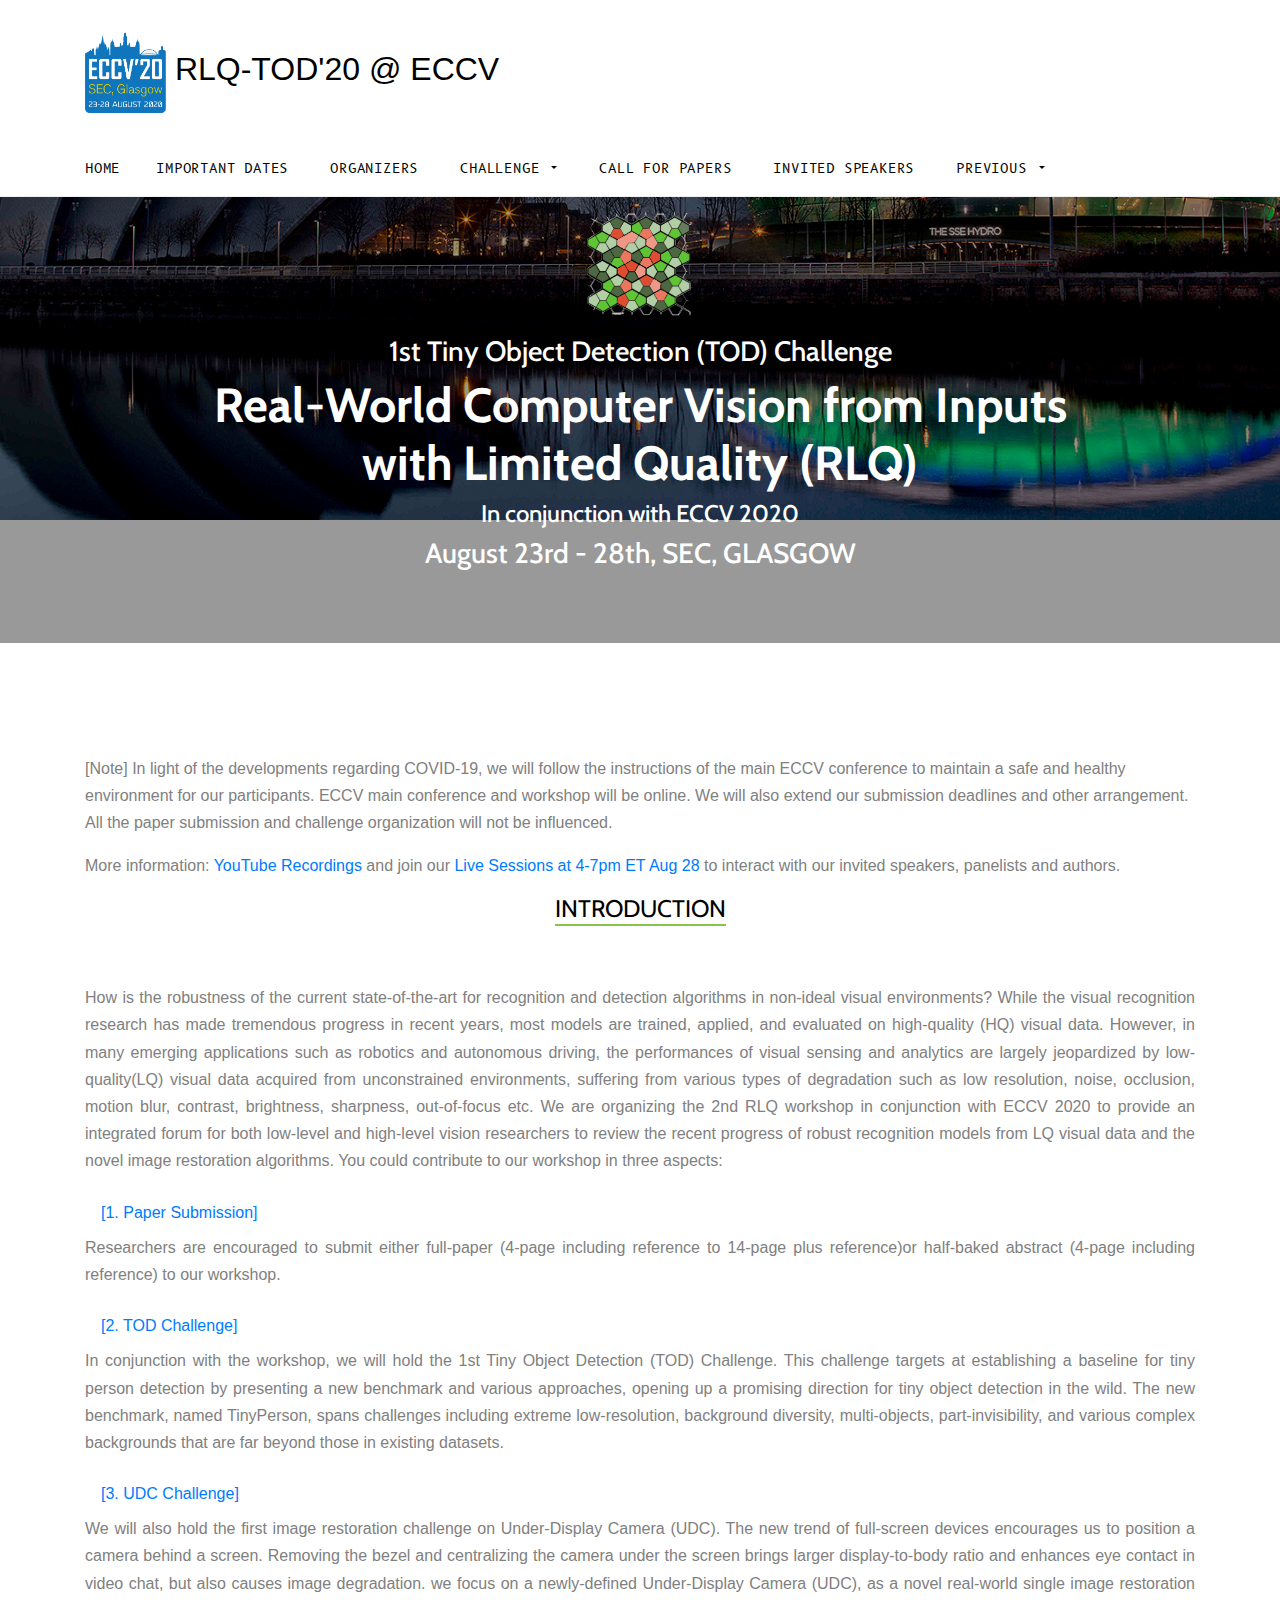
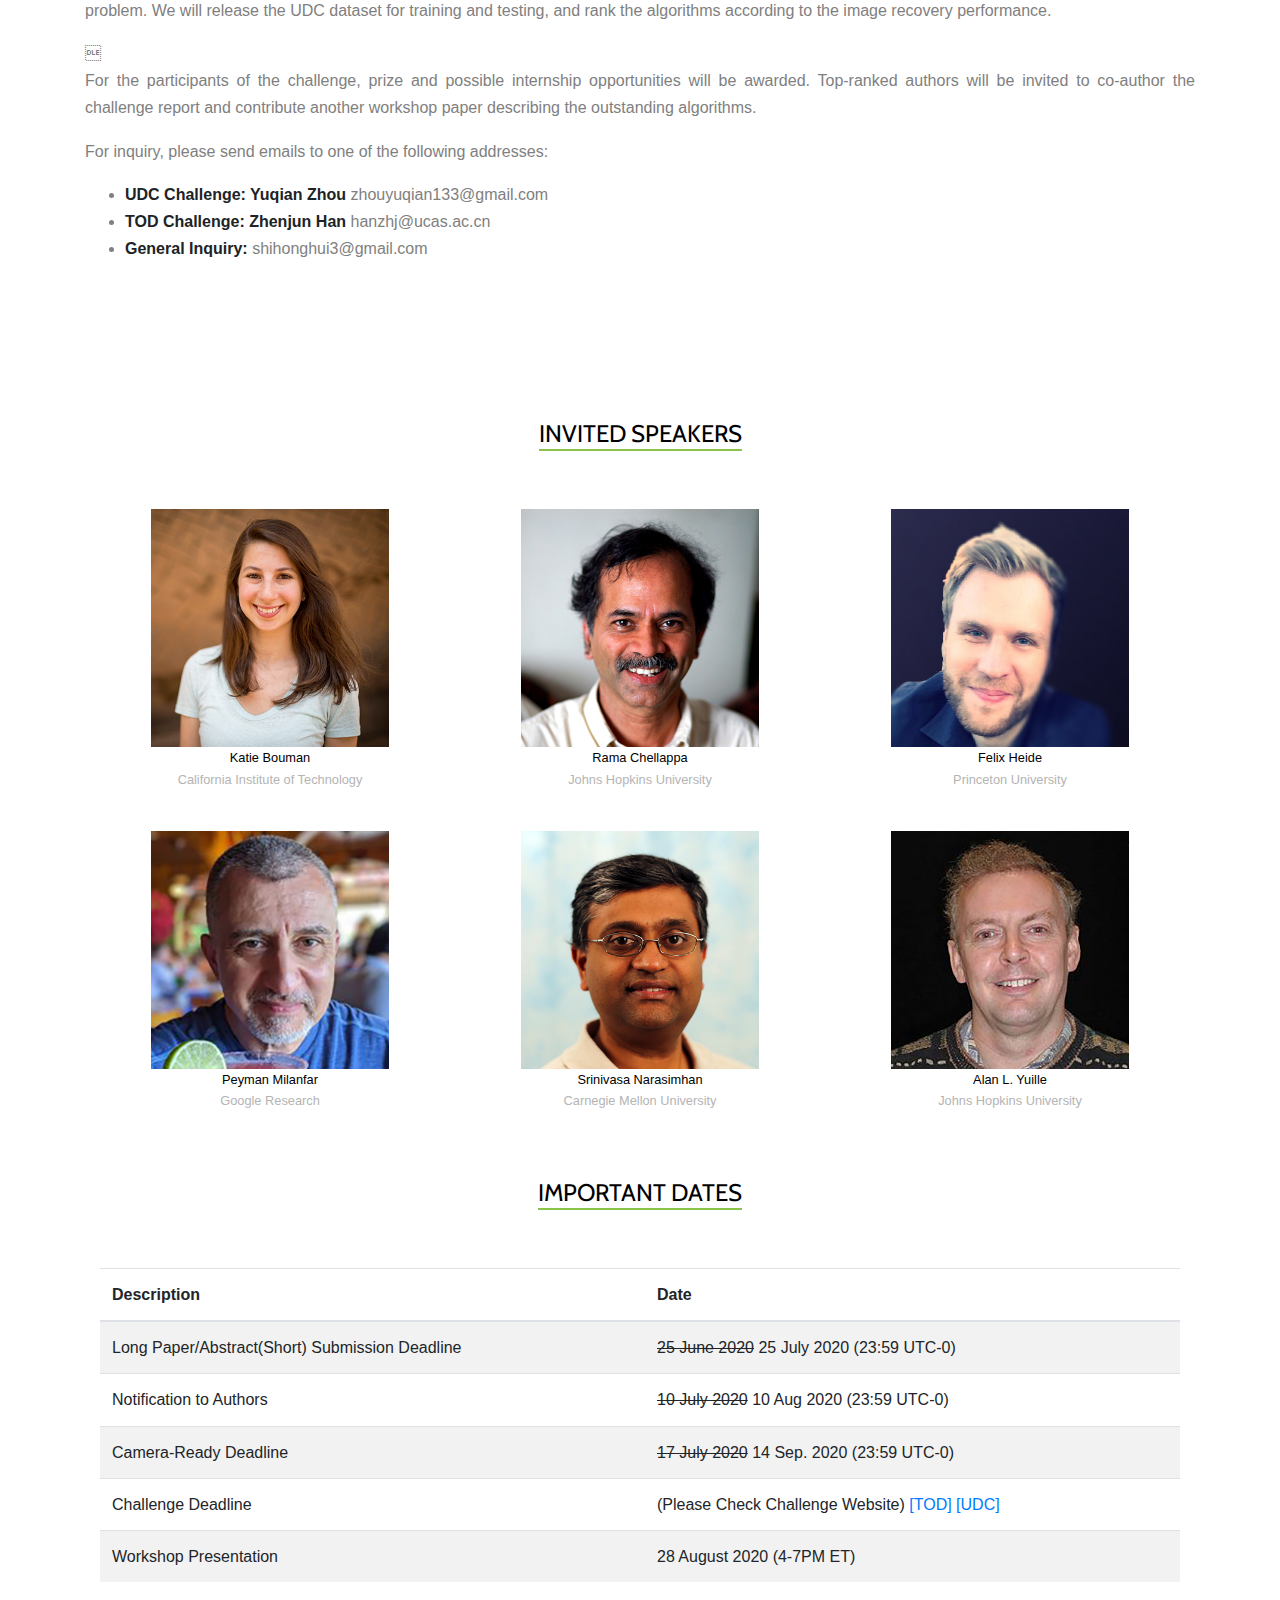
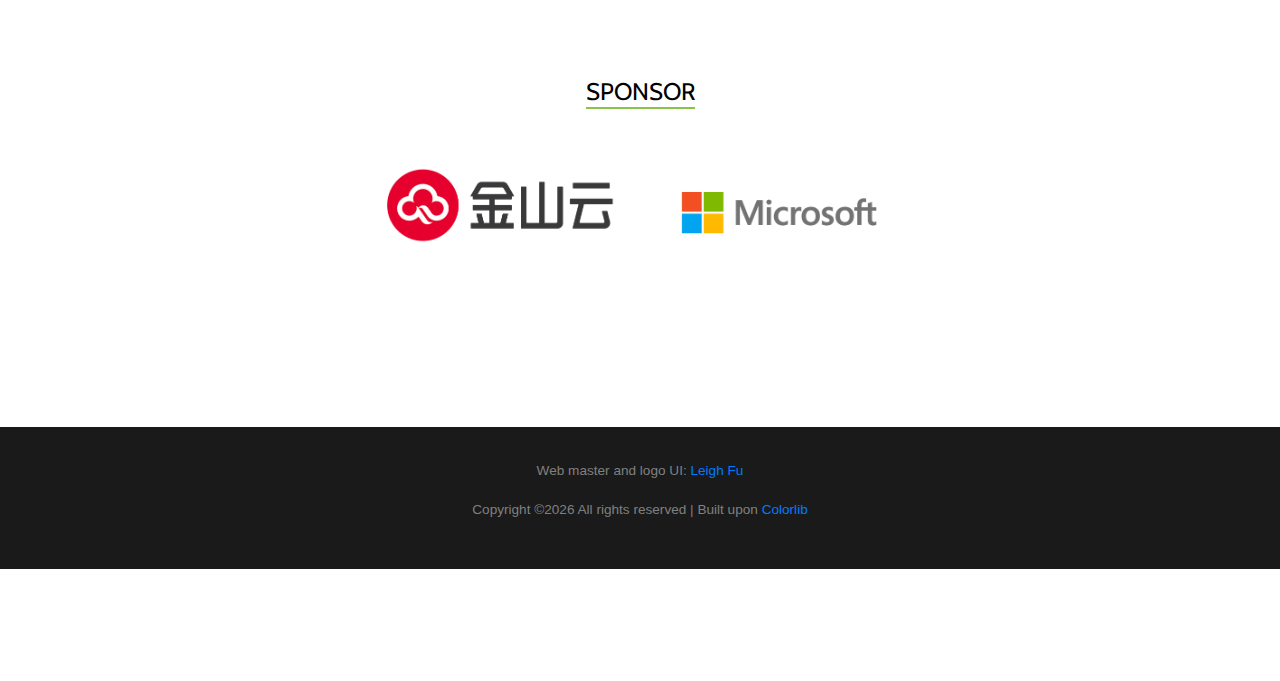
<file: index.html>
<!DOCTYPE html>
<html lang="en">

<head>
    <title>RLQ-TOD@ECCV'20</title>
    <meta charset="utf-8">
    <meta name="viewport" content="width=device-width, initial-scale=1, shrink-to-fit=no">


    <link href="https://fonts.googleapis.com/css?family=B612+Mono|Cabin:400,700&display=swap" rel="stylesheet">

    <link rel="stylesheet" href="fonts/icomoon/style.css">
    <link rel="stylesheet" href="https://stackpath.bootstrapcdn.com/bootstrap/4.4.1/css/bootstrap.min.css"
          integrity="sha384-Vkoo8x4CGsO3+Hhxv8T/Q5PaXtkKtu6ug5TOeNV6gBiFeWPGFN9MuhOf23Q9Ifjh" crossorigin="anonymous">

    <link rel="stylesheet" href="css/jquery-ui.css">
    <link rel="stylesheet" href="css/owl.carousel.min.css">
    <link rel="stylesheet" href="css/owl.theme.default.min.css">
    <link rel="stylesheet" href="css/owl.theme.default.min.css">

    <link rel="stylesheet" href="css/jquery.fancybox.min.css">

    <link rel="stylesheet" href="fonts/flaticon/font/flaticon.css">

    <link rel="stylesheet" href="css/aos.css">
    <link href="css/jquery.mb.YTPlayer.min.css" media="all" rel="stylesheet" type="text/css">

    <link rel="stylesheet" href="css/style.css">
    <!-- HTML5 shim and Respond.js for IE8 support of HTML5 elements and media queries -->
    <!--[if lt IE 9]>
    <script src="https://oss.maxcdn.com/html5shiv/3.7.2/html5shiv.min.js"></script>
    <script src="https://oss.maxcdn.com/respond/1.4.2/respond.min.js"></script>
    <![endif]-->


</head>

<body data-spy="scroll" data-target=".site-navbar-target" data-offset="300">

<div class="site-wrap">

    <div class="site-mobile-menu site-navbar-target">
        <div class="site-mobile-menu-header">
            <div class="site-mobile-menu-close mt-3">
                <span class="icon-close2 js-menu-toggle"></span>
            </div>
        </div>
        <div class="site-mobile-menu-body"></div>
    </div>

    <div class="header-top">
        <div class="container">
            <div class="row align-items-center">
                <div class="col-12 col-lg-6 d-flex">
                    
                    <a href="index.html" class="site-logo">
                       <img src="images/eccv.png" width="15%"/>
                       RLQ-TOD'20 @ ECCV
                    </a>
                    <a href="#"
                       class="ml-auto d-inline-block d-lg-none site-menu-toggle js-menu-toggle text-black"><span
                            class="icon-menu h3"></span></a>

                </div>
                <div class="col-12 col-lg-6 ml-auto d-flex">
                    <div class="ml-md-auto top-social d-none d-lg-inline-block">
                        <a href="#" class="d-inline-block p-3"> </a>
                        <a href="#" class="d-inline-block p-3"> </a>
                        <a href="#" class="d-inline-block p-3"> </a>
                    </div>

                </div>
                <!--          <div class="col-6 d-block d-lg-none text-right">-->

            </div>
        </div>
    </div>

    
    <div class="site-navbar py-2 js-sticky-header site-navbar-target d-none pl-0 d-lg-block" role="banner">

        <div class="container">
            <div class="d-flex align-items-center">

                <div class="mr-auto">
                    <nav class="site-navigation position-relative text-right" role="navigation">
                        <ul class="site-menu main-menu js-clone-nav mr-auto d-none pl-0 d-lg-block">
                            <li class="active">
                                <a href="index.html" class="nav-link text-left">Home</a>
                            </li>
                            <li>
                                <a href="index.html#dates" class="nav-link text-left">Important dates</a>
                            </li>
                            <li>
                                <a href="organizer.html" class="nav-link text-left">Organizers</a>
                            </li>
                            <li class="nav-item dropdown">
                                              <a class="nav-link dropdown-toggle" href="challenge.html" id="navbarDropdown" role="button" data-toggle="dropdown" aria-haspopup="true" aria-expanded="false">
                                   Challenge
                                 </a>
                                          <div class="dropdown-menu" aria-labelledby="navbarDropdown">
                                           <a class="dropdown-item" href="challenge1.html">Tiny Object Detection Challenge</a>
                                           <a class="dropdown-item" href="challenge2.html">Image Restoration for UDC Challenge</a>
                                         </div>
                            </li>
                            <!--<li>
                                <a href="challenge.html" class="nav-link text-left">Challenge</a>
                            </li>-->
                            <li>
                                <a href="callforpapers.html" class="nav-link text-left">Call for Papers</a>
                            </li>

                            <li>
                                <a href="speakers.html" class="nav-link text-left">Invited Speakers</a>
                            </li>

                            <li class="nav-item dropdown">
                                <a class="nav-link dropdown-toggle" href="challenge.html" id="navbarDropdown"
                                   role="button" data-toggle="dropdown" aria-haspopup="true" aria-expanded="false">
                                    Previous
                                </a>
                                <div class="dropdown-menu" aria-labelledby="navbarDropdown">
                                    <a class="dropdown-item" href="https://yuqian2.wixsite.com/forlq">RLQ'19</a>
                                </div>
                            </li>
                        </ul>
                    </nav>

                </div>

            </div>
        </div>

    </div>

</div>

<div class="site-blocks-cover overlay inner-page-cover" style="background-image: url('images/background.jpg');"
     data-stellar-background-ratio="0.5">
    <div class="container">
        <div class="row align-items-center justify-content-center">
            <div class="col-md-10 text-center" data-aos="fade-up">
                <p>
                 <img src="images/R.png" width="12%"/>
                 </p>
                <h3>1st Tiny Object Detection (TOD) Challenge</h3>
                <h1>Real-World Computer Vision from Inputs with Limited Quality (RLQ)</h1>
                <h4> In conjunction with ECCV 2020</h4>
                <h3> August 23rd - 28th, SEC, GLASGOW</h3>
            </div>
        </div>
    </div>
</div>

<div class="site-section">
    <div class="container">
        <div class="row">
            <div class="col-lg-12">
                <p>[Note] In light of the developments regarding COVID-19, we will follow the instructions of the main ECCV conference to maintain a safe and healthy environment for our participants. ECCV main conference and workshop will be online. We will also extend our submission deadlines and other arrangement. All the paper submission and challenge organization will not be influenced.
                </p>
                  <p>
                            More information:
                            <a href="https://www.youtube.com/playlist?list=PLPtQK8rJZ9HzU0ao9-Zdy-vmCc_Rw-9U8">YouTube Recordings </a> and join our
                            <a href="https://us02web.zoom.us/j/83868033003?pwd=K0hhWUpPOHRxcE4vSGdXbTlGSTRPdz09">Live Sessions at 4-7pm ET Aug 28</a> to interact with our invited speakers, panelists and authors.
                        </p>
                <div class="section-title">
                    <h2>Introduction</h2>
                </div>
                <div class="trend-entry d-flex">
                    <div class="trend-contents">
                        <p>
                        How is the robustness of the current state-of-the-art for recognition and detection algorithms in non-ideal visual environments? While the visual recognition research has made tremendous progress in recent years, most models are trained, applied, and evaluated on high-quality (HQ) visual data. However, in many emerging applications such as robotics and autonomous driving, the performances of visual sensing and analytics are largely jeopardized by low-quality(LQ) visual data acquired from unconstrained environments, suffering from various types of degradation such as low resolution, noise, occlusion, motion blur, contrast, brightness, sharpness, out-of-focus etc. We are organizing the 2nd RLQ workshop in conjunction with ECCV 2020 to provide an integrated forum for both low-level and high-level vision researchers to review the recent progress of robust recognition models from LQ visual data and the novel image restoration algorithms. You could contribute to our workshop in three aspects:
                        </p>
                        <p>
                        <b><a href="callforpapers.html" class="nav-link text-left">[1. Paper Submission]</a></b> Researchers are encouraged to submit either full-paper (4-page including reference to 14-page plus reference)or half-baked abstract (4-page including reference) to our workshop.
                        </p>
                        <p>
                        <b><a href="challenge1.html" class="nav-link text-left">[2. TOD Challenge]</a></b> In conjunction with the workshop, we will hold the 1st Tiny Object Detection (TOD) Challenge. This challenge targets at establishing a baseline for tiny person detection by presenting a new benchmark and various approaches, opening up a promising direction for tiny object detection in the wild. The new benchmark, named TinyPerson, spans challenges including extreme low-resolution, background diversity, multi-objects, part-invisibility, and various complex backgrounds that are far beyond those in existing datasets.
                        </p>
                        <p>
                        <b><a href="challenge2.html" class="nav-link text-left">[3. UDC Challenge]</a></b> We will also hold the first image restoration challenge on Under-Display Camera (UDC). The new trend of full-screen devices encourages us to position a camera behind a screen. Removing the bezel and centralizing the camera under the screen brings larger display-to-body ratio and enhances eye contact in video chat, but also causes image degradation. we focus on a newly-defined Under-Display Camera (UDC), as a novel real-world single image restoration problem. We will release the UDC dataset for training and testing, and rank the algorithms according to the image recovery performance.
                        </p>
                        <p>
                            For the participants of the challenge, prize and possible internship opportunities will be awarded. Top-ranked authors will be invited to co-author the challenge report and contribute another workshop paper describing the outstanding algorithms.
                        </p>
                        <p>
                        For inquiry, please send emails to one of the following addresses:
                        <ul><li><strong>UDC Challenge: Yuqian Zhou </strong> zhouyuqian133@gmail.com
                                <li><strong>TOD Challenge: Zhenjun Han </strong> hanzhj@ucas.ac.cn
                                    <li><strong>General Inquiry:</strong> shihonghui3@gmail.com
                            
                            </ul>
                        </p>
                    </div>
                </div>
            </div>

        </div>
        <div class="site-section">
          <div class="container">
            <div class="row">
                <div class="col-lg-12" id="people">
                    <div class="section-title">
                        <h2>Invited Speakers</h2>
                    </div>
                    <div class="row justify-content-md-center" style="margin-top: 40px">
                        <div class="col-md-4" style="margin-bottom: 40px">
                            <div class="card">
                                <img src="invited_speakers_imgs/Katie_Bouman.jpg" width="100%"/>
                                <div class="post-meta">
                                    <span class="d-block"><a
                                        href="http://users.cms.caltech.edu/~klbouman/">Katie Bouman</a> </span>
                                    <span class="date-read">California Institute of Technology</span>
                                </div>
                            </div>
                        </div>
    
                        <div class="col-md-4">
                            <div class="card">
                                <img src="invited_speakers_imgs/Rama_Chellappa.jpeg" width="100%"/>
                                <div class="post-meta">
                                    <span class="d-block"><a
                                        href="http://users.umiacs.umd.edu/~rama/">Rama Chellappa</a> </span>
                                    <span class="date-read">Johns Hopkins University</span>
                                </div>
                            </div>
                        </div>
    
                        <div class="col-md-4">
                            <div class="card">
                                <img src="invited_speakers_imgs/Felix_Heide.jpg" width="100%"/>
                                <div class="post-meta">
                                    <span class="d-block"><a
                                        href="https://www.cs.princeton.edu/~fheide/">Felix Heide</a> </span>
                                    <span class="date-read">Princeton University</span>
                                </div>
                            </div>
                        </div>
    
                        <div class="col-md-4"  style="margin-bottom: 40px">
                            <div class="card">
                                <img src="invited_speakers_imgs/Peyman_Milanfar.jpeg" width="100%"/>
                                <div class="post-meta">
                                    <span class="d-block"><a
                                        href="https://sites.google.com/view/milanfarhome/">Peyman Milanfar</a> </span>
                                    <span class="date-read">Google Research</span>
                                </div>
                            </div>
                        </div>
    
                        <div class="col-md-4">
                            <div class="card">
                                <img src="invited_speakers_imgs/Srinivasa_Narasimhan.jpg" width="100%"/>
                                <div class="post-meta">
                                    <span class="d-block"><a
                                        href="http://www.cs.cmu.edu/~srinivas/">Srinivasa Narasimhan</a> </span>
                                    <span class="date-read">Carnegie Mellon University</span>
                                </div>
                            </div>
                        </div>
    
                        <div class="col-md-4">
                            <div class="card">
                                <img src="invited_speakers_imgs/Alan_Yuille.jpg" width="100%"/>
                                <div class="post-meta">
                                    <span class="d-block"><a
                                        href="http://www.cs.jhu.edu/~ayuille/">Alan L. Yuille</a> </span>
                                    <span class="date-read">Johns Hopkins University</span>
                                </div>
                            </div>
                        </div>
                        
                    </div>
                </div>
            </div>
        </div>
    
        <div class="col-lg-12">
            <div style="display:inline-block;width:500px;">
                <script type="text/javascript" src="//rc.rev
            olvermaps.com/0/0/7.js?i=2hlmeh3dic1&amp;m=0&amp;c=ff0000&amp;cr1=ffffff&amp;br=19&amp;sx=0"
                        async="async"></script>
            </div>
        </div>
        
<div class="col-lg-12" id="dates">
    <div class="section-title">
        <h2>Important Dates</h2>
    </div>
    <div class="trend-entry d-flex">
        <table class="table table-striped">
            <thead>
                <tr>
                    <th scope="col"> Description</th>
                    <th scope="col"> Date</th>
                </tr>
            </thead>
            <tbody>
                <tr>
                    <td>Long Paper/Abstract(Short) Submission Deadline</td>
                    <td><del>25 June 2020</del> 25 July 2020 (23:59 UTC-0)</td>
                </tr>
                <tr>
                    <td>Notification to Authors</td>
                    <td><del>10 July 2020</del> 10 Aug 2020 (23:59 UTC-0)</td>
                </tr>
                <tr>
                    <td>Camera-Ready Deadline</td>
                    <td><del>17 July 2020</del> 14 Sep. 2020 (23:59 UTC-0)</td>
                </tr>
                <tr>
                    <td>Challenge Deadline</td>
                    <td>(Please Check Challenge Website) <a href="challenge1.html">[TOD]<a> <a href="challenge2.html">[UDC]<a> </td>
                </tr>
                <tr>
                    <td>Workshop Presentation</td>
                    <td>28 August 2020 (4-7PM ET)</td>
                </tr>
            </tbody>
        </table>
    </div>
</div>


   

        <div class="col-lg-12" id="sponsor">
            <div class="section-title" style="padding-top: 50px">
                <h2>Sponsor</h2>
            </div>
            <div class="trend-entry d-flex">
                <div class="row justify-content-md-center">
                    <div class="col-md-3">
                        <img src="images/jinshanlogo.png" width="100%"/>
                    </div>
                    <div class="col-md-3">
                        <img src="images/mslogo.jpg" width="100%"/>
                    </div>
                </div>
            </div>
        </div>


        <div class="col-lg-12">
            <div style="display:inline-block;width:500px;">
                <script type="text/javascript" src="//rc.rev
            olvermaps.com/0/0/7.js?i=2hlmeh3dic1&amp;m=0&amp;c=ff0000&amp;cr1=ffffff&amp;br=19&amp;sx=0"
                        async="async"></script>
            </div>
        </div>
    </div>
</div>
<!-- END section -->


<div class="footer">
    <div class="container">
        <div class="row">
            <div class="col-12">
                <div class="copyright">
                        <script type="text/javascript" id="clustrmaps" src="//cdn.clustrmaps.com/map_v2.js?cl=a6a6a6&w=200&t=n&d=fDrTh4sJh779V4j9qlaBgimscGe7BkIDDCo378u-hEI&co=0f0f0f"></script>
                        <p>
                        Web master and logo UI: <a href="https://leigh.pb.design/">Leigh Fu<a>
                            </p>
                    <p>
                        <!-- Link back to Colorlib can't be removed. Template is licensed under CC BY 3.0. -->
                        Copyright &copy;<script>document.write(new Date().getFullYear());</script>
                        All rights reserved | Built upon <a
                            href="https://colorlib.com" target="_blank">Colorlib</a>
                        <!-- Link back to Colorlib can't be removed. Template is licensed under CC BY 3.0. -->
                        </p>
                        
                </div>
            </div>
        </div>
    </div>
</div>

</div>
<!-- .site-wrap -->


<!-- loader -->
<div id="loader" class="show fullscreen">
    <svg class="circular" width="48px" height="48px">
        <circle class="path-bg" cx="24" cy="24" r="22" fill="none" stroke-width="4" stroke="#eeeeee"/>
        <circle class="path" cx="24" cy="24" r="22" fill="none" stroke-width="4" stroke-miterlimit="10"
                stroke="#ff5e15"/>
    </svg>
</div>

<script src="js/jquery-3.3.1.min.js"></script>
<script src="js/jquery-migrate-3.0.1.min.js"></script>
<script src="js/jquery-ui.js"></script>
<script src="js/popper.min.js"></script>
<script src="js/bootstrap.min.js"></script>
<script src="js/owl.carousel.min.js"></script>
<script src="js/jquery.stellar.min.js"></script>
<script src="js/jquery.countdown.min.js"></script>
<script src="js/bootstrap-datepicker.min.js"></script>
<script src="js/jquery.easing.1.3.js"></script>
<script src="js/aos.js"></script>
<script src="js/jquery.fancybox.min.js"></script>
<script src="js/jquery.sticky.js"></script>
<script src="js/jquery.mb.YTPlayer.min.js"></script>

<script src="js/main.js"></script>

</body>

</html>
</file>
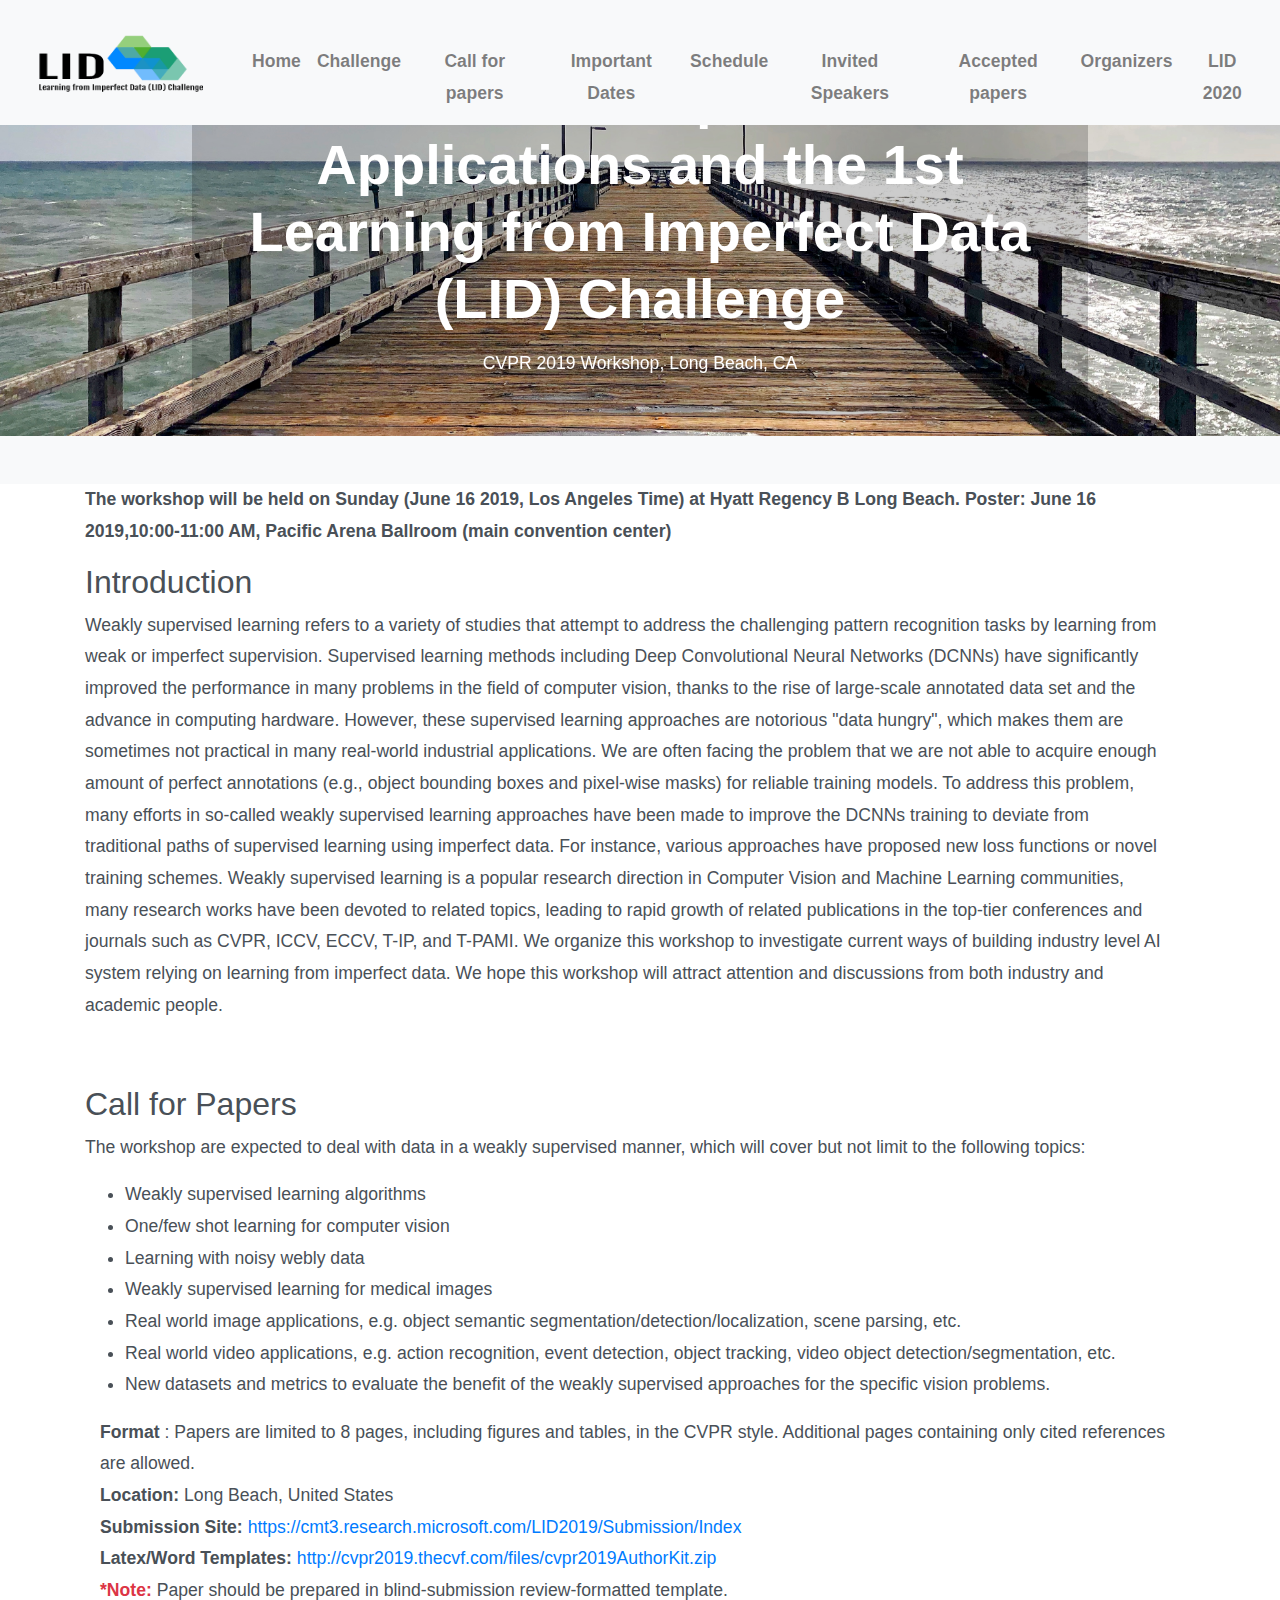
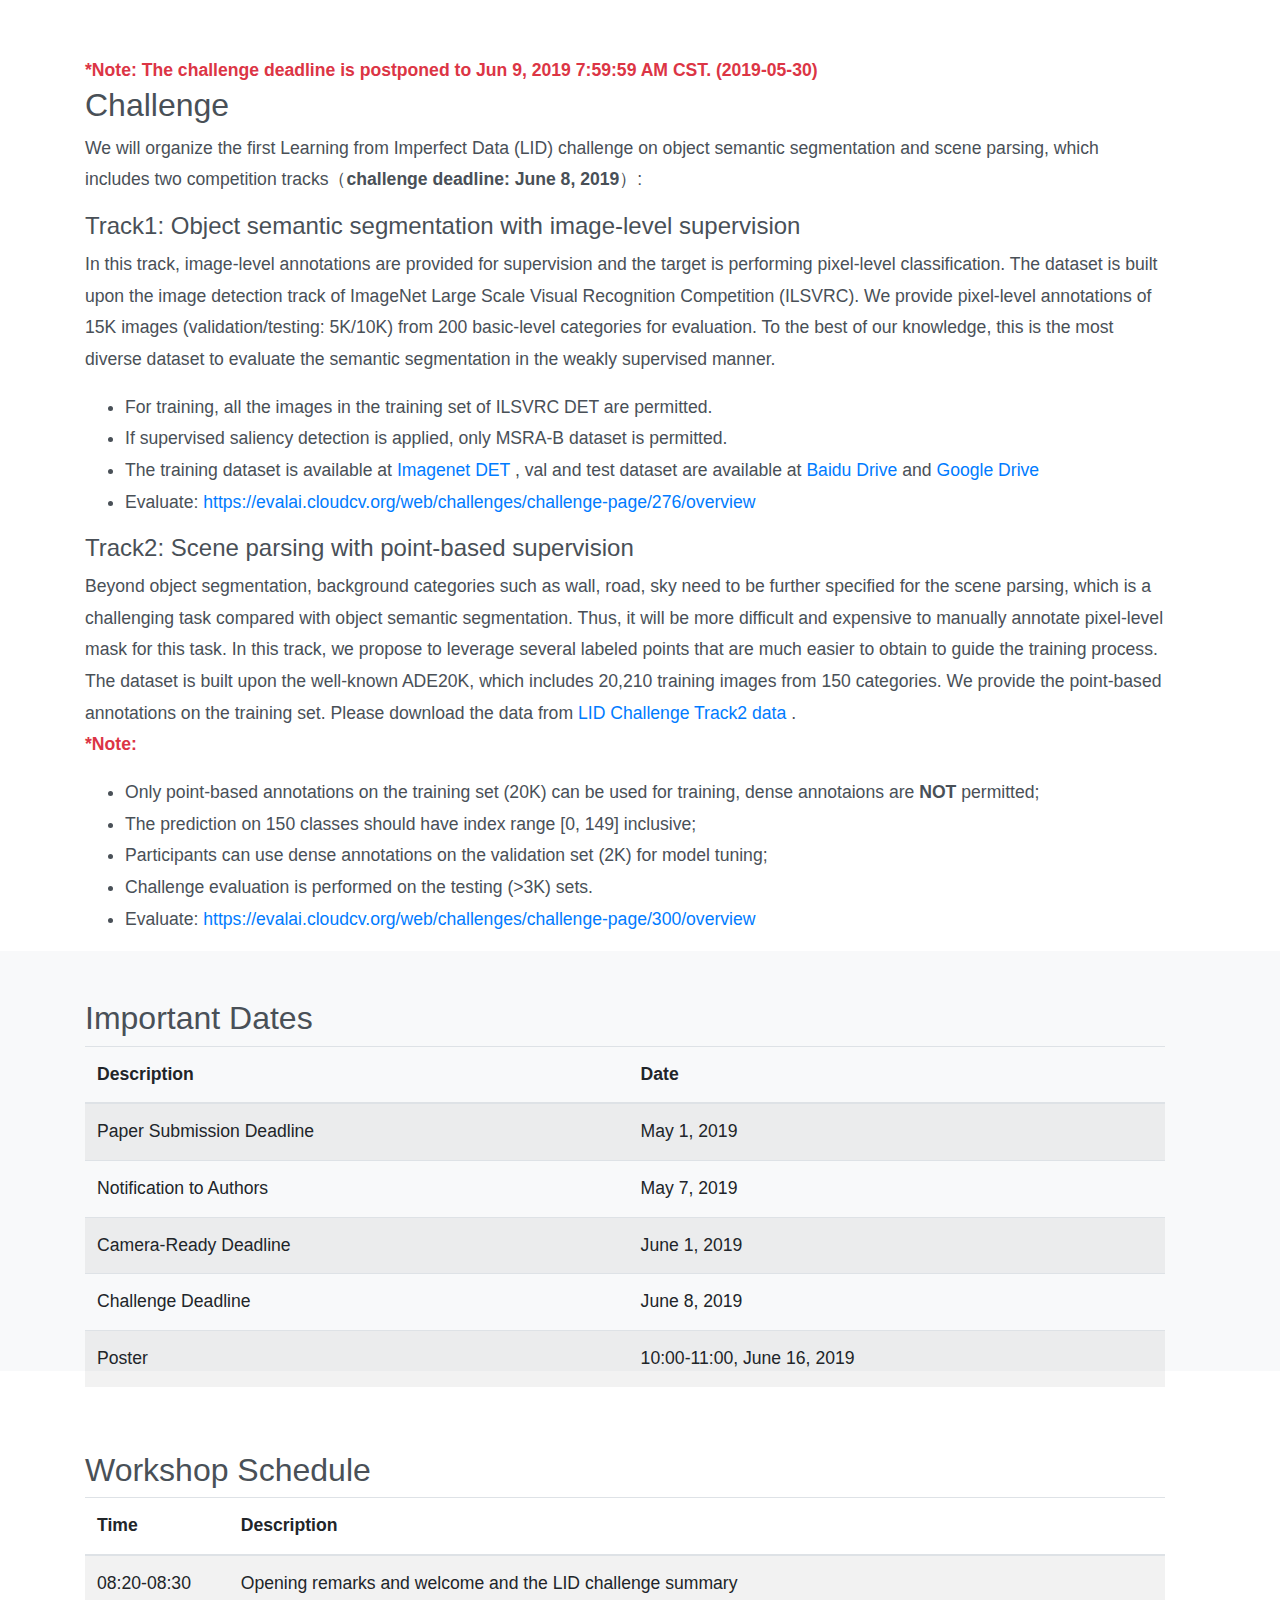
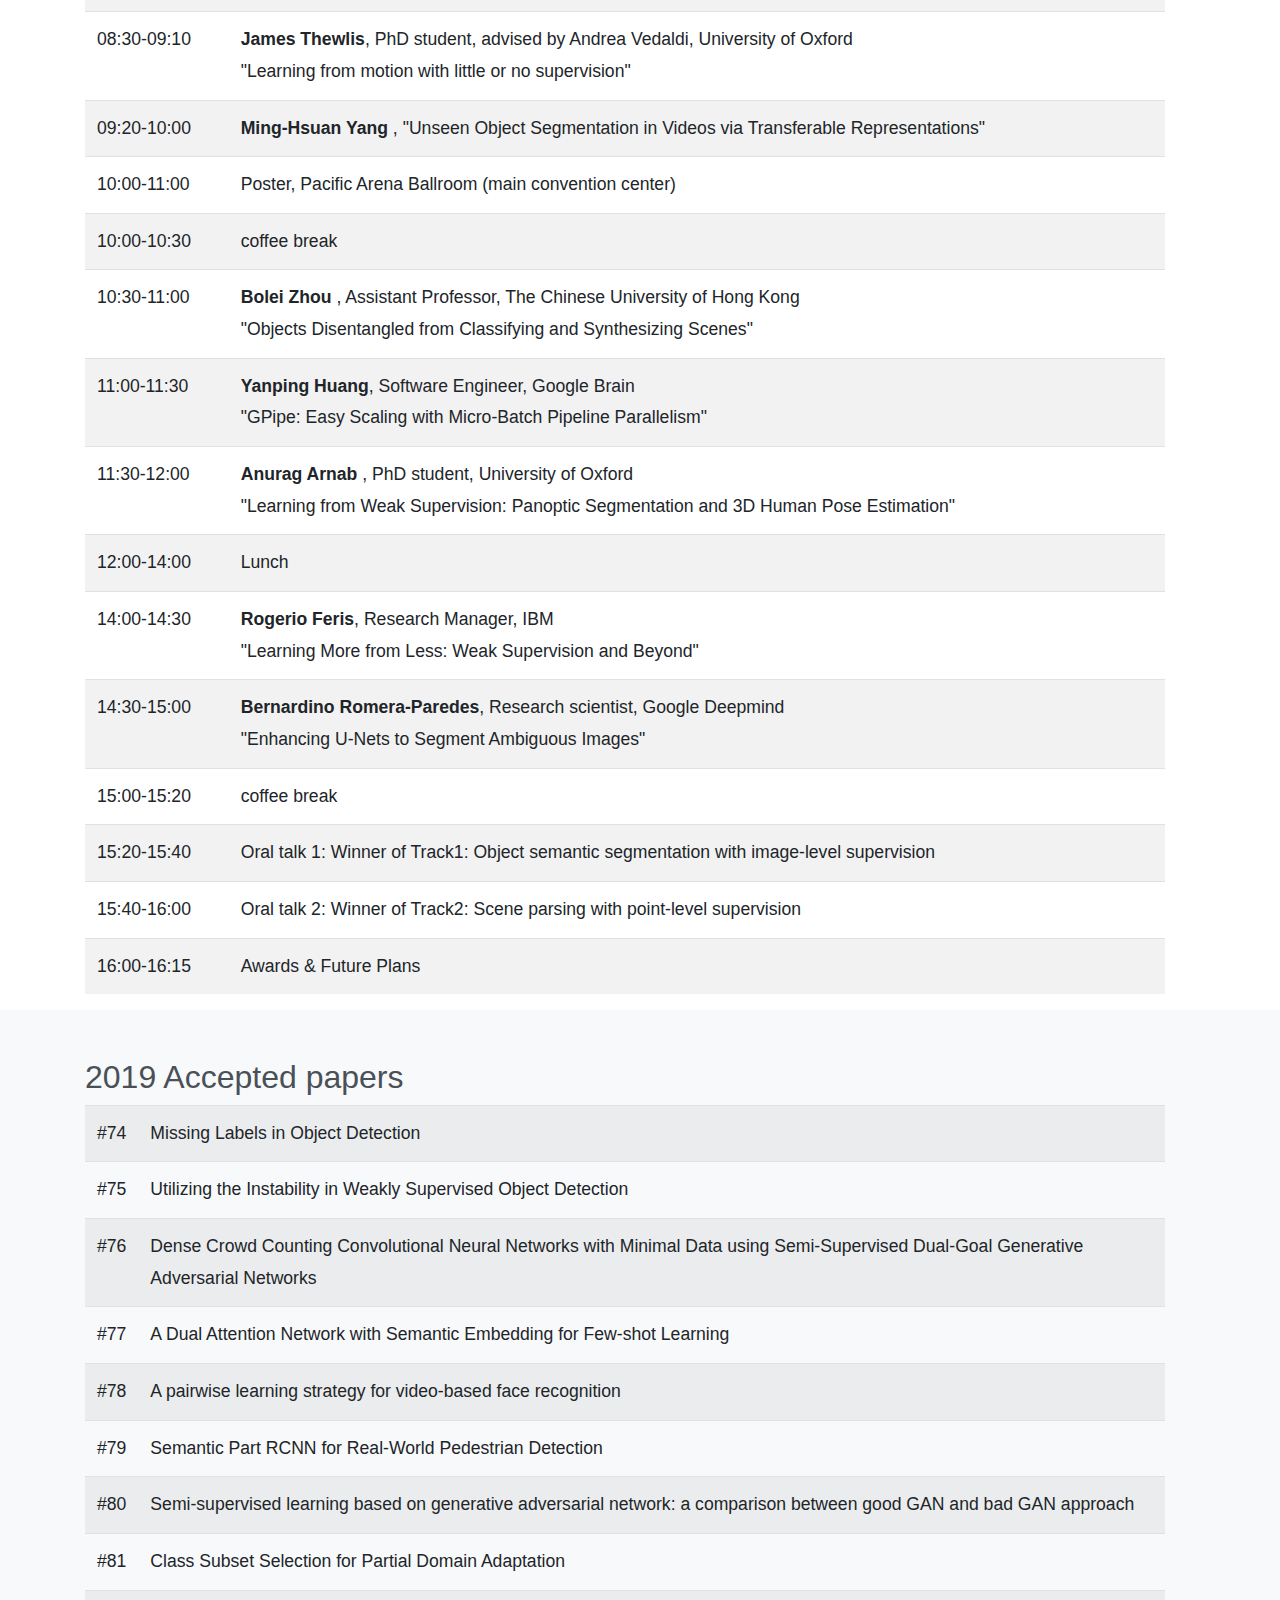
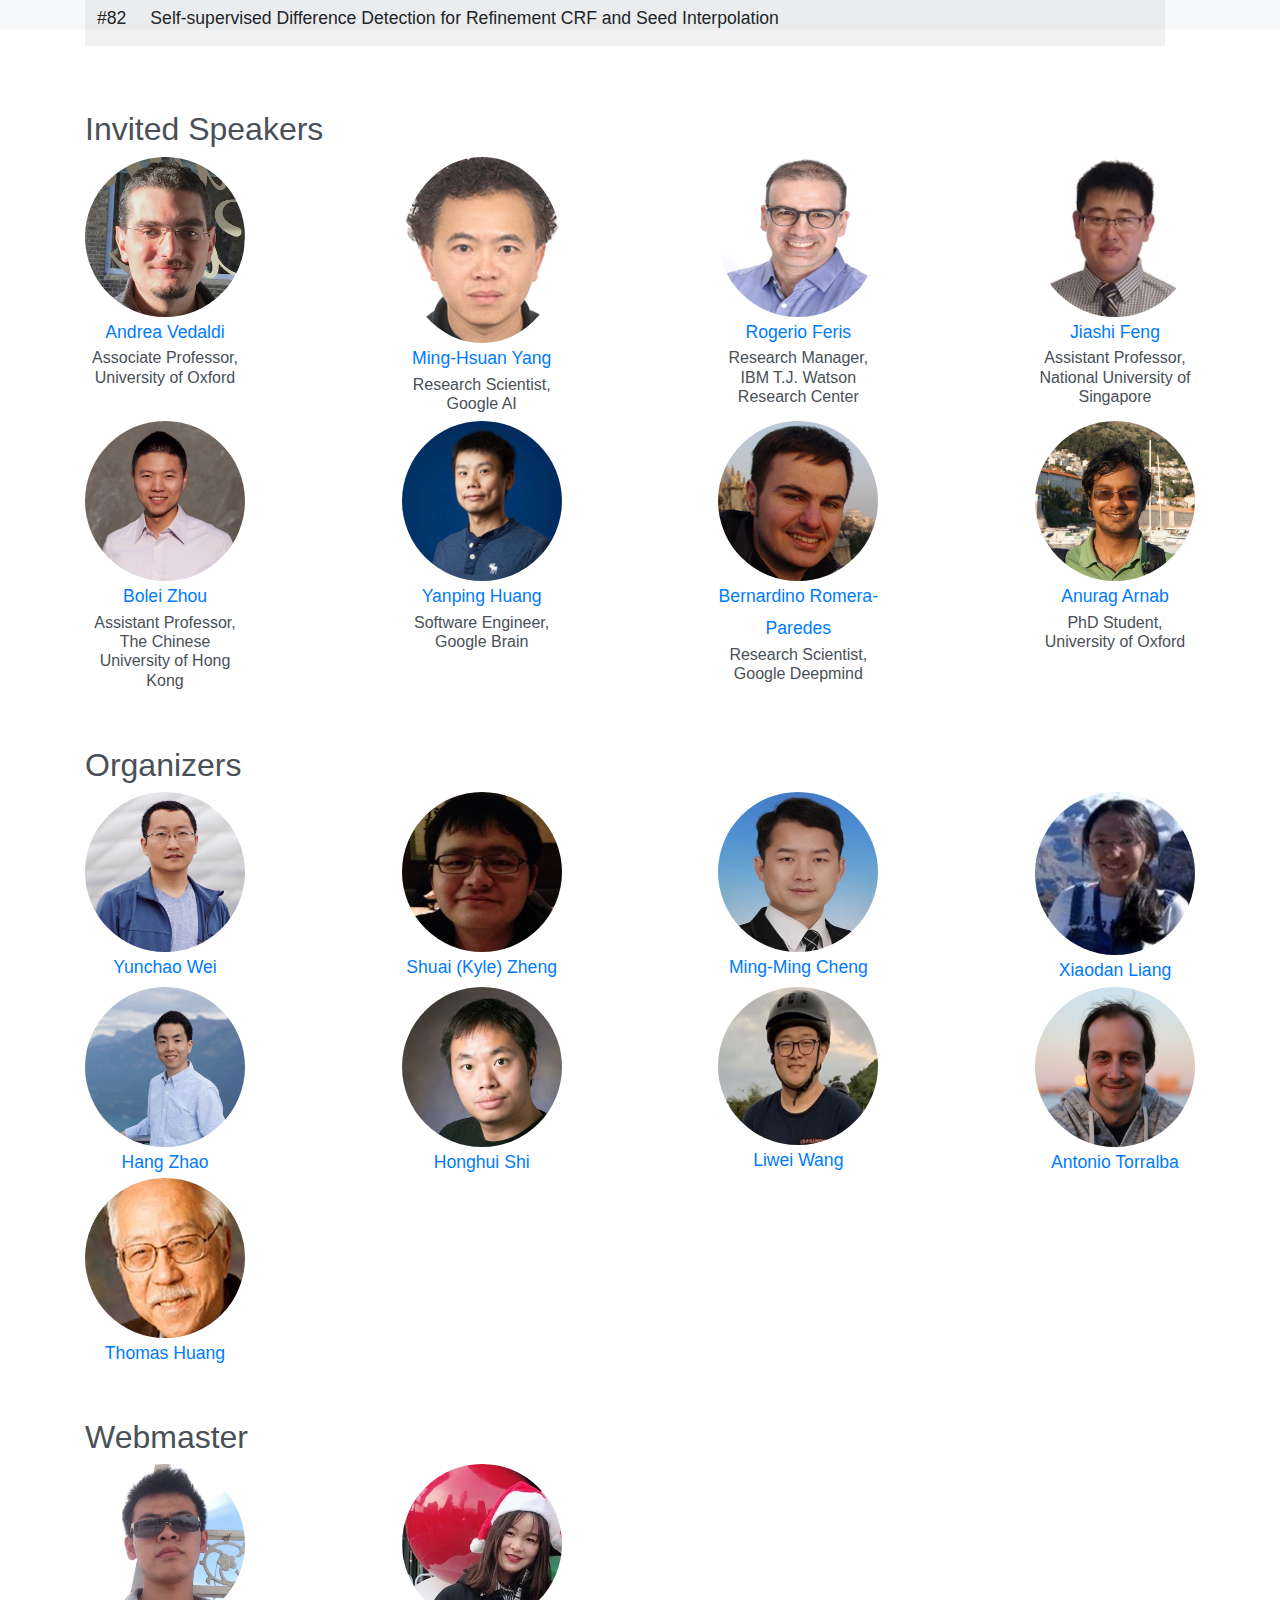
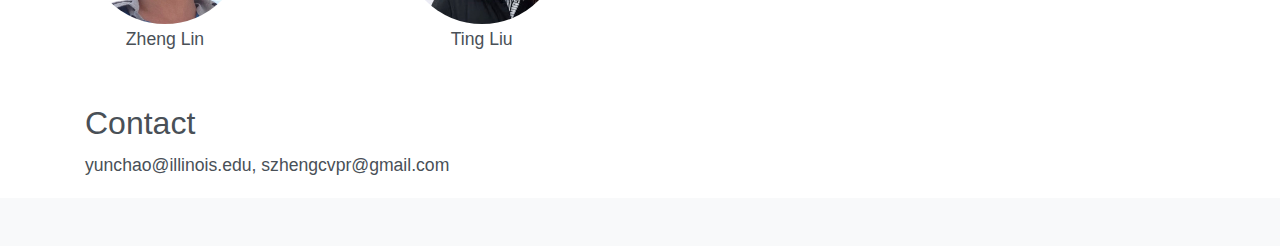
<file: LID2019/index.html>
<!doctype html>
<html lang="en">
  <head>
    <!-- Required meta tags -->
    <meta charset="utf-8">
    <meta name="viewport" content="width=device-width, initial-scale=1">

    <!-- Bootstrap CSS -->
    <link rel="stylesheet" href="https://stackpath.bootstrapcdn.com/bootstrap/4.3.1/css/bootstrap.min.css" integrity="sha384-ggOyR0iXCbMQv3Xipma34MD+dH/1fQ784/j6cY/iJTQUOhcWr7x9JvoRxT2MZw1T" crossorigin="anonymous">
     <link href="css/theme.css" rel="stylesheet" type="text/css" media="all">
    <title>LID Challenge CVPR 2019</title>
  </head>
  <body>
  		<div class="container">


  			<nav class="navbar navbar-expand-sm navbar-light bg-light fixed-top">
  				  <!-- Toggler/collapsibe Button -->
				  <button class="navbar-toggler navbar-toggler-right" type="button" data-toggle="collapse" data-target="#collapsibleNavbar">
				    <span class="navbar-toggler-icon"></span>
				  </button>
			    <div class="mx-auto d-sm-flex d-block flex-sm-nowrap">
				    <nav class="navbar navbar-light bg-light">
					  <a class="navbar-brand" href="#">
					    <img src="img/logo.png" width="180" height="60" alt="">
					  </a>
					</nav>
			        <div class="collapse navbar-collapse text-center" id="collapsibleNavbar" style="padding-top: 30px">
			           <ul class="navbar-nav font-weight-bold mc-auto">
		                <li class="nav-item">
		                  <a href="./index.html" class="nav-link"> Home </a>
		                </li>
		                <li class="nav-item dropdown">

		                  <a href="#challenge" class="nav-link">Challenge</a>
		                  <!--

		                   <a class="nav-link dropdown-toggle" href="#" id="componentsDropdown" role="button" data-toggle="dropdown" aria-expanded="false">Challenge</a>
		                    <div class="dropdown-menu" aria-labelledby="componentsDropdown">

		                    <a class="dropdown-item" href="#challenge">Challenge Tracks</a>

		                    <a class="dropdown-item" href="#challenge">Data and Evaluation</a>

		                    <a class="dropdown-item" href="#challenge">Challenge Awards</a>

		                  </div>-->
		                </li>
		                <li class="nav-item">
		                  <a href="#papers" class="nav-link"> Call for papers </a>
		                </li>
		                <li class="nav-item">
		                  <a href="#dates" class="nav-link"> Important Dates </a>
		                </li>
		                <li class="nav-item">
		                  <a href="#schedule" class="nav-link"> Schedule </a>
		                </li> 
		                <li class="nav-item">
		                  <a href="#speakers" class="nav-link"> Invited Speakers </a>
		                </li>  
		                <li class="nav-item">
		                  <a href="#accepted" class="nav-link"> Accepted papers</a>
		                </li>
		                <li class="nav-item">
		                  <a href="#organizers" class="nav-link"> Organizers </a>
		                </li> 
		                <li class="nav-item">
		                  <a href="../" class="nav-link"> LID 2020 </a>
		                </li> 
	              	</ul> 
			        </div>
			    </div>
			</nav>
		</div> 

	<section id="home" class="mb-5">	
		<div class="carousel slide" data-ride="carousel">
		  <div class="carousel-inner">
		    <div class="carousel-item active">
		      <img class="d-block w-100" src="img/bkg2.jpg" alt="Long Beach">
		      <div class="carousel-caption titlebox">
			    <p class="display-4 font-weight-bold text-shadow"> Weakly Supervised Learning for Real-World Computer Vision Applications and the 1st Learning from Imperfect Data (LID) Challenge</p>
			    <p> CVPR 2019 Workshop, Long Beach, CA</p>
			  </div>
		    </div> 
		  </div>  
		</div>
	</section> 

	<section id="introduction" class="py-6 bg-white">
	      <div class="container">
	      	<p><strong>The workshop will be held on Sunday (June 16 2019, Los Angeles Time) at  Hyatt Regency B Long Beach. Poster: June 16 2019,10:00-11:00 AM, Pacific Arena Ballroom (main convention center)</strong> </p>
	        <div class="row mb-5 col-12"> 
	          	<h2>Introduction</h2>  
	            <p>Weakly supervised learning refers to a variety of studies that attempt to address the challenging pattern recognition tasks by learning from weak or imperfect supervision. Supervised learning methods including Deep Convolutional Neural Networks (DCNNs) have significantly improved the performance in many problems in the field of computer vision, thanks to the rise of large-scale annotated data set and the advance in computing hardware. However, these supervised learning approaches are notorious "data hungry", which makes them are sometimes not practical in many real-world industrial applications. We are often facing the problem that we are not able to acquire enough amount of perfect annotations (e.g., object bounding boxes and pixel-wise masks) for reliable training models. To address this problem, many efforts in so-called weakly supervised learning approaches have been made to improve the DCNNs training to deviate from traditional paths of supervised learning using imperfect data. For instance, various approaches have proposed new loss functions or novel training schemes. Weakly supervised learning is a popular research direction in Computer Vision and Machine Learning communities, many research works have been devoted to related topics, leading to rapid growth of related publications in the top-tier conferences and journals such as CVPR, ICCV, ECCV, T-IP, and T-PAMI. We organize this workshop to investigate current ways of building industry level AI system relying on learning from imperfect data. We hope this workshop will attract attention and discussions from both industry and academic people.</p>
	            
	          </div>  
	    </div>
	</section>
     
	<section id="papers" class="py-6 mb-5 bg-white" style="padding-top:80px;margin-top:-80px;">
	      <div class="container">
	        <div class="row col-12"> 
	          	<h2>Call for Papers</h2> <br>
            </div>
            <div class="row col-12"> 
	            <p>The workshop are expected to deal with data in a weakly supervised manner, which will cover but not limit to the following topics: </p>
	            <ul>
	            	<li>Weakly supervised learning algorithms</li>
	            	<li>One/few shot learning for computer vision</li>
	            	<li>Learning with noisy webly data</li>
	            	<li>Weakly supervised learning for medical images</li>
	            	<li>Real world image applications, e.g. object semantic segmentation/detection/localization, scene parsing, etc.</li>
	            	<li>Real world video applications, e.g. action recognition, event detection, object tracking,  video object detection/segmentation, etc.</li>
	            	<li>New datasets and metrics to evaluate the benefit of the weakly supervised approaches for the specific vision problems.</li>
	            </ul> 
			</div>
			<p class="col-12">
				<strong> Format </strong> : Papers are limited to 8 pages, including figures and tables, in the CVPR style. Additional pages containing only cited references are allowed. <br>
				<strong> Location:</strong> Long Beach, United States <br>
				<strong> Submission Site:</strong> <a href="https://cmt3.research.microsoft.com/LID2019/Submission/Index">https://cmt3.research.microsoft.com/LID2019/Submission/Index </a><br>
				<strong> Latex/Word Templates: </strong> <a href="http://cvpr2019.thecvf.com/files/cvpr2019AuthorKit.zip"> http://cvpr2019.thecvf.com/files/cvpr2019AuthorKit.zip </a><br>
				<strong> <span class="text-danger">*Note:</span> </strong> Paper should be prepared in blind-submission review-formatted template. <br>
			 </p>
	    </div>
	</section>


	<section id="challenge" class="py-6 mb-5 bg-white" style="padding-top:80px;margin-top:-80px;">
	      <div class="container">
	      	<strong> <span class="text-danger">*Note: The challenge deadline is postponed to Jun 9, 2019 7:59:59 AM CST. (2019-05-30)  </span> </strong> <br/> 
	        <div class="row col-12">  
	          	<h2>Challenge</h2> 
	            <p>We will organize the first Learning from Imperfect Data (LID) challenge on object semantic segmentation and scene parsing, which includes two competition tracks（<strong>challenge deadline: June 8, 2019</strong>）:  </p>
            </div>
            <div class="row col-12">  
	            <h4>Track1: Object semantic segmentation with image-level supervision</h4>
	            <p> In this track, image-level annotations are provided for supervision and the target is performing pixel-level classification. The dataset is built upon the image detection track of ImageNet Large Scale Visual Recognition Competition (ILSVRC). We provide pixel-level annotations of 15K images (validation/testing: 5K/10K) from 200 basic-level categories for evaluation. To the best of our knowledge, this is the most diverse dataset to evaluate the semantic segmentation in the weakly supervised manner. <br/
	            </p>
				<div class="row col-12">
					<ul>
						<li> For training, all the images in the training set of ILSVRC DET are permitted. </li>
						<li> If supervised saliency detection is applied, only MSRA-B dataset is permitted.  </li>
						<li> The training dataset is available at  <a href="http://image-net.org/image/ILSVRC2017/ILSVRC2017_DET.tar.gz">Imagenet DET</a> , val and test dataset are available at <a href="https://pan.baidu.com/s/1_rzQNkTEFmTJdiYYbhySSQ">Baidu Drive </a> and <a href="https://drive.google.com/open?id=1B0enLzxyIULbRZWUi0XpNnXCu7nwFI-f"> Google Drive</a> </li>
						<li> Evaluate:  <a href="https://evalai.cloudcv.org/web/challenges/challenge-page/276/overview">https://evalai.cloudcv.org/web/challenges/challenge-page/276/overview</a>  </li>
					</ul>
			    </div>

            </div>

            <div class="row col-12"> 
	            <h4>Track2: Scene parsing with point-based supervision</h4>
	            <p> Beyond object segmentation, background categories such as wall, road, sky need to be further specified for the scene parsing, which is a challenging task compared with object semantic segmentation. Thus, it will be more difficult and expensive to manually annotate pixel-level mask for this task. In this track, we propose to leverage several labeled points that are much easier to obtain to guide the training process.
The dataset is built upon the well-known ADE20K, which includes 20,210 training images from 150 categories. We provide the point-based annotations on the training set. Please download the data from <a href="http://sceneparsing.csail.mit.edu/data/LID2019"> LID Challenge Track2 data </a>. <br/>
	            <strong> <span class="text-danger">*Note:</span> </strong>
				<div class="row col-12">
	            <ul>
					<li>Only point-based annotations on the training set (20K) can be used for training, dense annotaions are <strong>NOT</strong> permitted;</li>
					<li>The prediction on 150 classes should have index range [0, 149] inclusive;</li>
					<li>Participants can use dense annotations on the validation set (2K) for model tuning;</li>
					<li>Challenge evaluation is performed on the testing (>3K) sets.</li>
					<li>Evaluate: <a href="https://evalai.cloudcv.org/web/challenges/challenge-page/300/overview">https://evalai.cloudcv.org/web/challenges/challenge-page/300/overview</a></li>
				</ul>
			    </div>
	            </p>
           </div>
	         </div>  
	    </div>
	</section>


	<section id="dates" class="py-6 mb-5 bg-gray-100" style="padding-top:80px;margin-top:-80px;"> 
     	<div class="container">
       	 	<div class="row col-12"> 
           		 <h2>Important Dates</h2>
           		 <table class="table table-striped">
           		 	<thead> 
				  	<tr>
				      <th scope="col"> Description </th>
				      <th scope="col"> Date </th> 
				    </tr>
					</thead>
			      <tbody>
			        <tr> <td>Paper Submission Deadline</td> <td>May 1, 2019</td> </tr>
			        <tr> <td>Notification to Authors</td> <td>May 7, 2019</td> </tr>
			        <tr> <td>Camera-Ready Deadline</td> <td>June 1, 2019</td> </tr> 
			        <tr> <td>Challenge Deadline</td> <td>June 8, 2019</td> </tr>
			        <tr> <td>Poster </td> <td>10:00-11:00, June 16, 2019</td> </tr>
			      </tbody>
			    </table>
			</div>
		</div>
	</section>

	<section id="schedule" class="py-6 mb-5 bg-white" style="padding-top:80px;margin-top:-80px;"> 
     	<div class="container">
       	 	<div class="row col-12"> 
           		 <h2>Workshop Schedule</h2>
           		 <table class="table table-striped">
				  <thead> 
				  	<tr>
				      <th scope="col"> Time </th>
				      <th scope="col"> Description </th> 
				    </tr>
				  </thead>
				  <tbody>
				  	<tr><td>08:20-08:30</td>	<td>Opening remarks and welcome and the LID challenge summary</td> </tr>
					<tr><td>08:30-09:10</td>	<td><strong>James Thewlis</strong>, PhD student, advised by Andrea Vedaldi, University of Oxford<br/>
					                                 "Learning from motion with little or no supervision"</td> </tr>
					<tr><td>09:20-10:00</td>	<td><strong>Ming-Hsuan Yang</strong> , "Unseen Object Segmentation in Videos via Transferable Representations"
</td> </tr> 
					<tr><td>10:00-11:00</td>	<td>Poster, Pacific Arena Ballroom (main convention center)</td> </tr>
					<tr><td>10:00-10:30</td>	<td>coffee break</td> </tr>
					<tr><td>10:30-11:00</td>	<td><strong>Bolei Zhou</strong> , Assistant Professor, The Chinese University of Hong Kong<br/>
					                                "Objects Disentangled from Classifying and Synthesizing Scenes"</td> </tr> 
					<tr><td>11:00-11:30</td>	<td><strong> Yanping Huang</strong>, Software Engineer, Google Brain<br/>
					                                "GPipe: Easy Scaling with Micro-Batch Pipeline Parallelism"</td> </tr> 
					<tr><td>11:30-12:00</td>	<td><strong>Anurag Arnab</strong> , PhD student, University of Oxford<br/>
					                                "Learning from Weak Supervision: Panoptic Segmentation and 3D Human Pose Estimation"</td> </tr>
					<tr><td>12:00-14:00</td>	<td>Lunch</td> </tr>
					<tr><td>14:00-14:30</td>	<td><strong>Rogerio Feris</strong>, Research Manager, IBM<br/>
					                                "Learning More from Less: Weak Supervision and Beyond"</td> </tr>
					<tr><td>14:30-15:00</td>	<td><strong>Bernardino Romera-Paredes</strong>, Research scientist, Google Deepmind<br/>
					                                "Enhancing U-Nets to Segment Ambiguous Images"</td> </tr>
					<tr><td>15:00-15:20</td>	<td>coffee break</td> </tr>
					<tr><td>15:20-15:40</td>	<td>Oral talk 1: Winner of Track1: Object semantic segmentation with image-level supervision</td> </tr>
					<tr><td>15:40-16:00</td>	<td>Oral talk 2: Winner of Track2: Scene parsing with point-level supervision</td> </tr> 
					<tr><td>16:00-16:15</td>	<td>Awards & Future Plans</td> </tr> 
				  </tbody>
				</table>
			</div>
		</div>
	</section>

	<section id="accepted" class="py-6 mb-5 bg-gray-100" style="padding-top:80px;margin-top:-80px;"> 
	     	<div class="container">
	       	 	<div class="row col-12"> 
	       	 		 <h2>2019 Accepted papers</h2>
           		 <table class="table table-striped">
	       	 		 <tbody>
			        <tr> <td>#74</td> <td>Missing Labels in Object Detection</td> </tr>
					<tr> <td>#75</td> <td> Utilizing the Instability in Weakly Supervised Object Detection</td> </tr>
					<tr> <td>#76</td> <td> Dense Crowd Counting Convolutional Neural Networks with Minimal Data using Semi-Supervised Dual-Goal Generative Adversarial Networks</td> </tr>
					<tr> <td>#77</td> <td> A Dual Attention Network with Semantic Embedding for Few-shot Learning</td> </tr>
					<tr> <td>#78</td> <td> A pairwise learning strategy for video-based face recognition </td> </tr>
					<tr> <td>#79</td> <td> Semantic Part RCNN for Real-World Pedestrian Detection</td> </tr>
					<tr> <td>#80</td> <td> Semi-supervised learning based on generative adversarial network: a comparison between good GAN and bad GAN approach</td> </tr>
					<tr> <td>#81</td> <td> Class Subset Selection for Partial Domain Adaptation</td> </tr>
					<tr> <td>#82</td> <td> Self-supervised Difference Detection for Refinement CRF and Seed Interpolation</td> </tr>
					</tbody>
					</table>
				</div>
			</div>
	</section>
	  <section id="speakers" class="py-6 mb-5 bg-white" style="padding-top:80px;margin-top:-80px;">
	      <div class="container ">
	          	<div class="row col-12">  <h2>Invited Speakers</h2> </div>
	        <div class="row text-center justify-content-between">  
                <div class="col-2"> 
                	<a href="http://www.robots.ox.ac.uk/~vedaldi//">
				      <img class="portrait" src="img/vedaldi.jpg" />
				    </a>
					   
					<a href="http://www.robots.ox.ac.uk/~vedaldi//"> Andrea Vedaldi</a> 
				    <h6> Associate Professor, University of Oxford </h6>
					 
				</div>  

				<div class="col-2"> 
                	<a href="http://faculty.ucmerced.edu/mhyang/">
				      <img class="portrait" src="img/mhyang2005_70.jpg" />
				    </a>
					 
					<a href="http://faculty.ucmerced.edu/mhyang/">Ming-Hsuan Yang</a>
				    <h6> Research Scientist, Google AI </h6>	 
				</div>

				<div class="col-2"> 
                	<a href="http://rogerioferis.com/">
				      <img class="portrait" src="img/FerisPic.png" />
				    </a> 
					<a href="http://rogerioferis.com/">Rogerio Feris</a>  
				    <h6> Research Manager, IBM T.J. Watson Research Center </h6>	 
				</div>
 
				<div class="col-2"> 
                	<a href="https://sites.google.com/site/jshfeng/">
				      <img class="portrait" src="img/fjia.jpg" />
				    </a> 
					<a href="https://sites.google.com/site/jshfeng/"> Jiashi Feng</a>  
				    <h6> Assistant Professor, National University of Singapore </h6>	 
				</div>
			</div>


			<div class="row text-center mb-5 justify-content-between">  
 
				<div class="col-2"> 
                	<a href="http://people.csail.mit.edu/bzhou/">
				      <img class="portrait" src="img/zhoubolei.jpg" />
				    </a> 
					<a href="http://people.csail.mit.edu/bzhou/">Bolei Zhou</a>
				    <h6>Assistant Professor, The Chinese University of Hong Kong</h6> 
				</div>

				<div class="col-2"> 
                	<a href="https://www.linkedin.com/in/huangyp">
				      <img class="portrait" src="img/huangyangping.jpg" />
				    </a> 
					<a href="https://www.linkedin.com/in/huangyp/">Yanping Huang</a>
				    <h6>Software Engineer, Google Brain</h6> 
				</div>
               
				 
				<div class="col-2"> 
                	<a href="http://romera-paredes.com/">
				      <img class="portrait" src="img/miniyo.jpg" />
				    </a> 

					<a href="http://romera-paredes.com/">Bernardino Romera-Paredes</a>
				    <h6>Research Scientist, Google Deepmind</h6>	 
				</div>
			  
				<div class="col-2"> 
                	<a href="http://www.robots.ox.ac.uk/~aarnab/">
				      <img class="portrait" src="img/anurag.jpg" />
				    </a>
					 
					<a href="http://www.robots.ox.ac.uk/~aarnab/">Anurag Arnab</a>
				    <h6> PhD Student, University of Oxford </h6>					
					 
				</div>
			</div>
	    </div>
	</section>  

	  <section id="organizers" class="py-6 mb-5 bg-white" style="padding-top:80px;margin-top:-80px;">
	      <div class="container ">
	          	<div class="row col-12">  <h2>Organizers</h2> </div>
	        <div class="row text-center justify-content-between">  
                <div class="col-2"> 
                	<a href="https://weiyc.github.io/">
				      <img class="portrait" src="img/wyc2.jpg" />
				    </a> 
					<a href="https://weiyc.github.io/">Yunchao Wei</a> 
				</div>
 
				<div class="col-2"> 
                	<a href="https://kylezheng.org/">
				      <img class="portrait" src="img/shuai_zheng.jpg" />
				    </a> 
					<a href="https://kylezheng.org/">Shuai (Kyle) Zheng</a> 
				</div>
 
				<div class="col-2"> 
                	<a href="https://mmcheng.net/cmm/">
				      <img class="portrait" src="img/CMMC.jpg" />
				    </a> 
					<a href="https://mmcheng.net/cmm/"> Ming-Ming Cheng</a>   
				</div>
 
				<div class="col-2"> 
                	<a href="https://www.cs.cmu.edu/~xiaodan1/">
				      <img class="portrait" src="img/xiaodan.jpg" />
				    </a>
					  
					<a href="https://www.cs.cmu.edu/~xiaodan1/">Xiaodan Liang</a>  
				</div>
			</div>
			<div class="row text-center justify-content-between">  

				<div class="col-2"> 
                	<a href="http://www.mit.edu/~hangzhao/">
				      <img class="portrait" src="img/hangzhao.jpg" />
				    </a> 
					<a href="http://www.mit.edu/~hangzhao/">Hang Zhao</a> 
				 
				</div> 

				<div class="col-2"> 
                	<a href="https://ece.illinois.edu/directory/profile/hshi10">
				      <img class="portrait" src="img/honghuishi.jpg" />
				    </a>
					 
					<a href="https://ece.illinois.edu/directory/profile/hshi10">Honghui Shi</a>  
				</div> 
				<div class="col-2"> 
                	<a href="#">
				      <img class="portrait" src="img/Liwei.JPG" />
				    </a> 

					<a href="#">Liwei Wang</a>  
				</div> 
	            <div class="col-2"> 
                	<a href="http://web.mit.edu/torralba/www/">
				      <img class="portrait" src="img/antonioTorralbaS.jpg" />
				    </a> 

					<a href="http://web.mit.edu/torralba/www/">Antonio Torralba</a>  
				</div> 
	        </div> 
	        <div class="row mb-5 text-center justify-content-between"> 
				<div class="col-2"> 
                	<a href="https://ece.illinois.edu/directory/profile/t-huang1">
				      <img class="portrait" src="img/tomashuang.jpg" />
				    </a> 

					<a href="https://ece.illinois.edu/directory/profile/t-huang1">Thomas Huang</a>  
				</div>
	        </div>
	    </div>
	</section>  
 
	  <section id="organizers" class="py-6 mb-5 bg-white" style="padding-top:80px;margin-top:-80px;">
	      <div class="container ">
	          	<div class="row col-12">  <h2>Webmaster</h2> </div> 
			<div class="row text-center justify-content-between">  

				<div class="col-2"> 
                	 
				      <img class="portrait" src="img/linzheng.jpg" />  Zheng Lin
				</div> 

				<div class="col-2">  
				      <img class="portrait" src="img/liuting.jpg" /> Ting Liu
				</div> 

				<div class="col-2">   </div> 
				<div class="col-2">   </div>
	            
	        </div> 
	    </div>
	</section>  

	  <section id="contact" class="py-6 mb-5 bg-white" style="padding-top:80px;margin-top:-80px;">
	      <div class="container">
	        <div class="row col-12"> 
	          	<h2>Contact</h2>
	         </div>
             <div class="row col-12"> 
	            <p> yunchao@illinois.edu, szhengcvpr@gmail.com  </p> 
	          </div>
	           
	    </div>
	</section>
  
<script>
  $(document).ready(function() {
    $('.carousel .carousel-caption').css('zoom', $('.carousel').width()/1250);
  });

  $(window).resize(function() {
    $('.carousel .carousel-caption').css('zoom', $('.carousel').width()/1250);
  });
</script>
    <!-- Optional JavaScript -->
    <!-- jQuery first, then Popper.js, then Bootstrap JS -->
    <script src="https://code.jquery.com/jquery-3.3.1.slim.min.js" integrity="sha384-q8i/X+965DzO0rT7abK41JStQIAqVgRVzpbzo5smXKp4YfRvH+8abtTE1Pi6jizo" crossorigin="anonymous"></script>
    <script src="https://cdnjs.cloudflare.com/ajax/libs/popper.js/1.14.7/umd/popper.min.js" integrity="sha384-UO2eT0CpHqdSJQ6hJty5KVphtPhzWj9WO1clHTMGa3JDZwrnQq4sF86dIHNDz0W1" crossorigin="anonymous"></script>
    <script src="https://stackpath.bootstrapcdn.com/bootstrap/4.3.1/js/bootstrap.min.js" integrity="sha384-JjSmVgyd0p3pXB1rRibZUAYoIIy6OrQ6VrjIEaFf/nJGzIxFDsf4x0xIM+B07jRM" crossorigin="anonymous"></script>
  </body>
</html>
</file>
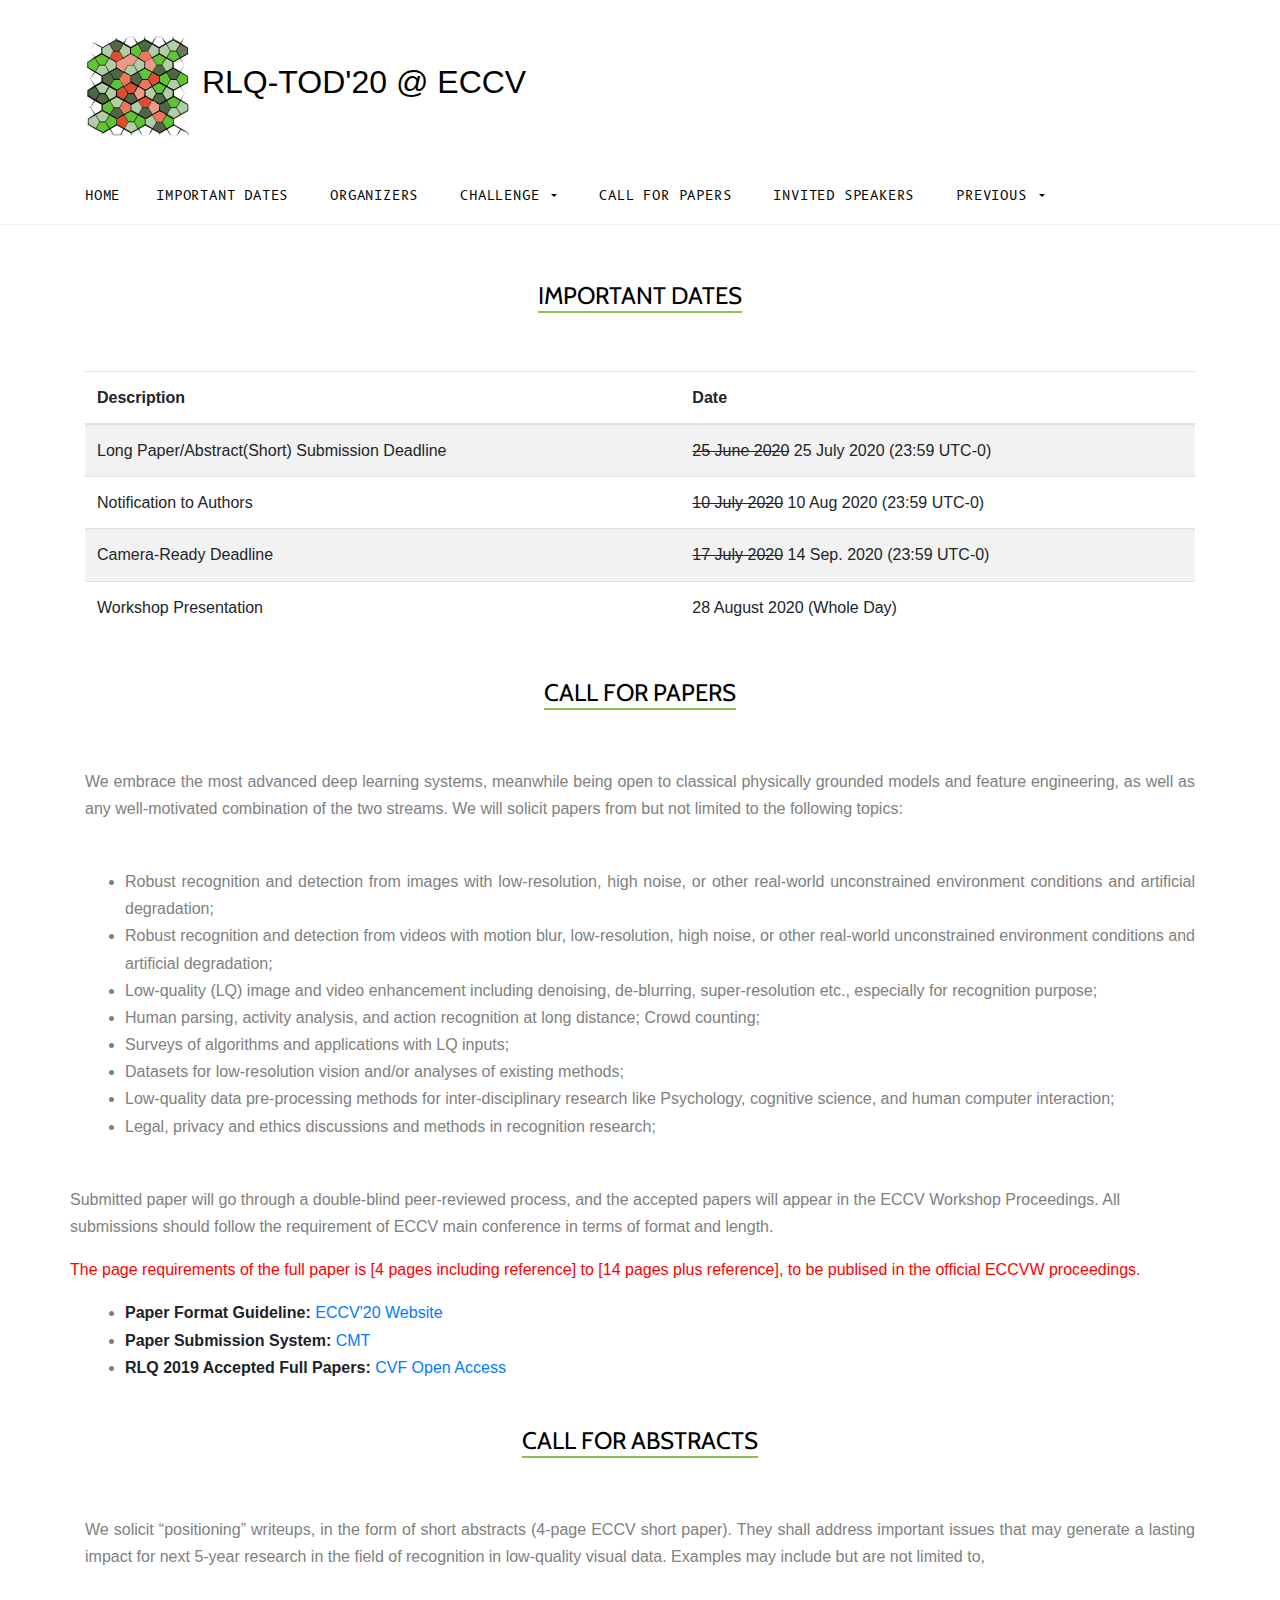
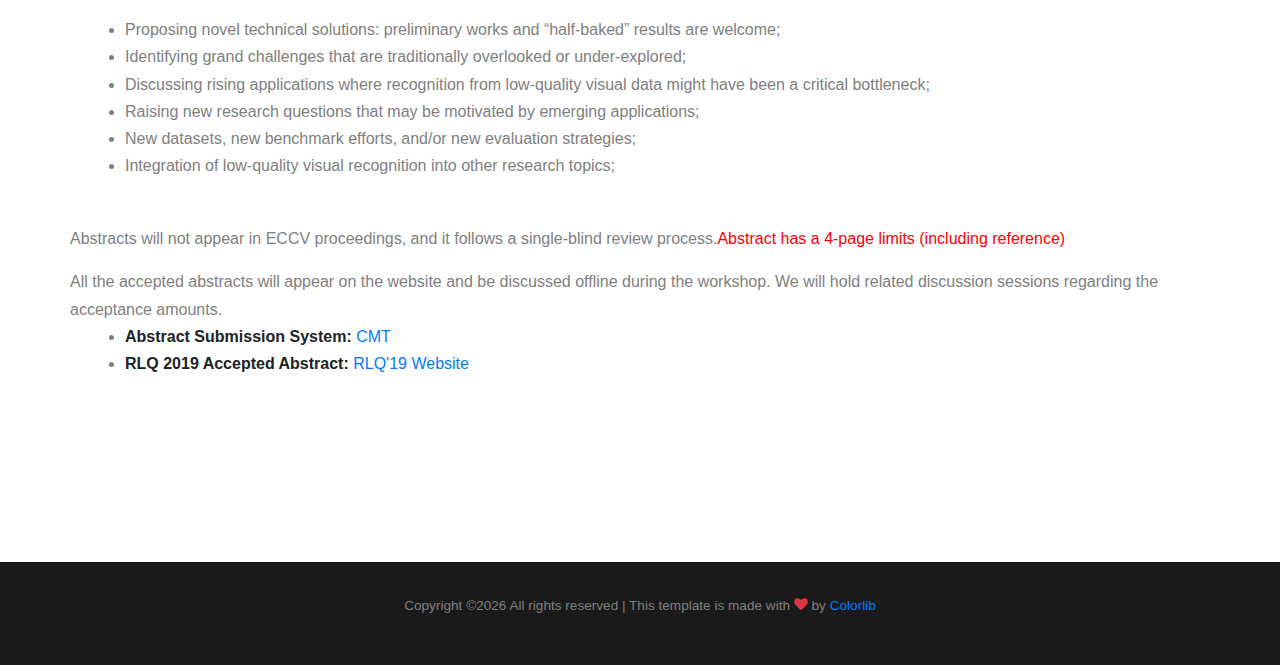
<file: callforpapers.html>
<!DOCTYPE html>
<html lang="en">

<head>
  <title>Call for Paper - RLQ-TOD@ECCV'20</title>
  <meta charset="utf-8">
  <meta name="viewport" content="width=device-width, initial-scale=1, shrink-to-fit=no">


  <link href="https://fonts.googleapis.com/css?family=B612+Mono|Cabin:400,700&display=swap" rel="stylesheet">

  <link rel="stylesheet" href="fonts/icomoon/style.css">
  <link rel="stylesheet" href="https://stackpath.bootstrapcdn.com/bootstrap/4.4.1/css/bootstrap.min.css" integrity="sha384-Vkoo8x4CGsO3+Hhxv8T/Q5PaXtkKtu6ug5TOeNV6gBiFeWPGFN9MuhOf23Q9Ifjh" crossorigin="anonymous">

  <link rel="stylesheet" href="css/jquery-ui.css">
  <link rel="stylesheet" href="css/owl.carousel.min.css">
  <link rel="stylesheet" href="css/owl.theme.default.min.css">
  <link rel="stylesheet" href="css/owl.theme.default.min.css">

  <link rel="stylesheet" href="css/jquery.fancybox.min.css">

  <link rel="stylesheet" href="fonts/flaticon/font/flaticon.css">

  <link rel="stylesheet" href="css/aos.css">
  <link href="css/jquery.mb.YTPlayer.min.css" media="all" rel="stylesheet" type="text/css">

  <link rel="stylesheet" href="css/style.css">
    <!-- HTML5 shim and Respond.js for IE8 support of HTML5 elements and media queries -->
    <!--[if lt IE 9]>
      <script src="https://oss.maxcdn.com/html5shiv/3.7.2/html5shiv.min.js"></script>
      <script src="https://oss.maxcdn.com/respond/1.4.2/respond.min.js"></script>
    <![endif]-->
</head>

<body data-spy="scroll" data-target=".site-navbar-target" data-offset="300">
<div class="site-wrap">

    <div class="site-mobile-menu site-navbar-target">
      <div class="site-mobile-menu-header">
        <div class="site-mobile-menu-close mt-3">
          <span class="icon-close2 js-menu-toggle"></span>
        </div>
      </div>
      <div class="site-mobile-menu-body"></div>
    </div>

    <div class="header-top">
      <div class="container">
        <div class="row align-items-center">
          <div class="col-12 col-lg-6 d-flex">
              <a href="index.html" class="site-logo">
                  <img src="images/R.png" width="20%"/>
                  RLQ-TOD'20 @ ECCV
              </a>
            <a href="#" class="ml-auto d-inline-block d-lg-none site-menu-toggle js-menu-toggle text-black"><span
                class="icon-menu h3"></span></a>

          </div>
          <div class="col-12 col-lg-6 ml-auto d-flex">
            <div class="ml-md-auto top-social d-none d-lg-inline-block">
              <a href="#" class="d-inline-block p-3"> </a>
                <a href="#" class="d-inline-block p-3"> </a>
                <a href="#" class="d-inline-block p-3"> </a>
            </div>

          </div>
<!--          <div class="col-6 d-block d-lg-none text-right">-->

          </div>
      </div>
      </div>
      <div class="site-navbar py-2 js-sticky-header site-navbar-target d-none pl-0 d-lg-block" role="banner">

      <div class="container">
        <div class="d-flex align-items-center">

          <div class="mr-auto">
            <nav class="site-navigation position-relative text-right" role="navigation">
              <ul class="site-menu main-menu js-clone-nav mr-auto d-none pl-0 d-lg-block">
                <li class="active">
                  <a href="index.html" class="nav-link text-left">Home</a>
                </li>
                  <li>
                  <a href="index.html#dates" class="nav-link text-left">Important dates</a>
                </li>
                  <li>
                  <a href="organizer.html" class="nav-link text-left">Organizers</a>
                </li>
                  <li class="nav-item dropdown">
                      <a class="nav-link dropdown-toggle" href="challenge.html" id="navbarDropdown" role="button" data-toggle="dropdown" aria-haspopup="true" aria-expanded="false">
                          Challenge
                      </a>
                      <div class="dropdown-menu" aria-labelledby="navbarDropdown">
                          <a class="dropdown-item" href="challenge1.html">Tiny Object Detection Challenge</a>
                          <a class="dropdown-item" href="challenge2.html">Image Restoration for UDC Challenge</a>
                      </div>
                  </li>
                  <!--<li>
                   <a href="challenge.html" class="nav-link text-left">Challenge</a>
                   </li>-->
                <li>
                  <a href="callforpapers.html" class="nav-link text-left">Call for Papers</a>
                </li>

                <li>
                  <a href="speakers.html" class="nav-link text-left">Invited Speakers</a>
                </li>

                  <li class="nav-item dropdown">
                     <a class="nav-link dropdown-toggle" href="challenge.html" id="navbarDropdown" role="button" data-toggle="dropdown" aria-haspopup="true" aria-expanded="false">
          Previous
        </a>
                 <div class="dropdown-menu" aria-labelledby="navbarDropdown">
                  <a class="dropdown-item" href="https://yuqian2.wixsite.com/forlq">RLQ19@ICCV</a>
                </div>
                </li>
              </ul>
            </nav>

          </div>

        </div>
      </div>

    </div>

    </div>
    <div class="site-section">
      <div class="container">
        <div class="row">

<div class="col-lg-12" id="dates">
    <div class="section-title">
        <h2>Important Dates</h2>
    </div>
    <div class="trend-entry d-flex">
        <table class="table table-striped">
            <thead>
                <tr>
                    <th scope="col"> Description</th>
                    <th scope="col"> Date</th>
                </tr>
            </thead>
            <tbody>
                <tr>
                    <td>Long Paper/Abstract(Short) Submission Deadline</td>
                    <td><del>25 June 2020</del> 25 July 2020 (23:59 UTC-0)</td>
                </tr>
                <tr>
                    <td>Notification to Authors</td>
                    <td><del>10 July 2020</del> 10 Aug 2020 (23:59 UTC-0)</td>
                </tr>
                <tr>
                    <td>Camera-Ready Deadline</td>
                    <td><del>17 July 2020</del> 14 Sep. 2020 (23:59 UTC-0)</td>
                </tr>
                <tr>
                    <td>Workshop Presentation</td>
                    <td>28 August 2020 (Whole Day)</td>
                </tr>
            </tbody>
        </table>
    </div>
</div>

          <div class="col-lg-12" id="call">
            <div class="section-title">
              <h2>Call for papers</h2>
            </div>
                <div class="row">
                     <div class="col-md-12 trend-entry d-flex">
                         <p>We embrace the most advanced deep learning systems, meanwhile being open to classical physically grounded models and feature engineering, as well as any well-motivated combination of the two streams. We will solicit papers from but not limited to the following topics:</p>
                     </div>
                     <div class="col-md-12  trend-entry d-flex">
                        <ul>
                            <li>Robust recognition and detection from images with low-resolution, high noise, or other real-world unconstrained environment conditions and artificial degradation;</li>
                            <li>Robust recognition and detection from videos with motion blur, low-resolution, high noise, or other real-world unconstrained environment conditions and artificial degradation;</li>
                            <li>Low-quality (LQ) image and video enhancement including denoising, de-blurring, super-resolution etc., especially for recognition purpose;</li>
                            <li>Human parsing, activity analysis, and action recognition at long distance; Crowd counting;</li>
                            <li>Surveys of algorithms and applications with LQ inputs;</li>
                            <li>Datasets for low-resolution vision and/or analyses of existing methods;</li>
                            <li>Low-quality data pre-processing methods for inter-disciplinary research like Psychology, cognitive science, and human computer interaction;</li>
                            <li>Legal, privacy and ethics discussions and methods in recognition research;</li>
                           </ul>
                     </div>
                     <p>Submitted paper will go through a double-blind peer-reviewed process, and the accepted papers will appear in the ECCV Workshop Proceedings. All submissions should follow the requirement of ECCV main conference in terms of format and length. </p>
                     <p style="color:red">The page requirements of the full paper is [4 pages including reference] to [14 pages plus reference], to be publised in the official ECCVW proceedings.</p>
                     <div class="col-md-12 trend-entry d-flex">
                         
                         <ul>
                             <li><strong>Paper Format Guideline: </strong> <a
                                 href="https://eccv2020.eu/author-instructions/"> ECCV'20 Website</a>
                             </li>
                             <li><strong>Paper Submission System: </strong> <a
                                 href="https://cmt3.research.microsoft.com/RLQ2020/">CMT</a>
                             </li>
                             <li><strong>RLQ 2019 Accepted Full Papers: </strong> <a
                                 href="http://openaccess.thecvf.com/ICCV2019_workshops/ICCV2019_RLQ.py">CVF Open Access</a>
                             </li>
                             
                         </ul>
                     </div>
                </div>
                
                <div class="section-title">
                    <h2>Call for abstracts</h2>
                </div>
                <div class="row">
                    <div class="col-md-12 trend-entry d-flex">
                        <p>We solicit “positioning” writeups,  in the form of short abstracts (4-page ECCV short paper). They shall address important issues that may generate a lasting impact for next 5-year research in the field of recognition in low-quality visual data. Examples may include but are not limited to,
                        </p>
                    </div>
                    <div class="col-md-12  trend-entry d-flex">
                        <ul>
                            <li>Proposing novel technical solutions: preliminary works and “half-baked” results are welcome;</li>
                            <li>Identifying grand challenges that are traditionally overlooked or under-explored;</li>
                            <li>Discussing rising applications where recognition from low-quality visual data might have been a critical bottleneck;</li>
                            <li>Raising new research questions that may be motivated by emerging applications;</li>
                            <li>New datasets, new benchmark efforts, and/or new evaluation strategies;</li>
                            <li>Integration of low-quality visual recognition into other research topics;</li>
                        </ul>
                    </div>
                    <p> Abstracts will not appear in ECCV proceedings, and it follows a single-blind review process.<p style="color:red">Abstract has a 4-page limits (including reference)</p> All the accepted abstracts will appear on the website and be discussed offline during the workshop. We will hold related discussion sessions regarding the acceptance amounts. </p>
                    <div class="col-md-12 trend-entry d-flex">
                        
                        <ul>
                            <li><strong>Abstract Submission System: </strong> <a
                                href="https://cmt3.research.microsoft.com/RLQ2020/">CMT</a>
                            </li>
                            <li><strong>RLQ 2019 Accepted Abstract: </strong> <a
                                href="https://yuqian2.wixsite.com/forlq">RLQ'19 Website</a>
                            </li>
                            
                        </ul>
                    </div>
                </div>
          </div>
        </div>

        <div class="col-lg-12">
            <div style="display:inline-block;width:500px;">
                        <script type="text/javascript" src="//rc.rev
            olvermaps.com/0/0/7.js?i=2hlmeh3dic1&amp;m=0&amp;c=ff0000&amp;cr1=ffffff&amp;br=19&amp;sx=0" async="async"></script>
            </div>
        </div>
      </div>
    </div>
    <!-- END section -->


    <div class="footer">
      <div class="container">
        <div class="row">
          <div class="col-12">
            <div class="copyright">
                <p>
                    <!-- Link back to Colorlib can't be removed. Template is licensed under CC BY 3.0. -->
                    Copyright &copy;<script>document.write(new Date().getFullYear());</script> All rights reserved | This template is made with <i class="icon-heart text-danger" aria-hidden="true"></i> by <a href="https://colorlib.com" target="_blank" >Colorlib</a>
                    <!-- Link back to Colorlib can't be removed. Template is licensed under CC BY 3.0. -->
                    </p>
            </div>
          </div>
        </div>
      </div>
    </div>
    

  </div>
  <!-- .site-wrap -->


  <!-- loader -->
  <div id="loader" class="show fullscreen"><svg class="circular" width="48px" height="48px"><circle class="path-bg" cx="24" cy="24" r="22" fill="none" stroke-width="4" stroke="#eeeeee"/><circle class="path" cx="24" cy="24" r="22" fill="none" stroke-width="4" stroke-miterlimit="10" stroke="#ff5e15"/></svg></div>

  <script src="js/jquery-3.3.1.min.js"></script>
  <script src="js/jquery-migrate-3.0.1.min.js"></script>
  <script src="js/jquery-ui.js"></script>
  <script src="js/popper.min.js"></script>
  <script src="js/bootstrap.min.js"></script>
  <script src="js/owl.carousel.min.js"></script>
  <script src="js/jquery.stellar.min.js"></script>
  <script src="js/jquery.countdown.min.js"></script>
  <script src="js/bootstrap-datepicker.min.js"></script>
  <script src="js/jquery.easing.1.3.js"></script>
  <script src="js/aos.js"></script>
  <script src="js/jquery.fancybox.min.js"></script>
  <script src="js/jquery.sticky.js"></script>
  <script src="js/jquery.mb.YTPlayer.min.js"></script>




  <script src="js/main.js"></script>

</body>

</html>
</file>
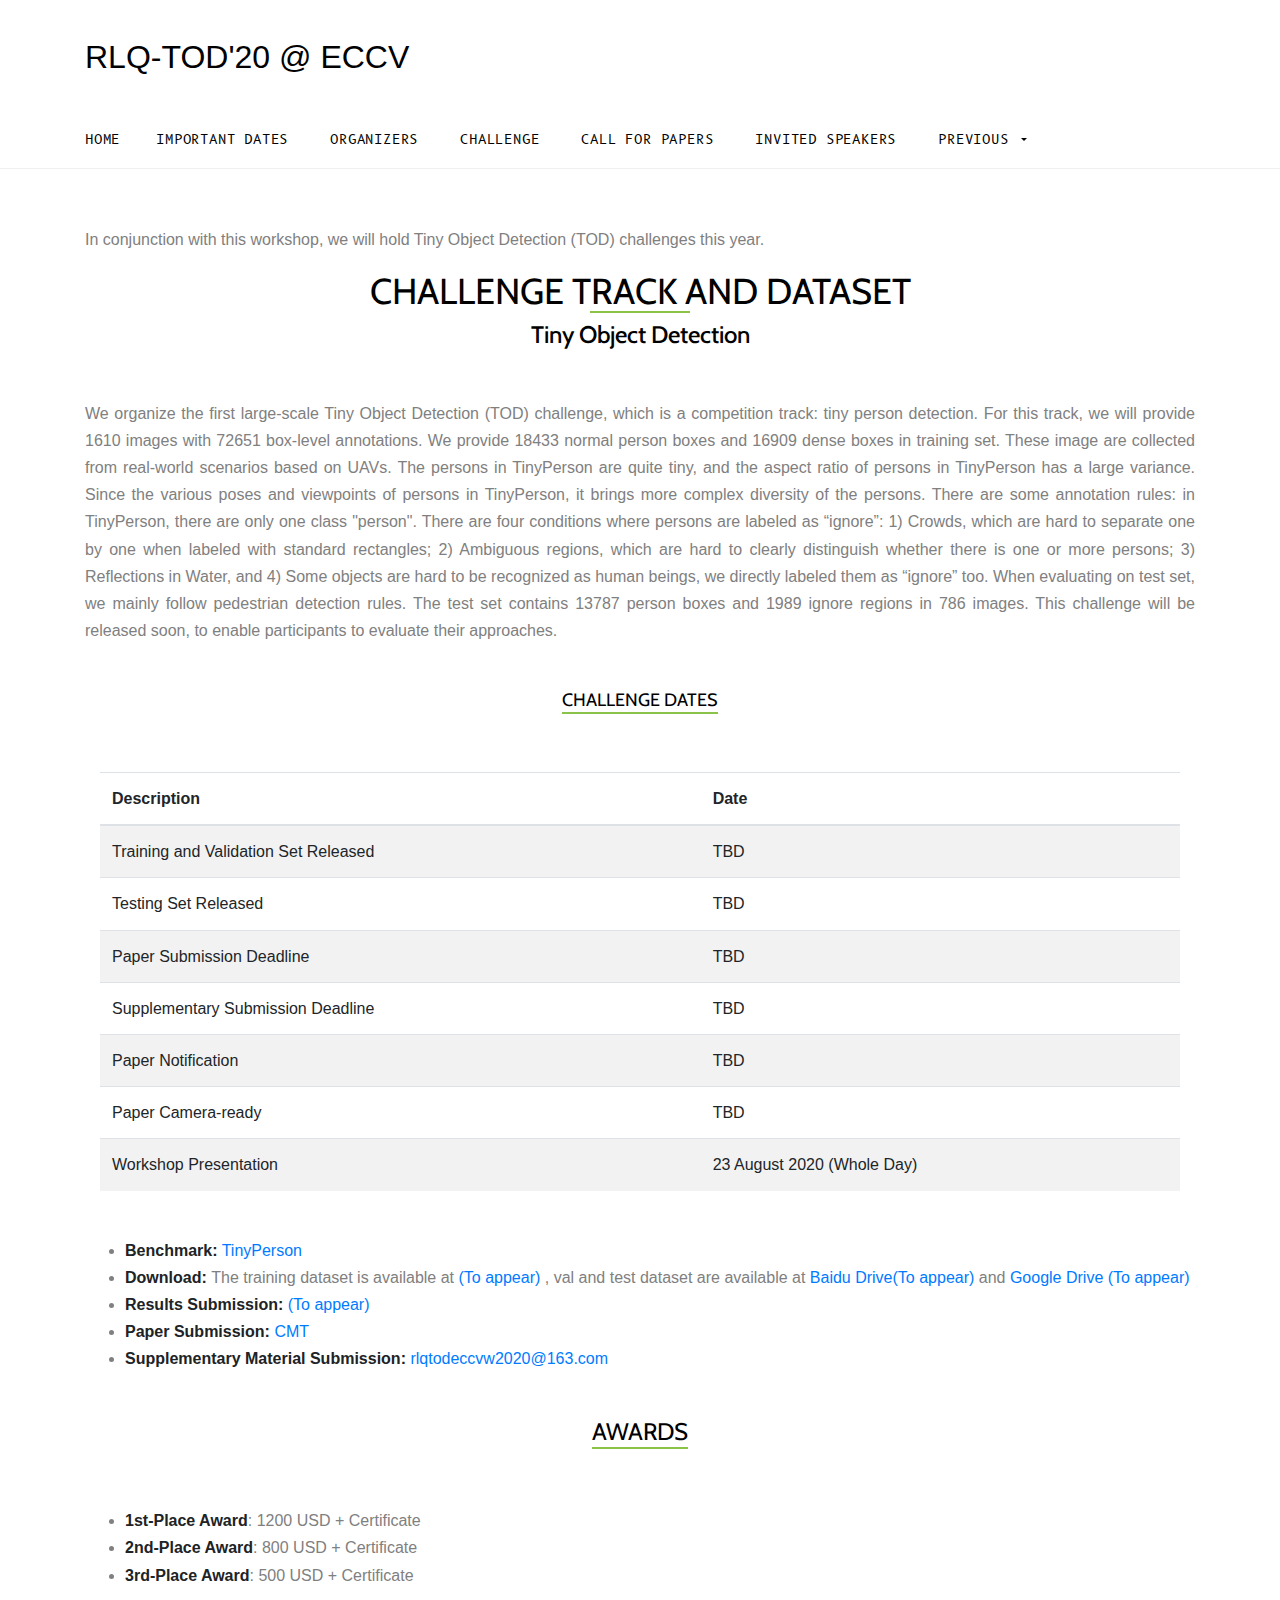
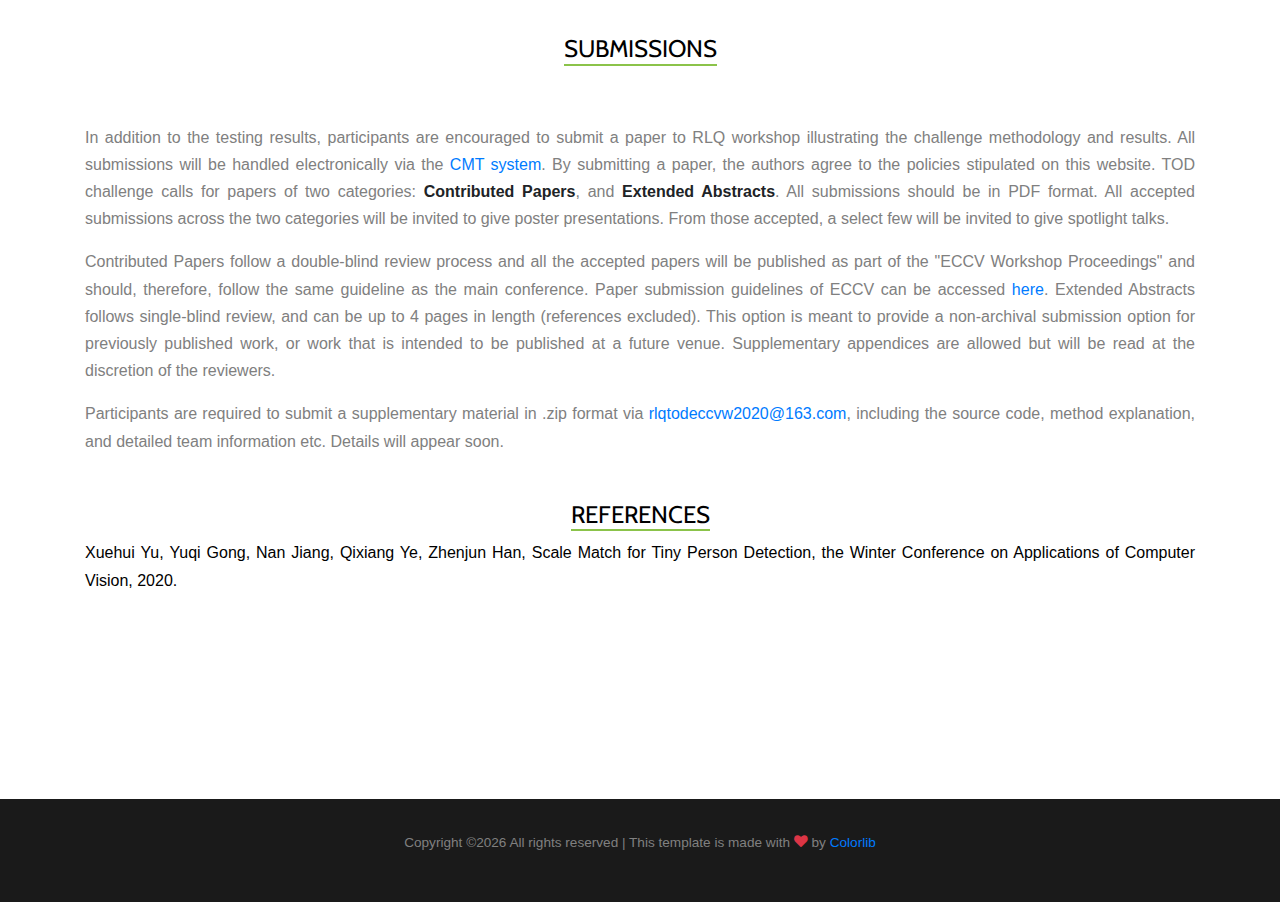
<file: challenge.html>
<!DOCTYPE html>
<html lang="en">

<head>
    <title>Tiny Object Detection (TOD) Challenge @ ECCV'20</title>
    <meta charset="utf-8">
    <meta content="width=device-width, initial-scale=1, shrink-to-fit=no" name="viewport">


    <link href="https://fonts.googleapis.com/css?family=B612+Mono|Cabin:400,700&display=swap" rel="stylesheet">

    <link href="fonts/icomoon/style.css" rel="stylesheet">
    <link crossorigin="anonymous" href="https://stackpath.bootstrapcdn.com/bootstrap/4.4.1/css/bootstrap.min.css"
          integrity="sha384-Vkoo8x4CGsO3+Hhxv8T/Q5PaXtkKtu6ug5TOeNV6gBiFeWPGFN9MuhOf23Q9Ifjh" rel="stylesheet">

    <link href="css/jquery-ui.css" rel="stylesheet">
    <link href="css/owl.carousel.min.css" rel="stylesheet">
    <link href="css/owl.theme.default.min.css" rel="stylesheet">
    <link href="css/owl.theme.default.min.css" rel="stylesheet">

    <link href="css/jquery.fancybox.min.css" rel="stylesheet">

    <link href="fonts/flaticon/font/flaticon.css" rel="stylesheet">

    <link href="css/aos.css" rel="stylesheet">
    <link href="css/jquery.mb.YTPlayer.min.css" media="all" rel="stylesheet" type="text/css">

    <link href="css/style.css" rel="stylesheet">
    <!-- HTML5 shim and Respond.js for IE8 support of HTML5 elements and media queries -->
    <!--[if lt IE 9]>
    <script src="https://oss.maxcdn.com/html5shiv/3.7.2/html5shiv.min.js"></script>
    <script src="https://oss.maxcdn.com/respond/1.4.2/respond.min.js"></script>
    <![endif]-->
</head>

<body data-offset="300" data-spy="scroll" data-target=".site-navbar-target">

<div class="site-wrap">

    <div class="site-mobile-menu site-navbar-target">
        <div class="site-mobile-menu-header">
            <div class="site-mobile-menu-close mt-3">
                <span class="icon-close2 js-menu-toggle"></span>
            </div>
        </div>
        <div class="site-mobile-menu-body"></div>
    </div>

    <div class="header-top">
        <div class="container">
            <div class="row align-items-center">
                <div class="col-12 col-lg-6 d-flex">
                    <a class="site-logo" href="index.html">
                        RLQ-TOD'20 @ ECCV
                    </a>
                    <a class="ml-auto d-inline-block d-lg-none site-menu-toggle js-menu-toggle text-black"
                       href="#"><span
                            class="icon-menu h3"></span></a>

                </div>
                <div class="col-12 col-lg-6 ml-auto d-flex">
                    <div class="ml-md-auto top-social d-none d-lg-inline-block">
                        <a class="d-inline-block p-3" href="#"> </a>
                        <a class="d-inline-block p-3" href="#"> </a>
                        <a class="d-inline-block p-3" href="#"> </a>
                    </div>

                </div>
                <!--          <div class="col-6 d-block d-lg-none text-right">-->

            </div>
        </div>
    </div>
    <div class="site-navbar py-2 js-sticky-header site-navbar-target d-none pl-0 d-lg-block" role="banner">

        <div class="container">

            <div class="d-flex align-items-center">

                <div class="mr-auto">
                    <nav class="site-navigation position-relative text-right" role="navigation">
                        <ul class="site-menu main-menu js-clone-nav mr-auto d-none pl-0 d-lg-block">
                            <li class="active">
                                <a class="nav-link text-left" href="index.html">Home</a>
                            </li>
                            <li>
                                <a class="nav-link text-left" href="index.html#dates">Important dates</a>
                            </li>
                            <li>
                                <a class="nav-link text-left" href="organizer.html">Organizers</a>
                            </li>
                            <!--                  <li class="nav-item dropdown">
                                                 <a class="nav-link dropdown-toggle" href="challenge.html" id="navbarDropdown" role="button" data-toggle="dropdown" aria-haspopup="true" aria-expanded="false">
                                      Challenge
                                    </a>
                                             <div class="dropdown-menu" aria-labelledby="navbarDropdown">
                                              <a class="dropdown-item" href="challenge.html#challenge1">Object semantic segmentation with image-level supervision</a>
                                              <a class="dropdown-item" href="challenge.html#challenge2">Scene parsing with point-based supervision</a>
                                            </div>
                                            </li> -->
                            <li>
                                <a class="nav-link text-left" href="challenge.html">Challenge</a>
                            </li>
                            <li>
                                <a class="nav-link text-left" href="callforpapers.html">Call for Papers</a>
                            </li>

                            <li>
                                <a class="nav-link text-left" href="speakers.html">Invited Speakers</a>
                            </li>

                            <li class="nav-item dropdown">
                                <a aria-expanded="false" aria-haspopup="true" class="nav-link dropdown-toggle"
                                   data-toggle="dropdown" href="challenge.html" id="navbarDropdown" role="button">
                                    Previous
                                </a>
                                <div aria-labelledby="navbarDropdown" class="dropdown-menu">
                                    <a class="dropdown-item" href="http://forlq.org/">RLQ'19</a>
                                </div>
                            </li>
                        </ul>
                    </nav>

                </div>

            </div>
        </div>

    </div>

</div>


<div class="site-section">
    <div class="container">
        <div class="row">
            <!-- Challenge 1-->
            <div class="col-lg-12" id="challenge1">

                <!-- <p style="text-align: justify">We will organize the second Learning from Imperfect Data (LID) challenge on object semantic segmentation and scene parsing, which includes two competition tracks.  </p>  （<strong>challenge deadline: June 8, 2019</strong>） -->
                <p>In conjunction with this workshop, we will hold Tiny Object Detection (TOD) challenges this
                    year.</p>  <!--（<strong>challenge deadline: June 8, 2019</strong>）-->

                <div class="section-title">
                    <h1>Challenge Track and Dataset</h1>
                    <h4>Tiny Object Detection</h4>
                </div>
                <div class="trend-entry d-flex">
                    <div class="trend-contents">
                        <p>
                        We organize the first large-scale Tiny Object Detection (TOD) challenge, which is a competition track: tiny person detection. For this track, we will provide 1610 images with 72651 box-level annotations. We provide 18433 normal person boxes and 16909 dense boxes in training set. These image are collected from real-world scenarios based on UAVs. The persons in TinyPerson are quite tiny, and the aspect ratio of persons in TinyPerson has a large variance. Since the various poses and viewpoints of persons in TinyPerson, it brings more complex diversity of the persons. There are some annotation rules: in TinyPerson, there are only one class "person". There are four conditions where persons are labeled as “ignore”: 1) Crowds, which are hard to separate one by one when labeled with standard rectangles; 2) Ambiguous regions, which are hard to clearly distinguish whether there is one or more persons; 3) Reflections in Water, and 4) Some objects are hard to be recognized as human beings, we directly labeled them as “ignore” too. When evaluating on test set, we mainly follow pedestrian detection rules. The test set contains 13787 person boxes and 1989 ignore regions in 786 images. This challenge will be released soon, to enable participants to evaluate their approaches.
                        </p>
                        </br>
                        
                        <div class="col-lg-12" id="challengedates">
                            <div class="section-title">
                                <h2>Challenge Dates</h2>
                            </div>
                            <div class="trend-entry d-flex">
                                <table class="table table-striped">
                                    <thead>
                                        <tr>
                                            <th scope="col"> Description</th>
                                            <th scope="col"> Date</th>
                                        </tr>
                                    </thead>
                                    <tbody>
                                        <tr>
                                            <td>Training and Validation Set Released</td>
                                            <td>TBD</td>
                                        </tr>
                                        <tr>
                                            <td>Testing Set Released</td>
                                            <td>TBD</td>
                                        </tr>
                                        <tr>
                                            <td>Paper Submission Deadline</td>
                                            <td>TBD</td>
                                        </tr>
                                        <tr>
                                            <td>Supplementary Submission Deadline</td>
                                            <td>TBD</td>
                                        </tr>
                                        <tr>
                                            <td>Paper Notification</td>
                                            <td>TBD</td>
                                        </tr>
                                        <tr>
                                            <td>Paper Camera-ready</td>
                                            <td>TBD</td>
                                        </tr>
                                        <tr>
                                            <td>Workshop Presentation</td>
                                            <td>23 August 2020 (Whole Day)</td>
                                        </tr>
                                    </tbody>
                                </table>
                            </div>
                        </div>
                        <ul>
                            
                            <li><strong>Benchmark:</strong> <a
                                href="https://github.com/ucasvg/TinyBenchmark">TinyPerson</a></li>
                            <li><strong>Download: </strong> The training dataset is available at <a
                                    href="">(To appear)</a>
                                , val and test dataset are available at <a
                                        href="">Baidu Drive(To appear) </a> and <a
                                        href="">
                                    Google Drive (To appear)</a></li>
                            <li><strong>Results Submission: </strong> <a
                                    href="">(To appear)</a>
                            </li>
                            <li><strong>Paper Submission: </strong> <a
                                href="https://cmt3.research.microsoft.com/RLQ2020/">CMT</a>
                            </li>
                            <li><strong>Supplementary Material Submission: </strong> <a
                                href="">rlqtodeccvw2020@163.com</a>
                            </li>
                            
                        </ul>

                    </div>
                </div>
            </div>

        <!-- Awards -->
        <div class="col-lg-12" id="Awards">
            <div class="section-title">
                <h2>Awards</h2>
            </div>
            <div class="trend-entry d-flex">
                <div class="trend-contents">
                    <ul>
                    <li><strong>1st-Place Award</strong>: 1200 USD + Certificate</li>
                    <li><strong>2nd-Place Award</strong>: 800 USD + Certificate</li>
                    <li><strong>3rd-Place Award</strong>: 500 USD + Certificate</li>
                    
                    </ul>
                </div>
            </div>
        </div>

        <!-- Submission Requirements -->
        <div class="col-lg-12" id="SubmissionR">
            <div class="section-title">
                <h2>Submissions</h2>
            </div>
            <div class="trend-entry d-flex">
                <div class="trend-contents">
                    <p>
                    In addition to the testing results, participants are encouraged to submit a paper to RLQ workshop illustrating the challenge methodology and results. All submissions will be handled electronically via the <a href="https://cmt3.research.microsoft.com/RLQ2020/">CMT system</a>. By submitting a paper, the authors agree to the policies stipulated on this website. TOD challenge calls for papers of two categories: <strong>Contributed Papers</strong>, and <strong>Extended Abstracts</strong>. All submissions should be in PDF format. All accepted submissions across the two categories will be invited to give poster presentations. From those accepted, a select few will be invited to give spotlight talks.
                    </p>
                    <p>
                    Contributed Papers follow a double-blind review process and all the accepted papers will be published as part of the "ECCV Workshop Proceedings" and should, therefore, follow the same guideline as the main conference. Paper submission guidelines of ECCV can be accessed <a href="https://eccv2020.eu/author-instructions/">here</a>. Extended Abstracts follows single-blind review, and can be up to 4 pages in length (references excluded). This option is meant to provide a non-archival submission option for previously published work, or work that is intended to be published at a future venue. Supplementary appendices are allowed but will be read at the discretion of the reviewers.
                    </p>
                    <p>
                    Participants are required to submit a supplementary material in .zip format via </strong> <a
                        href="">rlqtodeccvw2020@163.com</a>, including the source code, method explanation, and detailed team information etc. Details will appear soon.
                    </p>
                </div>
            </div>
        </div>
        
        <!-- References -->
        <div class="col-lg-12" id="Awards">

            <div class="section-title">
                <h2>References</h2>
            <div class="trend-entry d-flex">
                <div class="trend-contents">
                    <p>Xuehui Yu, Yuqi Gong, Nan Jiang, Qixiang Ye, Zhenjun Han, Scale Match for Tiny Person Detection, the Winter Conference on Applications of Computer Vision, 2020.</p>
                    
                </div>
            </div>
            </div>
        </div>



    </div>

    <div class="col-lg-12" id="challenge2">
        <div style="display:inline-block;width:500px;">
            <script async="async" src="//rc.rev
            olvermaps.com/0/0/7.js?i=2hlmeh3dic1&amp;m=0&amp;c=ff0000&amp;cr1=ffffff&amp;br=19&amp;sx=0"
                    type="text/javascript"></script>
        </div>
    </div>
</div>
</div>
<!-- END section -->


<div class="footer">
    <div class="container">
        <div class="row">
            <div class="col-12">
                <div class="copyright">
                    <p>
                        <!-- Link back to Colorlib can't be removed. Template is licensed under CC BY 3.0. -->
                        Copyright &copy;<script>document.write(new Date().getFullYear());</script>
                        All rights reserved | This template is made with <i aria-hidden="true"
                                                                            class="icon-heart text-danger"></i> by
                        <a href="https://colorlib.com" target="_blank">Colorlib</a>
                        <!-- Link back to Colorlib can't be removed. Template is licensed under CC BY 3.0. -->
                    </p>
                </div>
            </div>
        </div>
    </div>
</div>


</div>
<!-- .site-wrap -->


<!-- loader -->
<div class="show fullscreen" id="loader">
    <svg class="circular" height="48px" width="48px">
        <circle class="path-bg" cx="24" cy="24" fill="none" r="22" stroke="#eeeeee" stroke-width="4"/>
        <circle class="path" cx="24" cy="24" fill="none" r="22" stroke="#ff5e15" stroke-miterlimit="10"
                stroke-width="4"/>
    </svg>
</div>

<script src="js/jquery-3.3.1.min.js"></script>
<script src="js/jquery-migrate-3.0.1.min.js"></script>
<script src="js/jquery-ui.js"></script>
<script src="js/popper.min.js"></script>
<script src="js/bootstrap.min.js"></script>
<script src="js/owl.carousel.min.js"></script>
<script src="js/jquery.stellar.min.js"></script>
<script src="js/jquery.countdown.min.js"></script>
<script src="js/bootstrap-datepicker.min.js"></script>
<script src="js/jquery.easing.1.3.js"></script>
<script src="js/aos.js"></script>
<script src="js/jquery.fancybox.min.js"></script>
<script src="js/jquery.sticky.js"></script>
<script src="js/jquery.mb.YTPlayer.min.js"></script>


<script src="js/main.js"></script>

</body>

</html>
</file>
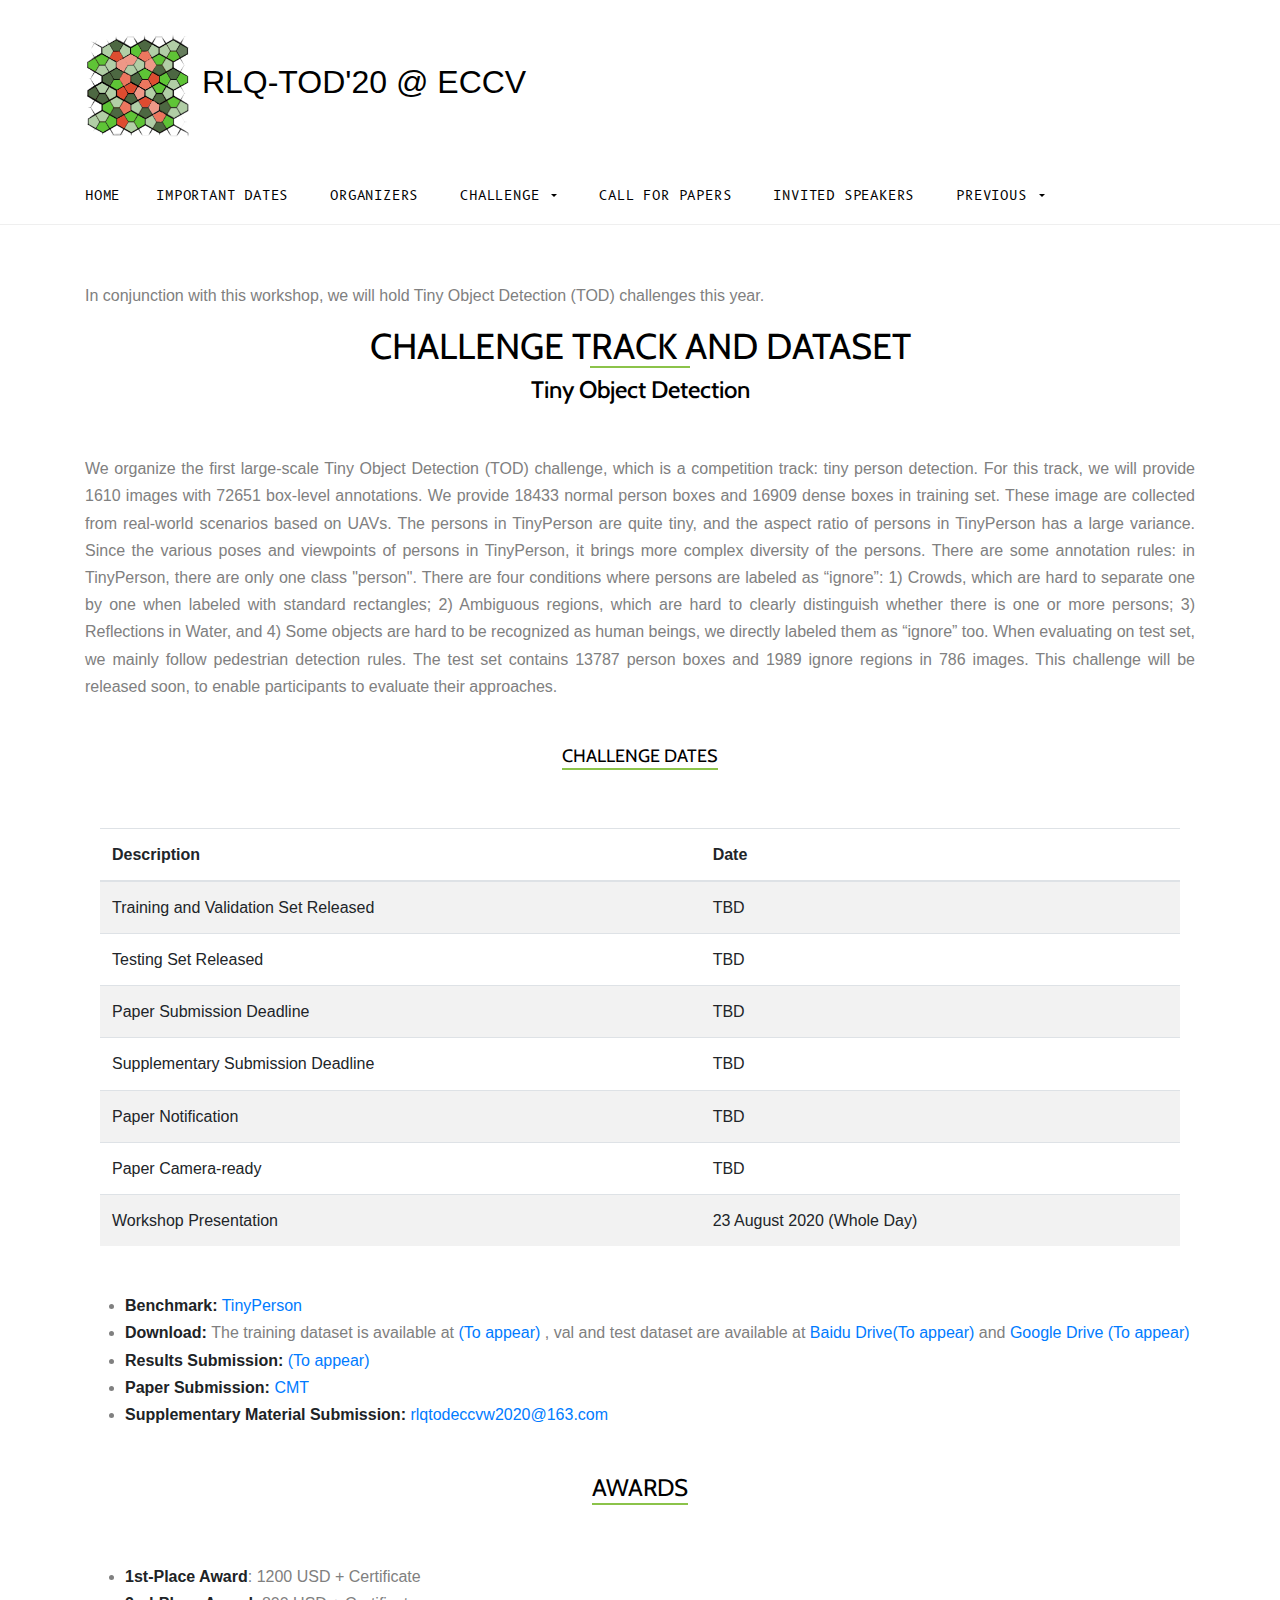
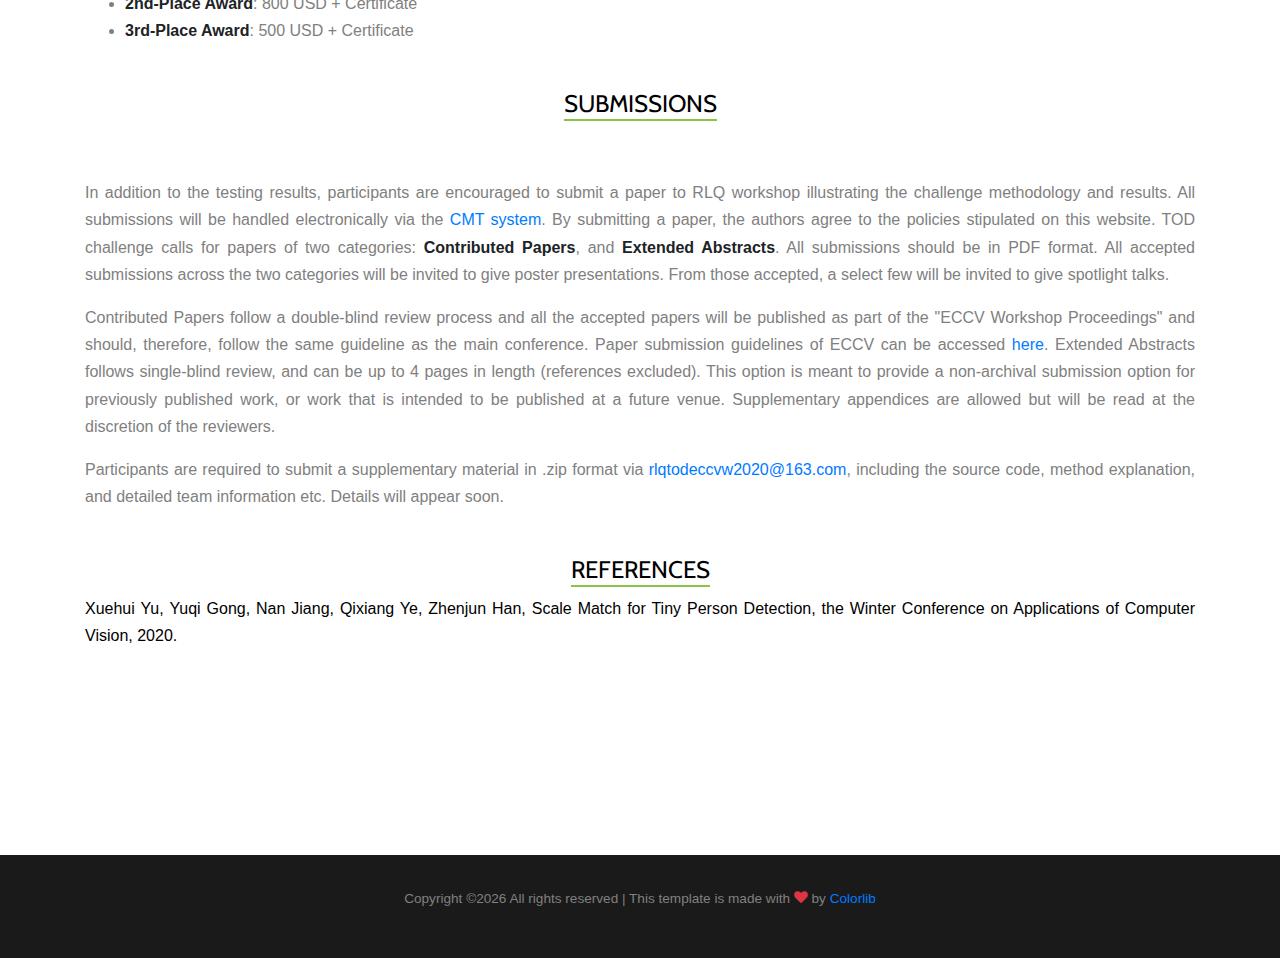
<file: challenge1.html>
<!DOCTYPE html>
<html lang="en">

<head>
    <title>Tiny Object Detection (TOD) Challenge @ ECCV'20</title>
    <meta charset="utf-8">
    <meta content="width=device-width, initial-scale=1, shrink-to-fit=no" name="viewport">


    <link href="https://fonts.googleapis.com/css?family=B612+Mono|Cabin:400,700&display=swap" rel="stylesheet">

    <link href="fonts/icomoon/style.css" rel="stylesheet">
    <link crossorigin="anonymous" href="https://stackpath.bootstrapcdn.com/bootstrap/4.4.1/css/bootstrap.min.css"
          integrity="sha384-Vkoo8x4CGsO3+Hhxv8T/Q5PaXtkKtu6ug5TOeNV6gBiFeWPGFN9MuhOf23Q9Ifjh" rel="stylesheet">

    <link href="css/jquery-ui.css" rel="stylesheet">
    <link href="css/owl.carousel.min.css" rel="stylesheet">
    <link href="css/owl.theme.default.min.css" rel="stylesheet">
    <link href="css/owl.theme.default.min.css" rel="stylesheet">

    <link href="css/jquery.fancybox.min.css" rel="stylesheet">

    <link href="fonts/flaticon/font/flaticon.css" rel="stylesheet">

    <link href="css/aos.css" rel="stylesheet">
    <link href="css/jquery.mb.YTPlayer.min.css" media="all" rel="stylesheet" type="text/css">

    <link href="css/style.css" rel="stylesheet">
    <!-- HTML5 shim and Respond.js for IE8 support of HTML5 elements and media queries -->
    <!--[if lt IE 9]>
    <script src="https://oss.maxcdn.com/html5shiv/3.7.2/html5shiv.min.js"></script>
    <script src="https://oss.maxcdn.com/respond/1.4.2/respond.min.js"></script>
    <![endif]-->
</head>

<body data-offset="300" data-spy="scroll" data-target=".site-navbar-target">

<div class="site-wrap">

    <div class="site-mobile-menu site-navbar-target">
        <div class="site-mobile-menu-header">
            <div class="site-mobile-menu-close mt-3">
                <span class="icon-close2 js-menu-toggle"></span>
            </div>
        </div>
        <div class="site-mobile-menu-body"></div>
    </div>

    <div class="header-top">
        <div class="container">
            <div class="row align-items-center">
                <div class="col-12 col-lg-6 d-flex">
                    <a href="index.html" class="site-logo">
                        <img src="images/R.png" width="20%"/>
                        RLQ-TOD'20 @ ECCV
                    </a>
                    <a class="ml-auto d-inline-block d-lg-none site-menu-toggle js-menu-toggle text-black"
                       href="#"><span
                            class="icon-menu h3"></span></a>

                </div>
                <div class="col-12 col-lg-6 ml-auto d-flex">
                    <div class="ml-md-auto top-social d-none d-lg-inline-block">
                        <a class="d-inline-block p-3" href="#"> </a>
                        <a class="d-inline-block p-3" href="#"> </a>
                        <a class="d-inline-block p-3" href="#"> </a>
                    </div>

                </div>
                <!--          <div class="col-6 d-block d-lg-none text-right">-->

            </div>
        </div>
    </div>
    <div class="site-navbar py-2 js-sticky-header site-navbar-target d-none pl-0 d-lg-block" role="banner">

        <div class="container">

            <div class="d-flex align-items-center">

                <div class="mr-auto">
                    <nav class="site-navigation position-relative text-right" role="navigation">
                        <ul class="site-menu main-menu js-clone-nav mr-auto d-none pl-0 d-lg-block">
                            <li class="active">
                                <a class="nav-link text-left" href="index.html">Home</a>
                            </li>
                            <li>
                                <a class="nav-link text-left" href="index.html#dates">Important dates</a>
                            </li>
                            <li>
                                <a class="nav-link text-left" href="organizer.html">Organizers</a>
                            </li>
                            <li class="nav-item dropdown">
                                <a class="nav-link dropdown-toggle" href="challenge.html" id="navbarDropdown" role="button" data-toggle="dropdown" aria-haspopup="true" aria-expanded="false">
                                    Challenge
                                </a>
                                <div class="dropdown-menu" aria-labelledby="navbarDropdown">
                                    <a class="dropdown-item" href="challenge1.html">Tiny Object Detection Challenge</a>
                                    <a class="dropdown-item" href="challenge2.html">Image Restoration for UDC Challenge</a>
                                </div>
                            </li>
                            <!--<li>
                             <a href="challenge.html" class="nav-link text-left">Challenge</a>
                             </li>-->
                            <li>
                                <a class="nav-link text-left" href="callforpapers.html">Call for Papers</a>
                            </li>

                            <li>
                                <a class="nav-link text-left" href="speakers.html">Invited Speakers</a>
                            </li>

                            <li class="nav-item dropdown">
                                <a aria-expanded="false" aria-haspopup="true" class="nav-link dropdown-toggle"
                                   data-toggle="dropdown" href="challenge.html" id="navbarDropdown" role="button">
                                    Previous
                                </a>
                                <div aria-labelledby="navbarDropdown" class="dropdown-menu">
                                    <a class="dropdown-item" href="http://forlq.org/">RLQ'19</a>
                                </div>
                            </li>
                        </ul>
                    </nav>

                </div>

            </div>
        </div>

    </div>

</div>


<div class="site-section">
    <div class="container">
        <div class="row">
            <!-- Challenge 1-->
            <div class="col-lg-12" id="challenge1">

                <!-- <p style="text-align: justify">We will organize the second Learning from Imperfect Data (LID) challenge on object semantic segmentation and scene parsing, which includes two competition tracks.  </p>  （<strong>challenge deadline: June 8, 2019</strong>） -->
                <p>In conjunction with this workshop, we will hold Tiny Object Detection (TOD) challenges this
                    year.</p>  <!--（<strong>challenge deadline: June 8, 2019</strong>）-->

                <div class="section-title">
                    <h1>Challenge Track and Dataset</h1>
                    <h4>Tiny Object Detection</h4>
                </div>
                <div class="trend-entry d-flex">
                    <div class="trend-contents">
                        <p>
                        We organize the first large-scale Tiny Object Detection (TOD) challenge, which is a competition track: tiny person detection. For this track, we will provide 1610 images with 72651 box-level annotations. We provide 18433 normal person boxes and 16909 dense boxes in training set. These image are collected from real-world scenarios based on UAVs. The persons in TinyPerson are quite tiny, and the aspect ratio of persons in TinyPerson has a large variance. Since the various poses and viewpoints of persons in TinyPerson, it brings more complex diversity of the persons. There are some annotation rules: in TinyPerson, there are only one class "person". There are four conditions where persons are labeled as “ignore”: 1) Crowds, which are hard to separate one by one when labeled with standard rectangles; 2) Ambiguous regions, which are hard to clearly distinguish whether there is one or more persons; 3) Reflections in Water, and 4) Some objects are hard to be recognized as human beings, we directly labeled them as “ignore” too. When evaluating on test set, we mainly follow pedestrian detection rules. The test set contains 13787 person boxes and 1989 ignore regions in 786 images. This challenge will be released soon, to enable participants to evaluate their approaches.
                        </p>
                        </br>
                        
                        <div class="col-lg-12" id="challengedates">
                            <div class="section-title">
                                <h2>Challenge Dates</h2>
                            </div>
                            <div class="trend-entry d-flex">
                                <table class="table table-striped">
                                    <thead>
                                        <tr>
                                            <th scope="col"> Description</th>
                                            <th scope="col"> Date</th>
                                        </tr>
                                    </thead>
                                    <tbody>
                                        <tr>
                                            <td>Training and Validation Set Released</td>
                                            <td>TBD</td>
                                        </tr>
                                        <tr>
                                            <td>Testing Set Released</td>
                                            <td>TBD</td>
                                        </tr>
                                        <tr>
                                            <td>Paper Submission Deadline</td>
                                            <td>TBD</td>
                                        </tr>
                                        <tr>
                                            <td>Supplementary Submission Deadline</td>
                                            <td>TBD</td>
                                        </tr>
                                        <tr>
                                            <td>Paper Notification</td>
                                            <td>TBD</td>
                                        </tr>
                                        <tr>
                                            <td>Paper Camera-ready</td>
                                            <td>TBD</td>
                                        </tr>
                                        <tr>
                                            <td>Workshop Presentation</td>
                                            <td>23 August 2020 (Whole Day)</td>
                                        </tr>
                                    </tbody>
                                </table>
                            </div>
                        </div>
                        <ul>
                            
                            <li><strong>Benchmark:</strong> <a
                                href="https://github.com/ucas-vg/TinyBenchmark">TinyPerson</a></li>
                            <li><strong>Download: </strong> The training dataset is available at <a
                                    href="">(To appear)</a>
                                , val and test dataset are available at <a
                                        href="">Baidu Drive(To appear) </a> and <a
                                        href="">
                                    Google Drive (To appear)</a></li>
                            <li><strong>Results Submission: </strong> <a
                                    href="">(To appear)</a>
                            </li>
                            <li><strong>Paper Submission: </strong> <a
                                href="https://cmt3.research.microsoft.com/RLQ2020/">CMT</a>
                            </li>
                            <li><strong>Supplementary Material Submission: </strong> <a
                                href="">rlqtodeccvw2020@163.com</a>
                            </li>
                            
                        </ul>

                    </div>
                </div>
            </div>

        <!-- Awards -->
        <div class="col-lg-12" id="Awards">
            <div class="section-title">
                <h2>Awards</h2>
            </div>
            <div class="trend-entry d-flex">
                <div class="trend-contents">
                    <ul>
                    <li><strong>1st-Place Award</strong>: 1200 USD + Certificate</li>
                    <li><strong>2nd-Place Award</strong>: 800 USD + Certificate</li>
                    <li><strong>3rd-Place Award</strong>: 500 USD + Certificate</li>
                    
                    </ul>
                </div>
            </div>
        </div>

        <!-- Submission Requirements -->
        <div class="col-lg-12" id="SubmissionR">
            <div class="section-title">
                <h2>Submissions</h2>
            </div>
            <div class="trend-entry d-flex">
                <div class="trend-contents">
                    <p>
                    In addition to the testing results, participants are encouraged to submit a paper to RLQ workshop illustrating the challenge methodology and results. All submissions will be handled electronically via the <a href="https://cmt3.research.microsoft.com/RLQ2020/">CMT system</a>. By submitting a paper, the authors agree to the policies stipulated on this website. TOD challenge calls for papers of two categories: <strong>Contributed Papers</strong>, and <strong>Extended Abstracts</strong>. All submissions should be in PDF format. All accepted submissions across the two categories will be invited to give poster presentations. From those accepted, a select few will be invited to give spotlight talks.
                    </p>
                    <p>
                    Contributed Papers follow a double-blind review process and all the accepted papers will be published as part of the "ECCV Workshop Proceedings" and should, therefore, follow the same guideline as the main conference. Paper submission guidelines of ECCV can be accessed <a href="https://eccv2020.eu/author-instructions/">here</a>. Extended Abstracts follows single-blind review, and can be up to 4 pages in length (references excluded). This option is meant to provide a non-archival submission option for previously published work, or work that is intended to be published at a future venue. Supplementary appendices are allowed but will be read at the discretion of the reviewers.
                    </p>
                    <p>
                    Participants are required to submit a supplementary material in .zip format via </strong> <a
                        href="">rlqtodeccvw2020@163.com</a>, including the source code, method explanation, and detailed team information etc. Details will appear soon.
                    </p>
                </div>
            </div>
        </div>
        
        <!-- References -->
        <div class="col-lg-12" id="Awards">

            <div class="section-title">
                <h2>References</h2>
            <div class="trend-entry d-flex">
                <div class="trend-contents">
                    <p>Xuehui Yu, Yuqi Gong, Nan Jiang, Qixiang Ye, Zhenjun Han, Scale Match for Tiny Person Detection, the Winter Conference on Applications of Computer Vision, 2020.</p>
                    
                </div>
            </div>
            </div>
        </div>



    </div>

    <div class="col-lg-12" id="challenge2">
        <div style="display:inline-block;width:500px;">
            <script async="async" src="//rc.rev
            olvermaps.com/0/0/7.js?i=2hlmeh3dic1&amp;m=0&amp;c=ff0000&amp;cr1=ffffff&amp;br=19&amp;sx=0"
                    type="text/javascript"></script>
        </div>
    </div>
</div>
</div>
<!-- END section -->


<div class="footer">
    <div class="container">
        <div class="row">
            <div class="col-12">
                <div class="copyright">
                    <p>
                        <!-- Link back to Colorlib can't be removed. Template is licensed under CC BY 3.0. -->
                        Copyright &copy;<script>document.write(new Date().getFullYear());</script>
                        All rights reserved | This template is made with <i aria-hidden="true"
                                                                            class="icon-heart text-danger"></i> by
                        <a href="https://colorlib.com" target="_blank">Colorlib</a>
                        <!-- Link back to Colorlib can't be removed. Template is licensed under CC BY 3.0. -->
                    </p>
                </div>
            </div>
        </div>
    </div>
</div>


</div>
<!-- .site-wrap -->


<!-- loader -->
<div class="show fullscreen" id="loader">
    <svg class="circular" height="48px" width="48px">
        <circle class="path-bg" cx="24" cy="24" fill="none" r="22" stroke="#eeeeee" stroke-width="4"/>
        <circle class="path" cx="24" cy="24" fill="none" r="22" stroke="#ff5e15" stroke-miterlimit="10"
                stroke-width="4"/>
    </svg>
</div>

<script src="js/jquery-3.3.1.min.js"></script>
<script src="js/jquery-migrate-3.0.1.min.js"></script>
<script src="js/jquery-ui.js"></script>
<script src="js/popper.min.js"></script>
<script src="js/bootstrap.min.js"></script>
<script src="js/owl.carousel.min.js"></script>
<script src="js/jquery.stellar.min.js"></script>
<script src="js/jquery.countdown.min.js"></script>
<script src="js/bootstrap-datepicker.min.js"></script>
<script src="js/jquery.easing.1.3.js"></script>
<script src="js/aos.js"></script>
<script src="js/jquery.fancybox.min.js"></script>
<script src="js/jquery.sticky.js"></script>
<script src="js/jquery.mb.YTPlayer.min.js"></script>


<script src="js/main.js"></script>

</body>

</html>
</file>
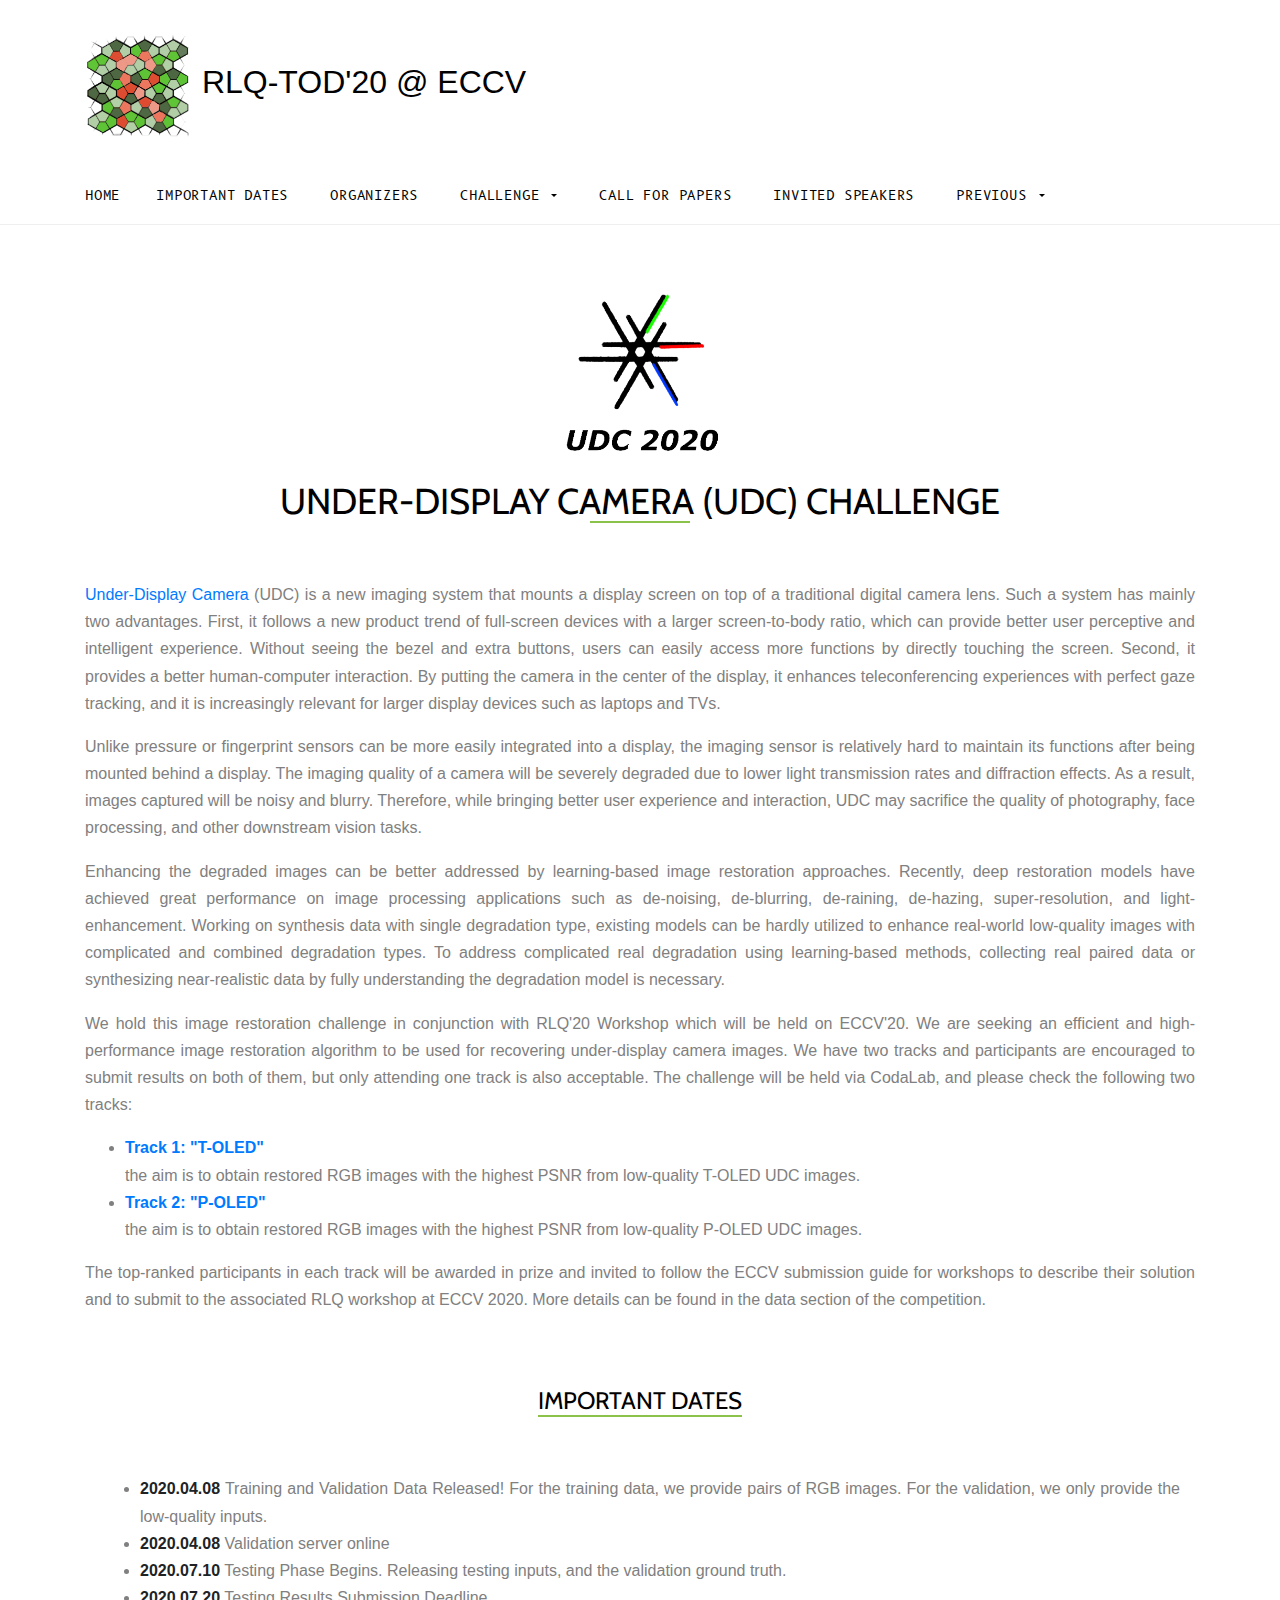
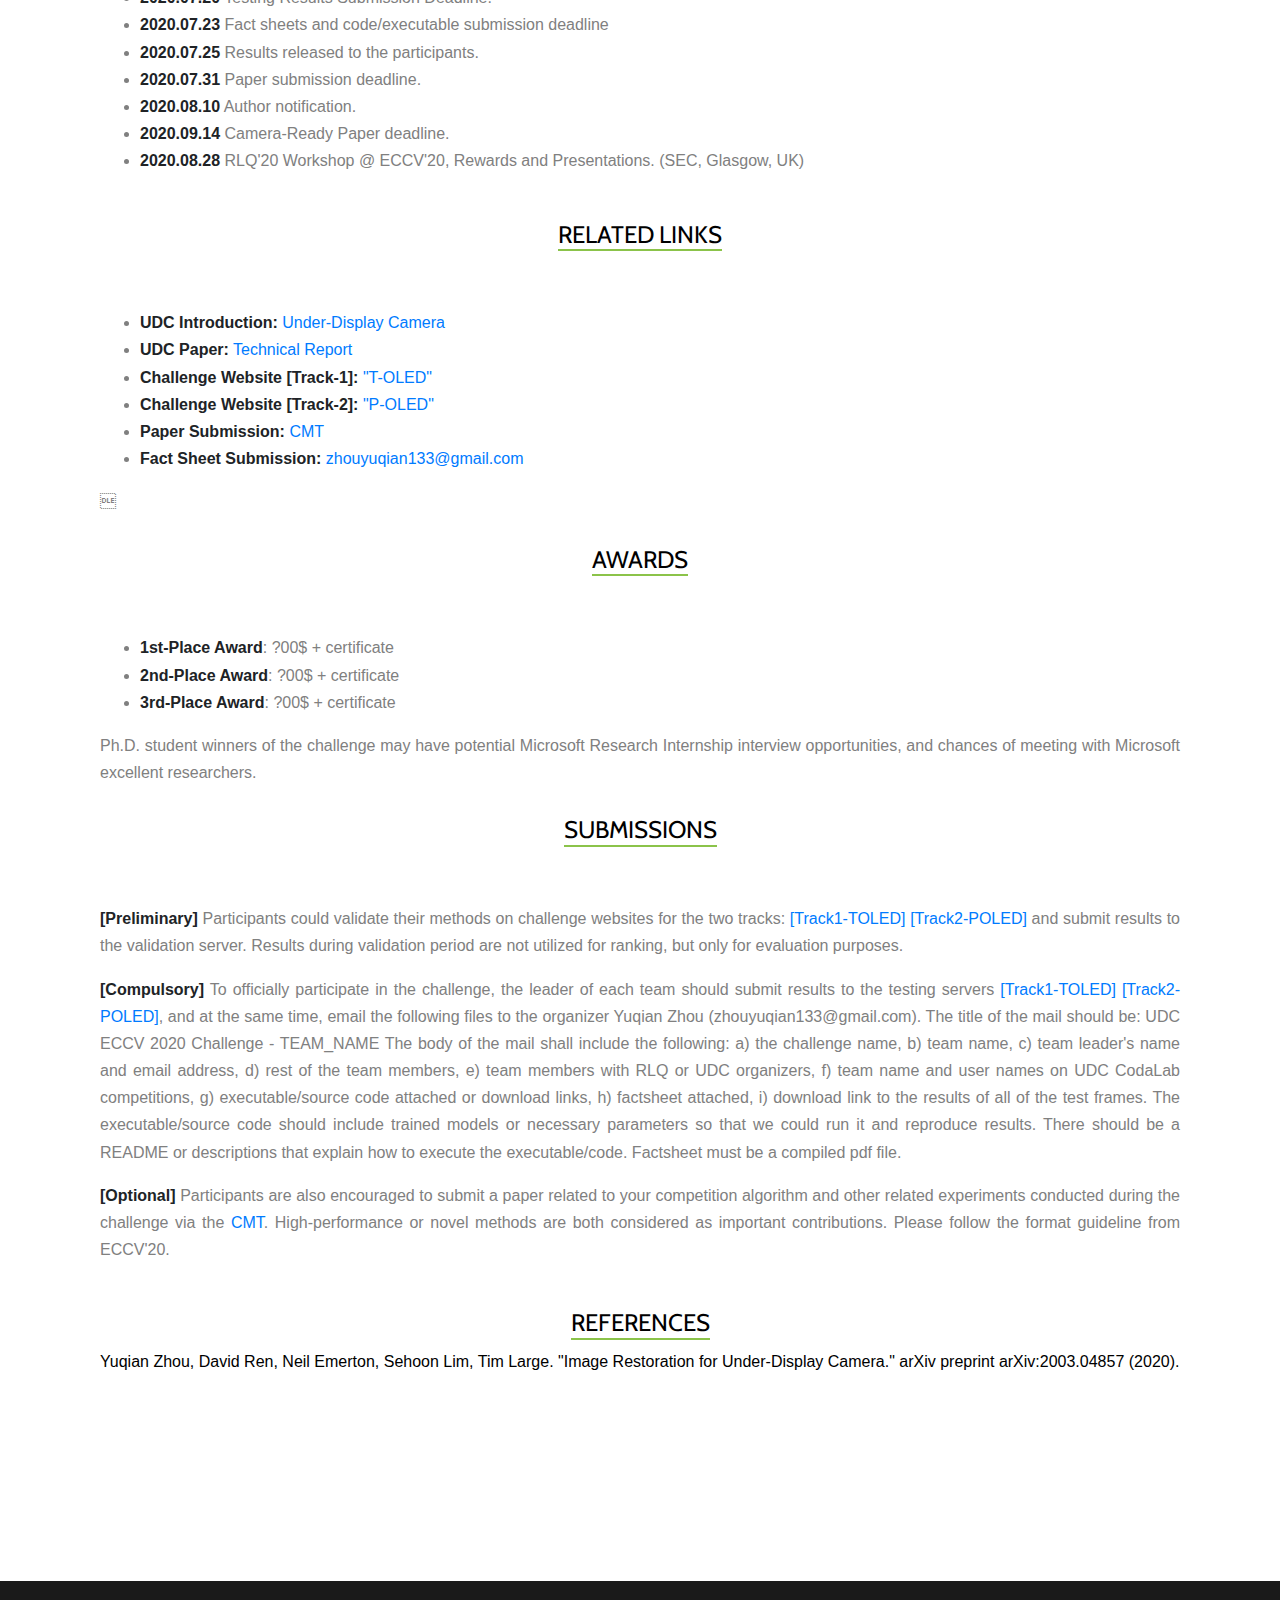
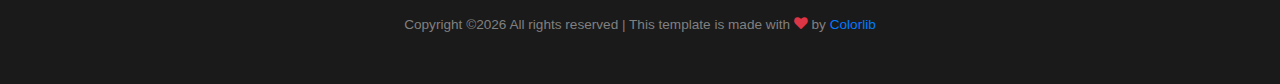
<file: challenge2.html>
<!DOCTYPE html>
<html lang="en">

<head>
    <title>Under-Display Camera (UDC) Challenge @ ECCV'20</title>
    <meta charset="utf-8">
    <meta content="width=device-width, initial-scale=1, shrink-to-fit=no" name="viewport">


    <link href="https://fonts.googleapis.com/css?family=B612+Mono|Cabin:400,700&display=swap" rel="stylesheet">

    <link href="fonts/icomoon/style.css" rel="stylesheet">
    <link crossorigin="anonymous" href="https://stackpath.bootstrapcdn.com/bootstrap/4.4.1/css/bootstrap.min.css"
          integrity="sha384-Vkoo8x4CGsO3+Hhxv8T/Q5PaXtkKtu6ug5TOeNV6gBiFeWPGFN9MuhOf23Q9Ifjh" rel="stylesheet">

    <link href="css/jquery-ui.css" rel="stylesheet">
    <link href="css/owl.carousel.min.css" rel="stylesheet">
    <link href="css/owl.theme.default.min.css" rel="stylesheet">
    <link href="css/owl.theme.default.min.css" rel="stylesheet">

    <link href="css/jquery.fancybox.min.css" rel="stylesheet">

    <link href="fonts/flaticon/font/flaticon.css" rel="stylesheet">

    <link href="css/aos.css" rel="stylesheet">
    <link href="css/jquery.mb.YTPlayer.min.css" media="all" rel="stylesheet" type="text/css">

    <link href="css/style.css" rel="stylesheet">
    <!-- HTML5 shim and Respond.js for IE8 support of HTML5 elements and media queries -->
    <!--[if lt IE 9]>
    <script src="https://oss.maxcdn.com/html5shiv/3.7.2/html5shiv.min.js"></script>
    <script src="https://oss.maxcdn.com/respond/1.4.2/respond.min.js"></script>
    <![endif]-->
</head>

<body data-offset="300" data-spy="scroll" data-target=".site-navbar-target">

<div class="site-wrap">

    <div class="site-mobile-menu site-navbar-target">
        <div class="site-mobile-menu-header">
            <div class="site-mobile-menu-close mt-3">
                <span class="icon-close2 js-menu-toggle"></span>
            </div>
        </div>
        <div class="site-mobile-menu-body"></div>
    </div>

    <div class="header-top">
        <div class="container">
            <div class="row align-items-center">
                <div class="col-12 col-lg-6 d-flex">
                    <a href="index.html" class="site-logo">
                        <img src="images/R.png" width="20%"/>
                        RLQ-TOD'20 @ ECCV
                    </a>
                    <a class="ml-auto d-inline-block d-lg-none site-menu-toggle js-menu-toggle text-black"
                       href="#"><span
                            class="icon-menu h3"></span></a>

                </div>
                <div class="col-12 col-lg-6 ml-auto d-flex">
                    <div class="ml-md-auto top-social d-none d-lg-inline-block">
                        <a class="d-inline-block p-3" href="#"> </a>
                        <a class="d-inline-block p-3" href="#"> </a>
                        <a class="d-inline-block p-3" href="#"> </a>
                    </div>

                </div>
                <!--          <div class="col-6 d-block d-lg-none text-right">-->

            </div>
        </div>
    </div>
    <div class="site-navbar py-2 js-sticky-header site-navbar-target d-none pl-0 d-lg-block" role="banner">

        <div class="container">

            <div class="d-flex align-items-center">

                <div class="mr-auto">
                    <nav class="site-navigation position-relative text-right" role="navigation">
                        <ul class="site-menu main-menu js-clone-nav mr-auto d-none pl-0 d-lg-block">
                            <li class="active">
                                <a class="nav-link text-left" href="index.html">Home</a>
                            </li>
                            <li>
                                <a class="nav-link text-left" href="index.html#dates">Important dates</a>
                            </li>
                            <li>
                                <a class="nav-link text-left" href="organizer.html">Organizers</a>
                            </li>
                            <li class="nav-item dropdown">
                                <a class="nav-link dropdown-toggle" href="challenge.html" id="navbarDropdown" role="button" data-toggle="dropdown" aria-haspopup="true" aria-expanded="false">
                                    Challenge
                                </a>
                                <div class="dropdown-menu" aria-labelledby="navbarDropdown">
                                    <a class="dropdown-item" href="challenge1.html">Tiny Object Detection Challenge</a>
                                    <a class="dropdown-item" href="challenge2.html">Image Restoration for UDC Challenge</a>
                                </div>
                            </li>
                            <!--<li>
                             <a href="challenge.html" class="nav-link text-left">Challenge</a>
                             </li>-->
                            <li>
                                <a class="nav-link text-left" href="callforpapers.html">Call for Papers</a>
                            </li>

                            <li>
                                <a class="nav-link text-left" href="speakers.html">Invited Speakers</a>
                            </li>

                            <li class="nav-item dropdown">
                                <a aria-expanded="false" aria-haspopup="true" class="nav-link dropdown-toggle"
                                   data-toggle="dropdown" href="challenge.html" id="navbarDropdown" role="button">
                                    Previous
                                </a>
                                <div aria-labelledby="navbarDropdown" class="dropdown-menu">
                                    <a class="dropdown-item" href="https://yuqian2.wixsite.com/forlq">RLQ'19</a>
                                </div>
                            </li>
                        </ul>
                    </nav>

                </div>

            </div>
        </div>

    </div>

</div>


<div class="site-section">
    <div class="container">
        <div class="row">
            <!-- Challenge 1-->
            <div class="col-lg-12" id="challenge1">
                <!--（<strong>challenge deadline: June 8, 2019</strong>）-->

                <div class="section-title">
                    <p><img src="images/UDC.png" width="15%"/></p>
                    
                    <h1>Under-Display Camera (UDC) Challenge</h1>
                </div>
                <div class="trend-entry d-flex">
                    <div class="trend-contents">
                        <p>
                        <a href="https://yzhouas.github.io/projects/UDC/udc.html">Under-Display Camera</a> (UDC) is a new imaging system that mounts a display screen on top of a traditional digital camera lens. Such a system has mainly two advantages. First, it follows a new product trend of full-screen devices with a larger screen-to-body ratio, which can provide better user perceptive and intelligent experience. Without seeing the bezel and extra buttons, users can easily access more functions by directly touching the screen. Second, it provides a better human-computer interaction. By putting the camera in the center of the display, it enhances teleconferencing experiences with perfect gaze tracking, and it is increasingly relevant for larger display devices such as laptops and TVs.
                        </p>
                        <p>
                        Unlike pressure or fingerprint sensors can be more easily integrated into a display, the imaging sensor is relatively hard to maintain its functions after being mounted behind a display. The imaging quality of a camera will be severely degraded due to lower light transmission rates and diffraction effects. As a result, images captured will be noisy and blurry. Therefore, while bringing better user experience and interaction, UDC may sacrifice the quality of photography, face processing, and other downstream vision tasks.
                        </p>
                        <p>
                        Enhancing the degraded images can be better addressed by learning-based image restoration approaches. Recently, deep restoration models have achieved great performance on image processing applications such as de-noising, de-blurring, de-raining, de-hazing, super-resolution, and light-enhancement. Working on synthesis data with single degradation type, existing models can be hardly utilized to enhance real-world low-quality images with complicated and combined degradation types. To address complicated real degradation using learning-based methods, collecting real paired data or synthesizing near-realistic data by fully understanding the degradation model is necessary.
                        </p>
                        <p>
                        We hold this image restoration challenge in conjunction with RLQ'20 Workshop which will be held on ECCV'20. We are seeking an efficient and high-performance image restoration algorithm to be used for recovering under-display camera images. We have two tracks and participants are encouraged to submit results on both of them, but only attending one track is also acceptable. The challenge will be held via CodaLab, and please check the following two tracks:
                        </p>
                        <ul>
                        <li><strong><a href="https://competitions.codalab.org/competitions/24275">Track 1: "T-OLED"</a></strong></li>
                         the aim is to obtain restored RGB images with the highest PSNR from low-quality T-OLED UDC images.

                        <li><strong><a href="https://competitions.codalab.org/competitions/24293">Track 2: "P-OLED"</a></strong></li> the aim is to obtain restored RGB images with the highest PSNR from low-quality P-OLED UDC images.
                        </ul>
                        The top-ranked participants in each track will be awarded in prize and invited to follow the ECCV submission guide for workshops to describe their solution and to submit to the associated RLQ workshop at ECCV 2020. More details can be found in the data section of the competition.
                        </p>
                        </br>
                        </div>
                    </div>
                        <div class="col-lg-12" id="challengedates">
                            <div class="section-title">
                                <h2>Important Dates</h2>
                            </div>
                            <div class="trend-entry d-flex">
                                <div class="trend-contents">
                        <ul>
                            <li><strong>2020.04.08</strong> Training and Validation Data Released! For the training data, we provide pairs of RGB images. For the validation, we only provide the low-quality inputs.</li>
                            <li><strong>2020.04.08</strong> Validation server online</li>
                            <li><strong>2020.07.10</strong> Testing Phase Begins. Releasing testing inputs, and the validation ground truth.</li>
                            <li><strong>2020.07.20</strong> Testing Results Submission Deadline.</li>
                            <li><strong>2020.07.23</strong> Fact sheets and code/executable submission deadline</li>
                            <li><strong>2020.07.25</strong> Results released to the participants.</li>
                            <li><strong>2020.07.31</strong> Paper submission deadline.</li>
                            <li><strong>2020.08.10</strong> Author notification.</li>
                            <li><strong>2020.09.14</strong> Camera-Ready Paper deadline.</li>
                            <li><strong>2020.08.28</strong> RLQ'20 Workshop @ ECCV'20, Rewards and Presentations. (SEC, Glasgow, UK)</li>
                        </ul>
                        </div></div>
                            
                        <div class="section-title">
                            <h2>Related Links</h2>
                        </div>
                        <div class="trend-entry d-flex">
                            <div class="trend-contents">
                        <ul>
                            
                            <li><strong>UDC Introduction:</strong> <a href="https://yzhouas.github.io/projects/UDC/udc.html">Under-Display Camera</a></li>
                            <li><strong>UDC Paper:</strong> <a href="https://arxiv.org/pdf/2003.04857.pdf">Technical Report</a></li>
                            <li><strong>Challenge Website [Track-1]: </strong> <a href="https://competitions.codalab.org/competitions/24275">"T-OLED"</a></li>
                            <li><strong>Challenge Website [Track-2]: </strong> <a href="https://competitions.codalab.org/competitions/24293">"P-OLED"</a></li>
                            <li><strong>Paper Submission: </strong> <a
                                href="https://cmt3.research.microsoft.com/RLQ2020/">CMT</a>
                            </li>
                            <li><strong>Fact Sheet Submission: </strong> <a
                                href="">zhouyuqian133@gmail.com</a>
                            </li>
                            
                        </ul></div></div>

                    </div>
                </div>
            </div>

        <!-- Awards -->
        <div class="col-lg-12" id="Awards">
            <div class="section-title">
                <h2>Awards</h2>
            </div>
            <div class="trend-entry d-flex">
                <div class="trend-contents">
                    <ul>
                    <li><strong>1st-Place Award</strong>: ?00$ + certificate</li>
                    <li><strong>2nd-Place Award</strong>: ?00$ + certificate</li>
                    <li><strong>3rd-Place Award</strong>: ?00$ + certificate</li>
                    </ul>
                    Ph.D. student winners of the challenge may have potential Microsoft Research Internship interview opportunities, and chances of meeting with Microsoft excellent researchers.
                </div>
            </div>
        </div>

        <!-- Submission Requirements -->
        <div class="col-lg-12" id="SubmissionR">
            <div class="section-title">
                <h2>Submissions</h2>
            </div>
            <div class="trend-entry d-flex">
                <div class="trend-contents">
                    <p> <strong>[Preliminary]</strong> Participants could validate their methods on challenge websites for the two tracks: </strong> <a href="https://competitions.codalab.org/competitions/24275">[Track1-TOLED]</a> </strong> <a href="https://competitions.codalab.org/competitions/24293">[Track2-POLED]</a> and submit results to the validation server. Results during validation period are not utilized for ranking, but only for evaluation purposes.
                    </p>
                    <p>
                    <strong>[Compulsory]</strong> To officially participate in the challenge, the leader of each team should submit results to the testing servers </strong> <a href="https://competitions.codalab.org/competitions/24275">[Track1-TOLED]</a> </strong> <a href="https://competitions.codalab.org/competitions/24293">[Track2-POLED]</a>, and at the same time, email the following files to the organizer Yuqian Zhou (zhouyuqian133@gmail.com).
                    
                    The title of the mail should be:  UDC ECCV 2020 Challenge - TEAM_NAME
                    
                    The body of the mail shall include the following:
                    
                    a) the challenge name,
                    b) team name,
                    c) team leader's name and email address,
                    d) rest of the team members,
                    e) team members with RLQ or UDC organizers,
                    f) team name and user names on UDC CodaLab competitions,
                    g) executable/source code attached or download links,
                    h) factsheet attached,
                    i) download link to the results of all of the test frames.
                    
                    The executable/source code should include trained models or necessary parameters so that we could run it and reproduce results. There should be a README or descriptions that explain how to execute the executable/code. Factsheet must be a compiled pdf file.
                    </p>
                    <p> <strong>[Optional]</strong> Participants are also encouraged to submit a paper related to your competition algorithm and other related experiments conducted during the challenge via the <a
                        href="https://cmt3.research.microsoft.com/RLQ2020/">CMT</a>. High-performance or novel methods are both considered as important contributions. Please follow the format guideline from ECCV'20.
                    </p>
                    
                   
                </div>
            </div>
        </div>
        
        <!-- References -->
        <div class="col-lg-12" id="Awards">

            <div class="section-title">
                <h2>References</h2>
            <div class="trend-entry d-flex">
                <div class="trend-contents">
                    <p>Yuqian Zhou, David Ren, Neil Emerton, Sehoon Lim, Tim Large. "Image Restoration for Under-Display Camera." arXiv preprint arXiv:2003.04857 (2020).</p>
                </div>
            </div>
            </div>
        </div>

    </div>

    <div class="col-lg-12" id="challenge2">
        <div style="display:inline-block;width:500px;">
            <script async="async" src="//rc.rev
            olvermaps.com/0/0/7.js?i=2hlmeh3dic1&amp;m=0&amp;c=ff0000&amp;cr1=ffffff&amp;br=19&amp;sx=0"
                    type="text/javascript"></script>
        </div>
    </div>
</div>
</div>
<!-- END section -->


<div class="footer">
    <div class="container">
        <div class="row">
            <div class="col-12">
                <div class="copyright">
                    <p>
                        <!-- Link back to Colorlib can't be removed. Template is licensed under CC BY 3.0. -->
                        Copyright &copy;<script>document.write(new Date().getFullYear());</script>
                        All rights reserved | This template is made with <i aria-hidden="true"
                                                                            class="icon-heart text-danger"></i> by
                        <a href="https://colorlib.com" target="_blank">Colorlib</a>
                        <!-- Link back to Colorlib can't be removed. Template is licensed under CC BY 3.0. -->
                    </p>
                </div>
            </div>
        </div>
    </div>
</div>


</div>
<!-- .site-wrap -->


<!-- loader -->
<div class="show fullscreen" id="loader">
    <svg class="circular" height="48px" width="48px">
        <circle class="path-bg" cx="24" cy="24" fill="none" r="22" stroke="#eeeeee" stroke-width="4"/>
        <circle class="path" cx="24" cy="24" fill="none" r="22" stroke="#ff5e15" stroke-miterlimit="10"
                stroke-width="4"/>
    </svg>
</div>

<script src="js/jquery-3.3.1.min.js"></script>
<script src="js/jquery-migrate-3.0.1.min.js"></script>
<script src="js/jquery-ui.js"></script>
<script src="js/popper.min.js"></script>
<script src="js/bootstrap.min.js"></script>
<script src="js/owl.carousel.min.js"></script>
<script src="js/jquery.stellar.min.js"></script>
<script src="js/jquery.countdown.min.js"></script>
<script src="js/bootstrap-datepicker.min.js"></script>
<script src="js/jquery.easing.1.3.js"></script>
<script src="js/aos.js"></script>
<script src="js/jquery.fancybox.min.js"></script>
<script src="js/jquery.sticky.js"></script>
<script src="js/jquery.mb.YTPlayer.min.js"></script>


<script src="js/main.js"></script>

</body>

</html>
</file>
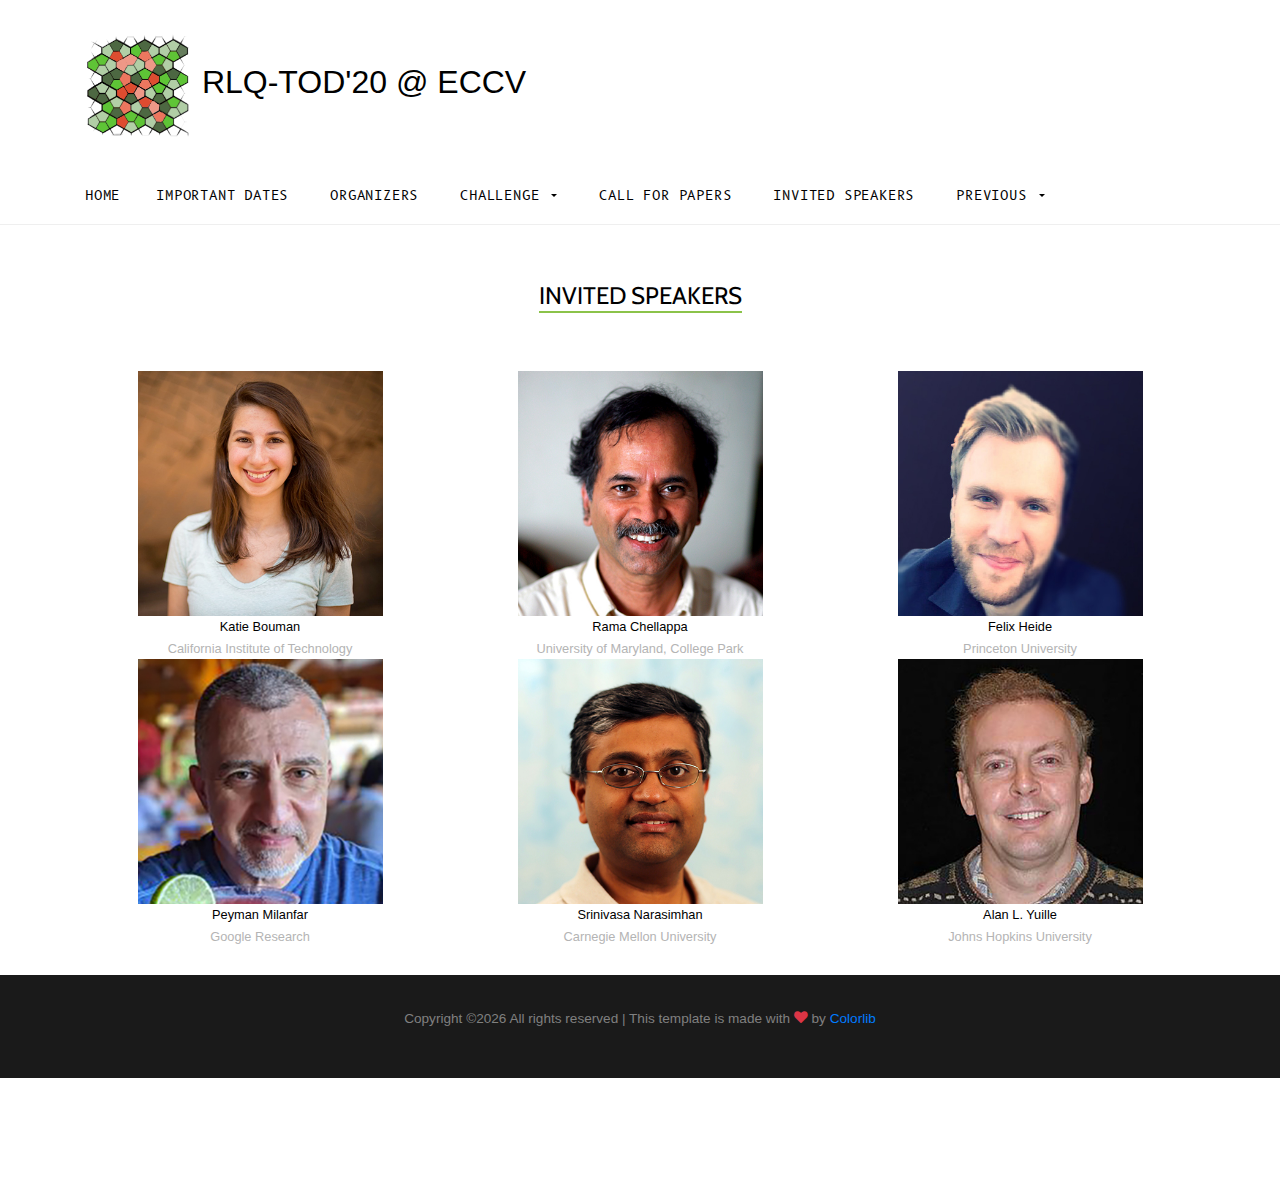
<file: speakers.html>
<!DOCTYPE html>
<html lang="en">

<head>
    <title>Invited Speakers - RLQ-TOD@ECCV'20</title>
    <meta charset="utf-8">
    <meta name="viewport" content="width=device-width, initial-scale=1, shrink-to-fit=no">


    <link href="https://fonts.googleapis.com/css?family=B612+Mono|Cabin:400,700&display=swap" rel="stylesheet">

    <link rel="stylesheet" href="fonts/icomoon/style.css">
    <link rel="stylesheet" href="https://stackpath.bootstrapcdn.com/bootstrap/4.4.1/css/bootstrap.min.css"
          integrity="sha384-Vkoo8x4CGsO3+Hhxv8T/Q5PaXtkKtu6ug5TOeNV6gBiFeWPGFN9MuhOf23Q9Ifjh" crossorigin="anonymous">

    <link rel="stylesheet" href="css/jquery-ui.css">
    <link rel="stylesheet" href="css/owl.carousel.min.css">
    <link rel="stylesheet" href="css/owl.theme.default.min.css">
    <link rel="stylesheet" href="css/owl.theme.default.min.css">

    <link rel="stylesheet" href="css/jquery.fancybox.min.css">

    <link rel="stylesheet" href="fonts/flaticon/font/flaticon.css">

    <link rel="stylesheet" href="css/aos.css">
    <link href="css/jquery.mb.YTPlayer.min.css" media="all" rel="stylesheet" type="text/css">

    <link rel="stylesheet" href="css/style.css">
    <!-- HTML5 shim and Respond.js for IE8 support of HTML5 elements and media queries -->
    <!--[if lt IE 9]>
    <script src="https://oss.maxcdn.com/html5shiv/3.7.2/html5shiv.min.js"></script>
    <script src="https://oss.maxcdn.com/respond/1.4.2/respond.min.js"></script>
    <![endif]-->

</head>

<body data-spy="scroll" data-target=".site-navbar-target" data-offset="300">

<div class="site-wrap">

    <div class="site-mobile-menu site-navbar-target">
        <div class="site-mobile-menu-header">
            <div class="site-mobile-menu-close mt-3">
                <span class="icon-close2 js-menu-toggle"></span>
            </div>
        </div>
        <div class="site-mobile-menu-body"></div>
    </div>

    <div class="header-top">
        <div class="container">
            <div class="row align-items-center">
                <div class="col-12 col-lg-6 d-flex">
                    <a href="index.html" class="site-logo">
                        <img src="images/R.png" width="20%"/>
                        RLQ-TOD'20 @ ECCV
                    </a>
                    <a href="#"
                       class="ml-auto d-inline-block d-lg-none site-menu-toggle js-menu-toggle text-black"><span
                            class="icon-menu h3"></span></a>

                </div>
                <div class="col-12 col-lg-6 ml-auto d-flex">
                    <div class="ml-md-auto top-social d-none d-lg-inline-block">
                        <a href="#" class="d-inline-block p-3"> </a>
                        <a href="#" class="d-inline-block p-3"> </a>
                        <a href="#" class="d-inline-block p-3"> </a>
                    </div>

                </div>
                <!--          <div class="col-6 d-block d-lg-none text-right">-->

            </div>
        </div>
    </div>
    <div class="site-navbar py-2 js-sticky-header site-navbar-target d-none pl-0 d-lg-block" role="banner">

        <div class="container">
            <div class="d-flex align-items-center">

                <div class="mr-auto">
                    <nav class="site-navigation position-relative text-right" role="navigation">
                        <ul class="site-menu main-menu js-clone-nav mr-auto d-none pl-0 d-lg-block">
                            <li class="active">
                                <a href="index.html" class="nav-link text-left">Home</a>
                            </li>
                            <li>
                                <a href="index.html#dates" class="nav-link text-left">Important dates</a>
                            </li>
                            <li>
                                <a href="index.html#people" class="nav-link text-left">Organizers</a>
                            </li>
                            <li class="nav-item dropdown">
                                <a class="nav-link dropdown-toggle" href="challenge.html" id="navbarDropdown" role="button" data-toggle="dropdown" aria-haspopup="true" aria-expanded="false">
                                    Challenge
                                </a>
                                <div class="dropdown-menu" aria-labelledby="navbarDropdown">
                                    <a class="dropdown-item" href="challenge1.html">Tiny Object Detection Challenge</a>
                                    <a class="dropdown-item" href="challenge2.html">Image Restoration for UDC Challenge</a>
                                </div>
                            </li>
                            <!--<li>
                             <a href="challenge.html" class="nav-link text-left">Challenge</a>
                             </li>-->
                            <li>
                                <a href="callforpapers.html" class="nav-link text-left">Call for Papers</a>
                            </li>

                            <li>
                                <a href="speakers.html" class="nav-link text-left">Invited Speakers</a>
                            </li>

                            <li class="nav-item dropdown">
                                <a class="nav-link dropdown-toggle" href="challenge.html" id="navbarDropdown"
                                   role="button" data-toggle="dropdown" aria-haspopup="true" aria-expanded="false">
                                    Previous
                                </a>
                                <div class="dropdown-menu" aria-labelledby="navbarDropdown">
                                    <a class="dropdown-item" href="https://yuqian2.wixsite.com/forlq">RLQ'19</a>
                                </div>
                            </li>
                        </ul>
                    </nav>

                </div>

            </div>
        </div>

    </div>

</div>
    <div class="site-section">
      <div class="container">
        <div class="row">
            <div class="col-lg-12" id="people">
                <div class="section-title">
                    <h2>Invited Speakers</h2>
                </div>
                <div class="row justify-content-md-center" style="margin-top: 40px">
                    <div class="col-md-4">
                        <div class="card">
                            <img src="invited_speakers_imgs/Katie_Bouman.jpg" width="100%"/>
                            <div class="post-meta">
                                <span class="d-block"><a
                                    href="http://users.cms.caltech.edu/~klbouman/">Katie Bouman</a> </span>
                                <span class="date-read">California Institute of Technology</span>
                            </div>
                        </div>
                    </div>

                    <div class="col-md-4">
                        <div class="card">
                            <img src="invited_speakers_imgs/Rama_Chellappa.jpeg" width="100%"/>
                            <div class="post-meta">
                                <span class="d-block"><a
                                    href="http://users.umiacs.umd.edu/~rama/">Rama Chellappa</a> </span>
                                <span class="date-read">University of Maryland, College Park</span>
                            </div>
                        </div>
                    </div>

                    <div class="col-md-4">
                        <div class="card">
                            <img src="invited_speakers_imgs/Felix_Heide.jpg" width="100%"/>
                            <div class="post-meta">
                                <span class="d-block"><a
                                    href="https://www.cs.princeton.edu/~fheide/">Felix Heide</a> </span>
                                <span class="date-read">Princeton University</span>
                            </div>
                        </div>
                    </div>

                    <div class="col-md-4">
                        <div class="card">
                            <img src="invited_speakers_imgs/Peyman_Milanfar.jpeg" width="100%"/>
                            <div class="post-meta">
                                <span class="d-block"><a
                                    href="https://sites.google.com/view/milanfarhome/">Peyman Milanfar</a> </span>
                                <span class="date-read">Google Research</span>
                            </div>
                        </div>
                    </div>

                    <div class="col-md-4">
                        <div class="card">
                            <img src="invited_speakers_imgs/Srinivasa_Narasimhan.jpg" width="100%"/>
                            <div class="post-meta">
                                <span class="d-block"><a
                                    href="http://www.cs.cmu.edu/~srinivas/">Srinivasa Narasimhan</a> </span>
                                <span class="date-read">Carnegie Mellon University</span>
                            </div>
                        </div>
                    </div>

                    <div class="col-md-4">
                        <div class="card">
                            <img src="invited_speakers_imgs/Alan_Yuille.jpg" width="100%"/>
                            <div class="post-meta">
                                <span class="d-block"><a
                                    href="http://www.cs.jhu.edu/~ayuille/">Alan L. Yuille</a> </span>
                                <span class="date-read">Johns Hopkins University</span>
                            </div>
                        </div>
                    </div>
                    
                </div>
            </div>
        </div>
    </div>

    <div class="col-lg-12">
        <div style="display:inline-block;width:500px;">
            <script type="text/javascript" src="//rc.rev
        olvermaps.com/0/0/7.js?i=2hlmeh3dic1&amp;m=0&amp;c=ff0000&amp;cr1=ffffff&amp;br=19&amp;sx=0"
                    async="async"></script>
        </div>
    </div>
<!-- END section -->


<div class="footer">
    <div class="container">
        <div class="row">
            <div class="col-12">
                <div class="copyright">
                    <p>
                        <!-- Link back to Colorlib can't be removed. Template is licensed under CC BY 3.0. -->
                        Copyright &copy;<script>document.write(new Date().getFullYear());</script>
                        All rights reserved | This template is made with <i class="icon-heart text-danger"
                                                                            aria-hidden="true"></i> by <a
                            href="https://colorlib.com" target="_blank">Colorlib</a>
                        <!-- Link back to Colorlib can't be removed. Template is licensed under CC BY 3.0. -->
                    </p>
                </div>
            </div>
        </div>
    </div>
</div>


</div>
<!-- .site-wrap -->


<!-- loader -->
<div id="loader" class="show fullscreen">
    <svg class="circular" width="48px" height="48px">
        <circle class="path-bg" cx="24" cy="24" r="22" fill="none" stroke-width="4" stroke="#eeeeee"/>
        <circle class="path" cx="24" cy="24" r="22" fill="none" stroke-width="4" stroke-miterlimit="10"
                stroke="#ff5e15"/>
    </svg>
</div>

<script src="js/jquery-3.3.1.min.js"></script>
<script src="js/jquery-migrate-3.0.1.min.js"></script>
<script src="js/jquery-ui.js"></script>
<script src="js/popper.min.js"></script>
<script src="js/bootstrap.min.js"></script>
<script src="js/owl.carousel.min.js"></script>
<script src="js/jquery.stellar.min.js"></script>
<script src="js/jquery.countdown.min.js"></script>
<script src="js/bootstrap-datepicker.min.js"></script>
<script src="js/jquery.easing.1.3.js"></script>
<script src="js/aos.js"></script>
<script src="js/jquery.fancybox.min.js"></script>
<script src="js/jquery.sticky.js"></script>
<script src="js/jquery.mb.YTPlayer.min.js"></script>


<script src="js/main.js"></script>

</body>

</html>
</file>
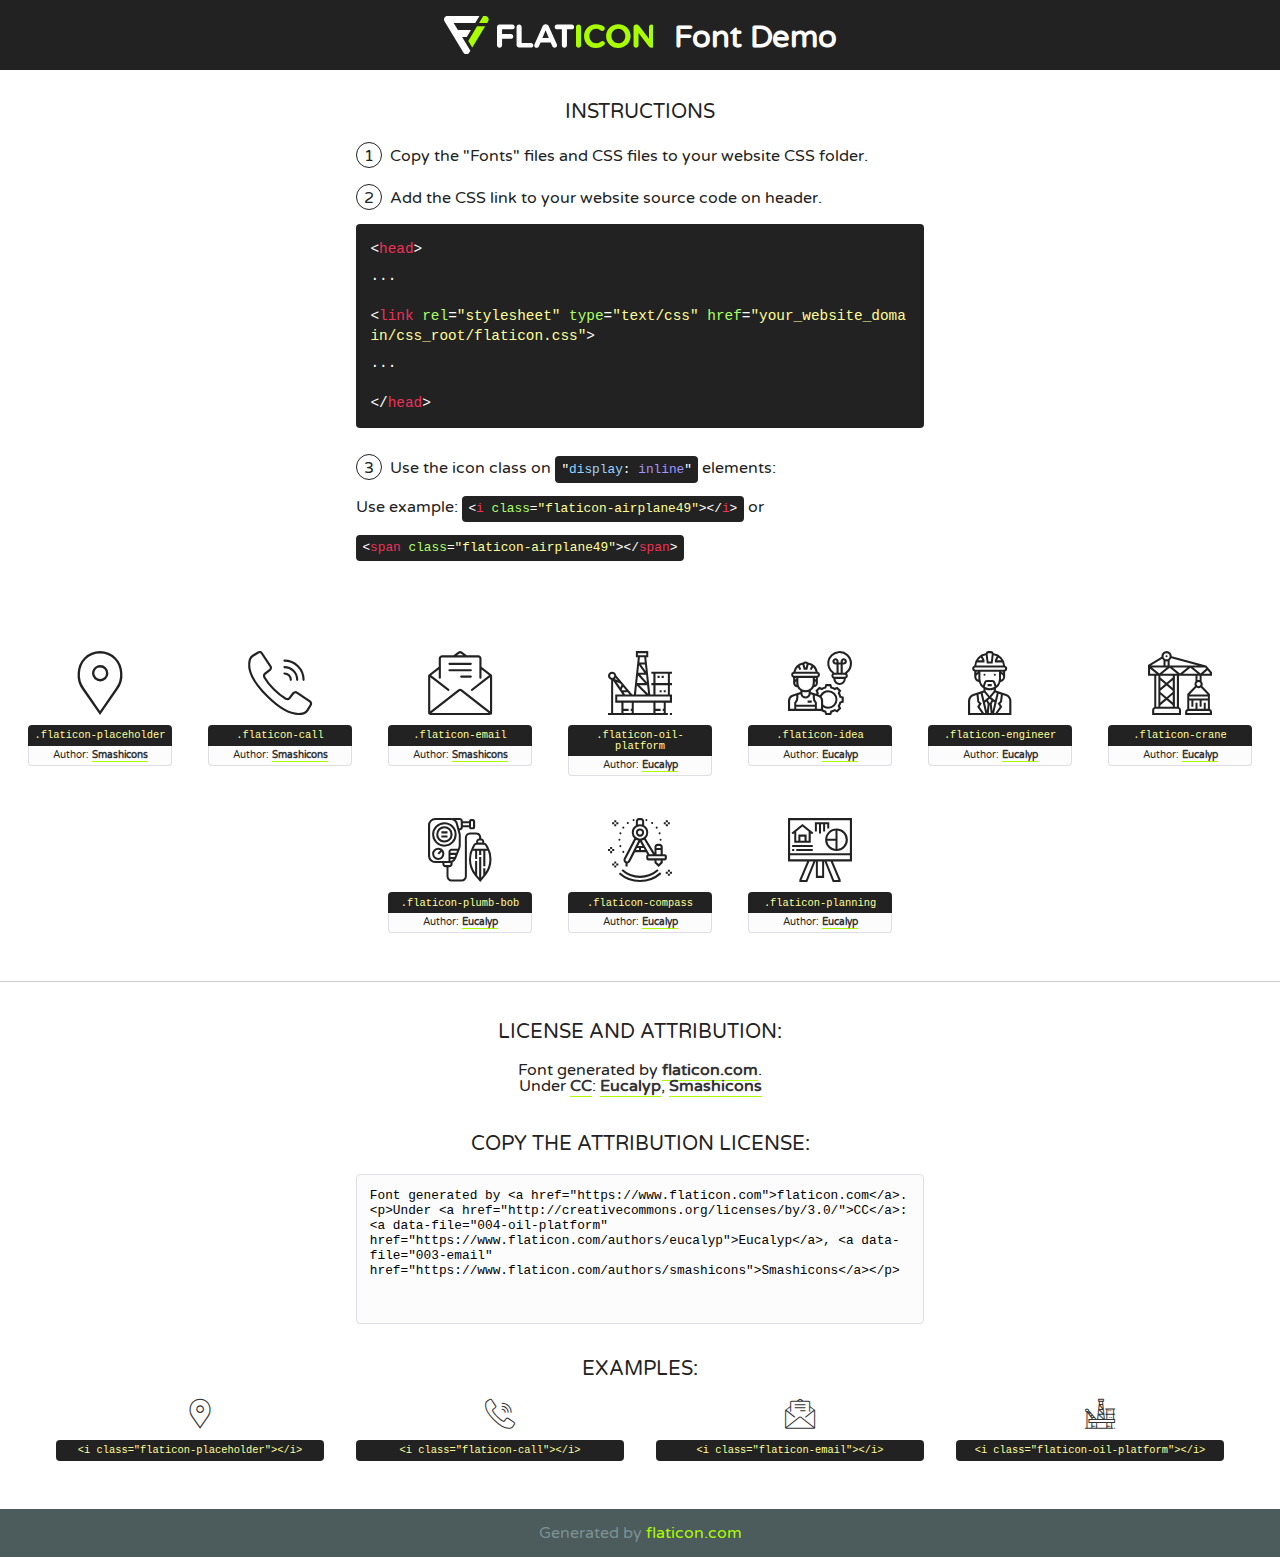
<file: fonts/flaticon/font/flaticon.html>
<!DOCTYPE html>
<!--
  Flaticon icon font: Flaticon
  Creation date: 20/06/2019 00:33
-->
<html>
<!DOCTYPE html>
<html>

<head>
    <title>Flaticon WebFont</title>
    <link href="http://fonts.googleapis.com/css?family=Varela+Round" rel="stylesheet" type="text/css" />
    <link rel="stylesheet" type="text/css" href="flaticon.css">
    <meta charset="UTF-8">
    <style>
    html, body, div, span, applet, object, iframe,
    h1, h2, h3, h4, h5, h6, p, blockquote, pre,
    a, abbr, acronym, address, big, cite, code,
    del, dfn, em, img, ins, kbd, q, s, samp,
    small, strike, strong, sub, sup, tt, var,
    b, u, i, center,
    dl, dt, dd, ol, ul, li,
    fieldset, form, label, legend,
    table, caption, tbody, tfoot, thead, tr, th, td,
    article, aside, canvas, details, embed, 
    figure, figcaption, footer, header, hgroup, 
    menu, nav, output, ruby, section, summary,
    time, mark, audio, video {
        margin: 0;
        padding: 0;
        border: 0;
        font-size: 100%;
        font: inherit;
        vertical-align: baseline;
    }
    /* HTML5 display-role reset for older browsers */
    article, aside, details, figcaption, figure, 
    footer, header, hgroup, menu, nav, section {
        display: block;
    }
    body {
        line-height: 1;
    }
    ol, ul {
        list-style: none;
    }
    blockquote, q {
        quotes: none;
    }
    blockquote:before, blockquote:after,
    q:before, q:after {
        content: '';
        content: none;
    }
    table {
        border-collapse: collapse;
        border-spacing: 0;
    }
    body {
        font-family: 'Varela Round', Helvetica, Arial, sans-serif;
        font-size: 16px;
        color: #222;
    }
    a {
        color: #333;
        border-bottom: 1px solid #a9fd00;
        font-weight: bold;
        text-decoration: none;
    }
    * {
        -moz-box-sizing: border-box;
        -webkit-box-sizing: border-box;
        box-sizing: border-box;
        margin: 0;
        padding: 0;
    }
    [class^="flaticon-"]:before, [class*=" flaticon-"]:before, [class^="flaticon-"]:after, [class*=" flaticon-"]:after {
        font-family: Flaticon;
        font-size: 30px;
        font-style: normal;
        margin-left: 20px;
        color: #333;
    }
    .wrapper {
        max-width: 600px;
        margin: auto;
        padding: 0 1em;
    }
    .title {
        font-size: 1.25em;
        text-align: center;
        margin-bottom: 1em;
        text-transform: uppercase;
    }
    header {
        text-align: center;
        background-color: #222;
        color: #fff;
        padding: 1em;
    }
    header .logo {
        width: 210px;
        height: 38px;
        display: inline-block;
        vertical-align: middle;
        margin-right: 1em;
        border: none;
    }
    header strong {
        font-size: 1.95em;
        font-weight: bold;
        vertical-align: middle;
        margin-top: 5px;
        display: inline-block;
    }
    .demo {
        margin: 2em auto;
        line-height: 1.25em;
    }
    .demo ul li {
        margin-bottom: 1em;
    }
    .demo ul li .num {
        color: #222;
        border-radius: 20px;
        display: inline-block;
        width: 26px;
        padding: 3px;
        height: 26px;
        text-align: center;
        margin-right: 0.5em;
        border: 1px solid #222;
    }
    .demo ul li code {
        background-color: #222;
        border-radius: 4px;
        padding: 0.25em 0.5em;
        display: inline-block;
        color: #fff;
        font-family: Consolas,Monaco,Lucida Console,Liberation Mono,DejaVu Sans Mono,Bitstream Vera Sans Mono,Courier New, monospace;
        font-weight: lighter;
        margin-top: 1em;
        font-size: 0.8em;
        word-break: break-all;
    }
    .demo ul li code.big {
        padding: 1em;
        font-size: 0.9em;
    }
    .demo ul li code .red {
        color: #EF3159;
    }
    .demo ul li code .green {
        color: #ACFF65;
    }
    .demo ul li code .yellow {
        color: #FFFF99;
    }
    .demo ul li code .blue {
        color: #99D3FF;
    }
    .demo ul li code .purple {
        color: #A295FF;
    }
    .demo ul li code .dots {
        margin-top: 0.5em;
        display: block;
    }
    #glyphs {
        border-bottom: 1px solid #ccc;
        padding: 2em 0;
        text-align: center;
    }
    .glyph {
        display: inline-block;
        width: 9em;
        margin: 1em;
        text-align: center;
        vertical-align: top;
        background: #FFF;
    }
    .glyph .glyph-icon {
        padding: 10px;
        display: block;
        font-family:"Flaticon";
        font-size: 64px;
        line-height: 1;
    }
    .glyph .glyph-icon:before {
        font-size: 64px;
        color: #222;
        margin-left: 0;
    }
    .class-name {
        font-size: 0.65em;
        background-color: #222;
        color: #fff;
        border-radius: 4px 4px 0 0;
        padding: 0.5em;
        color: #FFFF99;
        font-family: Consolas,Monaco,Lucida Console,Liberation Mono,DejaVu Sans Mono,Bitstream Vera Sans Mono,Courier New, monospace;
    }
    .author-name {
        font-size: 0.6em;
        background-color: #fcfcfd;
        border: 1px solid #DEDEE4;
        border-top: 0;
        border-radius: 0 0 4px 4px;
        padding: 0.5em;
    }
    .class-name:last-child {
        font-size: 10px;
        color:#888;
    }
    .class-name:last-child a {
        font-size: 10px;
        color:#555;
    }
    .class-name:last-child a:hover {
        color:#a9fd00;
    }
    .glyph > input {
        display: block;
        width: 100px;
        margin: 5px auto;
        text-align: center;
        font-size: 12px;
        cursor: text;
    }
    .glyph > input.icon-input {
        font-family:"Flaticon";
        font-size: 16px;
        margin-bottom: 10px;
    }
    .attribution .title {
        margin-top: 2em;
    }
    .attribution textarea {
        background-color: #fcfcfd;
        padding: 1em;
        border: none;
        box-shadow: none;
        border: 1px solid #DEDEE4;
        border-radius: 4px;
        resize: none;
        width: 100%;
        height: 150px;
        font-size: 0.8em;
        font-family: Consolas,Monaco,Lucida Console,Liberation Mono,DejaVu Sans Mono,Bitstream Vera Sans Mono,Courier New, monospace;
        -webkit-appearance: none;
    }
    .iconsuse {
        margin: 2em auto;
        text-align: center;
        max-width: 1200px;
    }
    .iconsuse:after {
        content: '';
        display: table;
        clear: both;
    }
    .iconsuse .image {
        float: left;
        width: 25%;
        padding: 0 1em;
    }
    .iconsuse .image p {
        margin-bottom: 1em;
    }
    .iconsuse .image span {
        display: block;
        font-size: 0.65em;
        background-color: #222;
        color: #fff;
        border-radius: 4px;
        padding: 0.5em;
        color: #FFFF99;
        margin-top: 1em;
        font-family: Consolas,Monaco,Lucida Console,Liberation Mono,DejaVu Sans Mono,Bitstream Vera Sans Mono,Courier New, monospace;
    }
    #footer {
        text-align: center;
        background-color: #4C5B5C;
        color: #7c9192;
        padding: 1em;
    }
    #footer a {
        border: none;
        color: #a9fd00;
        font-weight: normal;
    }
    @media (max-width: 960px) {
        .iconsuse .image {
            width: 50%;
        }
    }
    @media (max-width: 560px) {
        .iconsuse .image {
            width: 100%;
        }
    }
    </style>
</head>

<body class="characters-off">

    <header>
        <a href="https://www.flaticon.com" target="_blank" class="logo">
            <svg version="1.1" xmlns="http://www.w3.org/2000/svg" xmlns:xlink="http://www.w3.org/1999/xlink" xmlns:a="http://ns.adobe.com/AdobeSVGViewerExtensions/3.0/" viewBox="0 0 560.875 102.036" enable-background="new 0 0 560.875 102.036" xml:space="preserve">
                <defs>
                </defs>
                <g>
                    <g class="letters">
                        <path fill="#ffffff" d="M141.596,29.675c0-3.777,2.985-6.767,6.764-6.767h34.438c3.426,0,6.15,2.728,6.15,6.15
                        c0,3.43-2.724,6.149-6.15,6.149h-27.674v13.091h23.719c3.429,0,6.151,2.724,6.151,6.15c0,3.43-2.723,6.149-6.151,6.149h-23.719
                        v17.574c0,3.773-2.986,6.761-6.764,6.761c-3.779,0-6.764-2.989-6.764-6.761V29.675z"></path>
                        <path fill="#ffffff" d="M193.844,29.149c0-3.781,2.985-6.767,6.764-6.767c3.776,0,6.763,2.985,6.763,6.767v42.957h25.039
                        c3.426,0,6.149,2.726,6.149,6.153c0,3.425-2.723,6.15-6.149,6.15h-31.802c-3.779,0-6.764-2.986-6.764-6.768V29.149z"></path>
                        <path fill="#ffffff" d="M241.891,75.71l21.438-48.407c1.492-3.341,4.215-5.357,7.906-5.357h0.792
                        c3.686,0,6.323,2.017,7.815,5.357l21.439,48.407c0.436,0.967,0.701,1.845,0.701,2.723c0,3.602-2.809,6.501-6.414,6.501
                        c-3.161,0-5.269-1.845-6.499-4.655l-4.132-9.661h-27.059l-4.301,10.102c-1.144,2.631-3.426,4.214-6.237,4.214
                        c-3.517,0-6.24-2.81-6.24-6.325C241.1,77.64,241.451,76.677,241.891,75.71z M279.932,58.666l-8.521-20.297l-8.526,20.297H279.932
                        z"></path>
                        <path fill="#ffffff" d="M314.864,35.387H301.86c-3.429,0-6.239-2.813-6.239-6.238c0-3.429,2.811-6.24,6.239-6.24h39.533
                        c3.426,0,6.237,2.811,6.237,6.24c0,3.425-2.811,6.238-6.237,6.238h-13.001v42.785c0,3.773-2.99,6.761-6.764,6.761
                        c-3.779,0-6.764-2.989-6.764-6.761V35.387z"></path>
                        <path fill="#A9FD00" d="M352.615,29.149c0-3.781,2.985-6.767,6.767-6.767c3.774,0,6.761,2.985,6.761,6.767v49.024
                        c0,3.773-2.987,6.761-6.761,6.761c-3.781,0-6.767-2.989-6.767-6.761V29.149z"></path>
                        <path fill="#A9FD00" d="M374.132,53.836v-0.179c0-17.481,13.178-31.801,32.065-31.801c9.22,0,15.459,2.458,20.557,6.238
                        c1.402,1.054,2.637,2.985,2.637,5.357c0,3.692-2.985,6.59-6.681,6.59c-1.845,0-3.071-0.702-4.044-1.319
                        c-3.776-2.813-7.729-4.393-12.562-4.393c-10.364,0-17.831,8.611-17.831,19.154v0.173c0,10.542,7.291,19.329,17.831,19.329
                        c5.715,0,9.492-1.756,13.359-4.834c1.049-0.874,2.458-1.491,4.039-1.491c3.429,0,6.325,2.813,6.325,6.236
                        c0,2.106-1.056,3.78-2.282,4.834c-5.539,4.834-12.036,7.733-21.878,7.733C387.572,85.464,374.132,71.493,374.132,53.836z"></path>
                        <path fill="#A9FD00" d="M433.009,53.836v-0.179c0-17.481,13.79-31.801,32.766-31.801c18.981,0,32.592,14.143,32.592,31.628v0.173
                        c0,17.483-13.785,31.807-32.769,31.807C446.625,85.464,433.009,71.32,433.009,53.836z M484.224,53.836v-0.179
                        c0-10.539-7.725-19.326-18.626-19.326c-10.893,0-18.449,8.611-18.449,19.154v0.173c0,10.542,7.73,19.329,18.626,19.329
                        C476.676,72.986,484.224,64.378,484.224,53.836z"></path>
                        <path fill="#A9FD00" d="M506.233,29.321c0-3.774,2.99-6.763,6.767-6.763h1.401c3.252,0,5.183,1.583,7.029,3.953l26.093,34.265
                        V29.059c0-3.692,2.99-6.677,6.681-6.677c3.683,0,6.671,2.985,6.671,6.677v48.934c0,3.78-2.987,6.765-6.764,6.765h-0.436
                        c-3.257,0-5.188-1.581-7.034-3.953l-27.056-35.492v32.944c0,3.687-2.985,6.676-6.678,6.676c-3.683,0-6.673-2.989-6.673-6.676
                        V29.321z"></path>
                    </g>
                    <g class="insignia">
                        <path fill="#ffffff" d="M48.372,56.137h12.517l11.156-18.537H37.186L25.688,18.539h57.825L94.668,0H9.271
                        C5.925,0,2.842,1.801,1.198,4.716c-1.644,2.907-1.593,6.482,0.134,9.343l50.38,83.501c1.678,2.781,4.689,4.476,7.938,4.476
                        c3.246,0,6.257-1.695,7.935-4.476l2.898-4.804L48.372,56.137z"></path>
                        <g class="i">
                            <path fill="#A9FD00" d="M93.575,18.539h0.031v0.004l21.652,0.004l2.705-4.488c1.727-2.861,1.778-6.436,0.133-9.343
                            C116.454,1.801,113.371,0,110.026,0h-5.294L93.575,18.539z"></path>
                            <polygon fill="#A9FD00" points="88.291,27.356 64.725,66.486 75.519,84.404 109.942,27.356"></polygon>
                        </g>
                    </g>
                </g>
            </svg>
        </a>
        <strong>Font Demo</strong>
    </header>


    <section class="demo wrapper">

        <p class="title">Instructions</p>

        <ul>
            <li>
                <span class="num">1</span>Copy the "Fonts" files and CSS files to your website CSS folder.
            </li>
            <li>
                <span class="num">2</span>Add the CSS link to your website source code on header.
                <code class="big">
                    &lt;<span class="red">head</span>&gt;
                    <br/><span class="dots">...</span>
                    <br/>&lt;<span class="red">link</span> <span class="green">rel</span>=<span class="yellow">"stylesheet"</span> <span class="green">type</span>=<span class="yellow">"text/css"</span> <span class="green">href</span>=<span class="yellow">"your_website_domain/css_root/flaticon.css"</span>&gt;
                    <br/><span class="dots">...</span>
                    <br/>&lt;/<span class="red">head</span>&gt;
                </code>
            </li>

            <li>
                <p>
                    <span class="num">3</span>Use the icon class on <code>"<span class="blue">display</span>:<span class="purple"> inline</span>"</code> elements:
                    <br />
                    Use example: <code>&lt;<span class="red">i</span> <span class="green">class</span>=<span class="yellow">&quot;flaticon-airplane49&quot;</span>&gt;&lt;/<span class="red">i</span>&gt;</code> or <code>&lt;<span class="red">span</span> <span class="green">class</span>=<span class="yellow">&quot;flaticon-airplane49&quot;</span>&gt;&lt;/<span class="red">span</span>&gt;</code>
            </li>
        </ul>

    </section>




   <section id="glyphs">          
    
      
        <div class="glyph"><div class="glyph-icon flaticon-placeholder"></div>
            <div class="class-name">.flaticon-placeholder</div>
            <div class="author-name">Author: <a data-file="001-placeholder" href="https://www.flaticon.com/authors/smashicons">Smashicons</a> </div> 
        </div>        
        
        <div class="glyph"><div class="glyph-icon flaticon-call"></div>
            <div class="class-name">.flaticon-call</div>
            <div class="author-name">Author: <a data-file="002-call" href="https://www.flaticon.com/authors/smashicons">Smashicons</a> </div> 
        </div>        
        
        <div class="glyph"><div class="glyph-icon flaticon-email"></div>
            <div class="class-name">.flaticon-email</div>
            <div class="author-name">Author: <a data-file="003-email" href="https://www.flaticon.com/authors/smashicons">Smashicons</a> </div> 
        </div>        
        
        <div class="glyph"><div class="glyph-icon flaticon-oil-platform"></div>
            <div class="class-name">.flaticon-oil-platform</div>
            <div class="author-name">Author: <a data-file="004-oil-platform" href="https://www.flaticon.com/authors/eucalyp">Eucalyp</a> </div> 
        </div>        
        
        <div class="glyph"><div class="glyph-icon flaticon-idea"></div>
            <div class="class-name">.flaticon-idea</div>
            <div class="author-name">Author: <a data-file="005-idea" href="https://www.flaticon.com/authors/eucalyp">Eucalyp</a> </div> 
        </div>        
        
        <div class="glyph"><div class="glyph-icon flaticon-engineer"></div>
            <div class="class-name">.flaticon-engineer</div>
            <div class="author-name">Author: <a data-file="006-engineer" href="https://www.flaticon.com/authors/eucalyp">Eucalyp</a> </div> 
        </div>        
        
        <div class="glyph"><div class="glyph-icon flaticon-crane"></div>
            <div class="class-name">.flaticon-crane</div>
            <div class="author-name">Author: <a data-file="007-crane" href="https://www.flaticon.com/authors/eucalyp">Eucalyp</a> </div> 
        </div>        
        
        <div class="glyph"><div class="glyph-icon flaticon-plumb-bob"></div>
            <div class="class-name">.flaticon-plumb-bob</div>
            <div class="author-name">Author: <a data-file="008-plumb-bob" href="https://www.flaticon.com/authors/eucalyp">Eucalyp</a> </div> 
        </div>        
        
        <div class="glyph"><div class="glyph-icon flaticon-compass"></div>
            <div class="class-name">.flaticon-compass</div>
            <div class="author-name">Author: <a data-file="009-compass" href="https://www.flaticon.com/authors/eucalyp">Eucalyp</a> </div> 
        </div>        
        
        <div class="glyph"><div class="glyph-icon flaticon-planning"></div>
            <div class="class-name">.flaticon-planning</div>
            <div class="author-name">Author: <a data-file="010-planning" href="https://www.flaticon.com/authors/eucalyp">Eucalyp</a> </div> 
        </div>        
        

    </section>



    <section class="attribution wrapper"   style="text-align:center;">

      <div class="title">License and attribution:</div><div class="attrDiv">Font generated by <a href="https://www.flaticon.com">flaticon.com</a>. <div><p>Under <a href="http://creativecommons.org/licenses/by/3.0/">CC</a>: <a data-file="004-oil-platform" href="https://www.flaticon.com/authors/eucalyp">Eucalyp</a>, <a data-file="003-email" href="https://www.flaticon.com/authors/smashicons">Smashicons</a></p>  </div>
      </div>
      <div class="title">Copy the Attribution License:</div>

    <textarea onclick="this.focus();this.select();">Font generated by &lt;a href=&quot;https://www.flaticon.com&quot;&gt;flaticon.com&lt;/a&gt;. <p>Under <a href="http://creativecommons.org/licenses/by/3.0/">CC</a>: <a data-file="004-oil-platform" href="https://www.flaticon.com/authors/eucalyp">Eucalyp</a>, <a data-file="003-email" href="https://www.flaticon.com/authors/smashicons">Smashicons</a></p>  
     </textarea>

    </section>

    <section class="iconsuse">

          <div class="title">Examples:</div>            
             
            <div class="image">
                <p>
                    <i class="glyph-icon flaticon-placeholder"></i> 
                    <span>&lt;i class=&quot;flaticon-placeholder&quot;&gt;&lt;/i&gt;</span>
                </p>
            </div>
            
            <div class="image">
                <p>
                    <i class="glyph-icon flaticon-call"></i> 
                    <span>&lt;i class=&quot;flaticon-call&quot;&gt;&lt;/i&gt;</span>
                </p>
            </div>
            
            <div class="image">
                <p>
                    <i class="glyph-icon flaticon-email"></i> 
                    <span>&lt;i class=&quot;flaticon-email&quot;&gt;&lt;/i&gt;</span>
                </p>
            </div>
            
            <div class="image">
                <p>
                    <i class="glyph-icon flaticon-oil-platform"></i> 
                    <span>&lt;i class=&quot;flaticon-oil-platform&quot;&gt;&lt;/i&gt;</span>
                </p>
            </div>
                       
        </div>
                            
    </section>

<div id="footer">
    <div>Generated by <a href="https://www.flaticon.com">flaticon.com</a>
    </div>
</div>



</body>
</html>
</file>
<file: fonts/icomoon/style.css>
@font-face {
  font-family: 'icomoon';
  src:  url('fonts/icomoon.eot?10si43');
  src:  url('fonts/icomoon.eot?10si43#iefix') format('embedded-opentype'),
    url('fonts/icomoon.ttf?10si43') format('truetype'),
    url('fonts/icomoon.woff?10si43') format('woff'),
    url('fonts/icomoon.svg?10si43#icomoon') format('svg');
  font-weight: normal;
  font-style: normal;
}

[class^="icon-"], [class*=" icon-"] {
  /* use !important to prevent issues with browser extensions that change fonts */
  font-family: 'icomoon' !important;
  speak: none;
  font-style: normal;
  font-weight: normal;
  font-variant: normal;
  text-transform: none;
  line-height: 1;

  /* Better Font Rendering =========== */
  -webkit-font-smoothing: antialiased;
  -moz-osx-font-smoothing: grayscale;
}

.icon-asterisk:before {
  content: "\f069";
}
.icon-plus:before {
  content: "\f067";
}
.icon-question:before {
  content: "\f128";
}
.icon-minus:before {
  content: "\f068";
}
.icon-glass:before {
  content: "\f000";
}
.icon-music:before {
  content: "\f001";
}
.icon-search:before {
  content: "\f002";
}
.icon-envelope-o:before {
  content: "\f003";
}
.icon-heart:before {
  content: "\f004";
}
.icon-star:before {
  content: "\f005";
}
.icon-star-o:before {
  content: "\f006";
}
.icon-user:before {
  content: "\f007";
}
.icon-film:before {
  content: "\f008";
}
.icon-th-large:before {
  content: "\f009";
}
.icon-th:before {
  content: "\f00a";
}
.icon-th-list:before {
  content: "\f00b";
}
.icon-check:before {
  content: "\f00c";
}
.icon-close:before {
  content: "\f00d";
}
.icon-remove:before {
  content: "\f00d";
}
.icon-times:before {
  content: "\f00d";
}
.icon-search-plus:before {
  content: "\f00e";
}
.icon-search-minus:before {
  content: "\f010";
}
.icon-power-off:before {
  content: "\f011";
}
.icon-signal:before {
  content: "\f012";
}
.icon-cog:before {
  content: "\f013";
}
.icon-gear:before {
  content: "\f013";
}
.icon-trash-o:before {
  content: "\f014";
}
.icon-home:before {
  content: "\f015";
}
.icon-file-o:before {
  content: "\f016";
}
.icon-clock-o:before {
  content: "\f017";
}
.icon-road:before {
  content: "\f018";
}
.icon-download:before {
  content: "\f019";
}
.icon-arrow-circle-o-down:before {
  content: "\f01a";
}
.icon-arrow-circle-o-up:before {
  content: "\f01b";
}
.icon-inbox:before {
  content: "\f01c";
}
.icon-play-circle-o:before {
  content: "\f01d";
}
.icon-repeat:before {
  content: "\f01e";
}
.icon-rotate-right:before {
  content: "\f01e";
}
.icon-refresh:before {
  content: "\f021";
}
.icon-list-alt:before {
  content: "\f022";
}
.icon-lock:before {
  content: "\f023";
}
.icon-flag:before {
  content: "\f024";
}
.icon-headphones:before {
  content: "\f025";
}
.icon-volume-off:before {
  content: "\f026";
}
.icon-volume-down:before {
  content: "\f027";
}
.icon-volume-up:before {
  content: "\f028";
}
.icon-qrcode:before {
  content: "\f029";
}
.icon-barcode:before {
  content: "\f02a";
}
.icon-tag:before {
  content: "\f02b";
}
.icon-tags:before {
  content: "\f02c";
}
.icon-book:before {
  content: "\f02d";
}
.icon-bookmark:before {
  content: "\f02e";
}
.icon-print:before {
  content: "\f02f";
}
.icon-camera:before {
  content: "\f030";
}
.icon-font:before {
  content: "\f031";
}
.icon-bold:before {
  content: "\f032";
}
.icon-italic:before {
  content: "\f033";
}
.icon-text-height:before {
  content: "\f034";
}
.icon-text-width:before {
  content: "\f035";
}
.icon-align-left:before {
  content: "\f036";
}
.icon-align-center:before {
  content: "\f037";
}
.icon-align-right:before {
  content: "\f038";
}
.icon-align-justify:before {
  content: "\f039";
}
.icon-list:before {
  content: "\f03a";
}
.icon-dedent:before {
  content: "\f03b";
}
.icon-outdent:before {
  content: "\f03b";
}
.icon-indent:before {
  content: "\f03c";
}
.icon-video-camera:before {
  content: "\f03d";
}
.icon-image:before {
  content: "\f03e";
}
.icon-photo:before {
  content: "\f03e";
}
.icon-picture-o:before {
  content: "\f03e";
}
.icon-pencil:before {
  content: "\f040";
}
.icon-map-marker:before {
  content: "\f041";
}
.icon-adjust:before {
  content: "\f042";
}
.icon-tint:before {
  content: "\f043";
}
.icon-edit:before {
  content: "\f044";
}
.icon-pencil-square-o:before {
  content: "\f044";
}
.icon-share-square-o:before {
  content: "\f045";
}
.icon-check-square-o:before {
  content: "\f046";
}
.icon-arrows:before {
  content: "\f047";
}
.icon-step-backward:before {
  content: "\f048";
}
.icon-fast-backward:before {
  content: "\f049";
}
.icon-backward:before {
  content: "\f04a";
}
.icon-play:before {
  content: "\f04b";
}
.icon-pause:before {
  content: "\f04c";
}
.icon-stop:before {
  content: "\f04d";
}
.icon-forward:before {
  content: "\f04e";
}
.icon-fast-forward:before {
  content: "\f050";
}
.icon-step-forward:before {
  content: "\f051";
}
.icon-eject:before {
  content: "\f052";
}
.icon-chevron-left:before {
  content: "\f053";
}
.icon-chevron-right:before {
  content: "\f054";
}
.icon-plus-circle:before {
  content: "\f055";
}
.icon-minus-circle:before {
  content: "\f056";
}
.icon-times-circle:before {
  content: "\f057";
}
.icon-check-circle:before {
  content: "\f058";
}
.icon-question-circle:before {
  content: "\f059";
}
.icon-info-circle:before {
  content: "\f05a";
}
.icon-crosshairs:before {
  content: "\f05b";
}
.icon-times-circle-o:before {
  content: "\f05c";
}
.icon-check-circle-o:before {
  content: "\f05d";
}
.icon-ban:before {
  content: "\f05e";
}
.icon-arrow-left:before {
  content: "\f060";
}
.icon-arrow-right:before {
  content: "\f061";
}
.icon-arrow-up:before {
  content: "\f062";
}
.icon-arrow-down:before {
  content: "\f063";
}
.icon-mail-forward:before {
  content: "\f064";
}
.icon-share:before {
  content: "\f064";
}
.icon-expand:before {
  content: "\f065";
}
.icon-compress:before {
  content: "\f066";
}
.icon-exclamation-circle:before {
  content: "\f06a";
}
.icon-gift:before {
  content: "\f06b";
}
.icon-leaf:before {
  content: "\f06c";
}
.icon-fire:before {
  content: "\f06d";
}
.icon-eye:before {
  content: "\f06e";
}
.icon-eye-slash:before {
  content: "\f070";
}
.icon-exclamation-triangle:before {
  content: "\f071";
}
.icon-warning:before {
  content: "\f071";
}
.icon-plane:before {
  content: "\f072";
}
.icon-calendar:before {
  content: "\f073";
}
.icon-random:before {
  content: "\f074";
}
.icon-comment:before {
  content: "\f075";
}
.icon-magnet:before {
  content: "\f076";
}
.icon-chevron-up:before {
  content: "\f077";
}
.icon-chevron-down:before {
  content: "\f078";
}
.icon-retweet:before {
  content: "\f079";
}
.icon-shopping-cart:before {
  content: "\f07a";
}
.icon-folder:before {
  content: "\f07b";
}
.icon-folder-open:before {
  content: "\f07c";
}
.icon-arrows-v:before {
  content: "\f07d";
}
.icon-arrows-h:before {
  content: "\f07e";
}
.icon-bar-chart:before {
  content: "\f080";
}
.icon-bar-chart-o:before {
  content: "\f080";
}
.icon-twitter-square:before {
  content: "\f081";
}
.icon-facebook-square:before {
  content: "\f082";
}
.icon-camera-retro:before {
  content: "\f083";
}
.icon-key:before {
  content: "\f084";
}
.icon-cogs:before {
  content: "\f085";
}
.icon-gears:before {
  content: "\f085";
}
.icon-comments:before {
  content: "\f086";
}
.icon-thumbs-o-up:before {
  content: "\f087";
}
.icon-thumbs-o-down:before {
  content: "\f088";
}
.icon-star-half:before {
  content: "\f089";
}
.icon-heart-o:before {
  content: "\f08a";
}
.icon-sign-out:before {
  content: "\f08b";
}
.icon-linkedin-square:before {
  content: "\f08c";
}
.icon-thumb-tack:before {
  content: "\f08d";
}
.icon-external-link:before {
  content: "\f08e";
}
.icon-sign-in:before {
  content: "\f090";
}
.icon-trophy:before {
  content: "\f091";
}
.icon-github-square:before {
  content: "\f092";
}
.icon-upload:before {
  content: "\f093";
}
.icon-lemon-o:before {
  content: "\f094";
}
.icon-phone:before {
  content: "\f095";
}
.icon-square-o:before {
  content: "\f096";
}
.icon-bookmark-o:before {
  content: "\f097";
}
.icon-phone-square:before {
  content: "\f098";
}
.icon-twitter:before {
  content: "\f099";
}
.icon-facebook:before {
  content: "\f09a";
}
.icon-facebook-f:before {
  content: "\f09a";
}
.icon-github:before {
  content: "\f09b";
}
.icon-unlock:before {
  content: "\f09c";
}
.icon-credit-card:before {
  content: "\f09d";
}
.icon-feed:before {
  content: "\f09e";
}
.icon-rss:before {
  content: "\f09e";
}
.icon-hdd-o:before {
  content: "\f0a0";
}
.icon-bullhorn:before {
  content: "\f0a1";
}
.icon-bell-o:before {
  content: "\f0a2";
}
.icon-certificate:before {
  content: "\f0a3";
}
.icon-hand-o-right:before {
  content: "\f0a4";
}
.icon-hand-o-left:before {
  content: "\f0a5";
}
.icon-hand-o-up:before {
  content: "\f0a6";
}
.icon-hand-o-down:before {
  content: "\f0a7";
}
.icon-arrow-circle-left:before {
  content: "\f0a8";
}
.icon-arrow-circle-right:before {
  content: "\f0a9";
}
.icon-arrow-circle-up:before {
  content: "\f0aa";
}
.icon-arrow-circle-down:before {
  content: "\f0ab";
}
.icon-globe:before {
  content: "\f0ac";
}
.icon-wrench:before {
  content: "\f0ad";
}
.icon-tasks:before {
  content: "\f0ae";
}
.icon-filter:before {
  content: "\f0b0";
}
.icon-briefcase:before {
  content: "\f0b1";
}
.icon-arrows-alt:before {
  content: "\f0b2";
}
.icon-group:before {
  content: "\f0c0";
}
.icon-users:before {
  content: "\f0c0";
}
.icon-chain:before {
  content: "\f0c1";
}
.icon-link:before {
  content: "\f0c1";
}
.icon-cloud:before {
  content: "\f0c2";
}
.icon-flask:before {
  content: "\f0c3";
}
.icon-cut:before {
  content: "\f0c4";
}
.icon-scissors:before {
  content: "\f0c4";
}
.icon-copy:before {
  content: "\f0c5";
}
.icon-files-o:before {
  content: "\f0c5";
}
.icon-paperclip:before {
  content: "\f0c6";
}
.icon-floppy-o:before {
  content: "\f0c7";
}
.icon-save:before {
  content: "\f0c7";
}
.icon-square:before {
  content: "\f0c8";
}
.icon-bars:before {
  content: "\f0c9";
}
.icon-navicon:before {
  content: "\f0c9";
}
.icon-reorder:before {
  content: "\f0c9";
}
.icon-list-ul:before {
  content: "\f0ca";
}
.icon-list-ol:before {
  content: "\f0cb";
}
.icon-strikethrough:before {
  content: "\f0cc";
}
.icon-underline:before {
  content: "\f0cd";
}
.icon-table:before {
  content: "\f0ce";
}
.icon-magic:before {
  content: "\f0d0";
}
.icon-truck:before {
  content: "\f0d1";
}
.icon-pinterest:before {
  content: "\f0d2";
}
.icon-pinterest-square:before {
  content: "\f0d3";
}
.icon-google-plus-square:before {
  content: "\f0d4";
}
.icon-google-plus:before {
  content: "\f0d5";
}
.icon-money:before {
  content: "\f0d6";
}
.icon-caret-down:before {
  content: "\f0d7";
}
.icon-caret-up:before {
  content: "\f0d8";
}
.icon-caret-left:before {
  content: "\f0d9";
}
.icon-caret-right:before {
  content: "\f0da";
}
.icon-columns:before {
  content: "\f0db";
}
.icon-sort:before {
  content: "\f0dc";
}
.icon-unsorted:before {
  content: "\f0dc";
}
.icon-sort-desc:before {
  content: "\f0dd";
}
.icon-sort-down:before {
  content: "\f0dd";
}
.icon-sort-asc:before {
  content: "\f0de";
}
.icon-sort-up:before {
  content: "\f0de";
}
.icon-envelope:before {
  content: "\f0e0";
}
.icon-linkedin:before {
  content: "\f0e1";
}
.icon-rotate-left:before {
  content: "\f0e2";
}
.icon-undo:before {
  content: "\f0e2";
}
.icon-gavel:before {
  content: "\f0e3";
}
.icon-legal:before {
  content: "\f0e3";
}
.icon-dashboard:before {
  content: "\f0e4";
}
.icon-tachometer:before {
  content: "\f0e4";
}
.icon-comment-o:before {
  content: "\f0e5";
}
.icon-comments-o:before {
  content: "\f0e6";
}
.icon-bolt:before {
  content: "\f0e7";
}
.icon-flash:before {
  content: "\f0e7";
}
.icon-sitemap:before {
  content: "\f0e8";
}
.icon-umbrella:before {
  content: "\f0e9";
}
.icon-clipboard:before {
  content: "\f0ea";
}
.icon-paste:before {
  content: "\f0ea";
}
.icon-lightbulb-o:before {
  content: "\f0eb";
}
.icon-exchange:before {
  content: "\f0ec";
}
.icon-cloud-download:before {
  content: "\f0ed";
}
.icon-cloud-upload:before {
  content: "\f0ee";
}
.icon-user-md:before {
  content: "\f0f0";
}
.icon-stethoscope:before {
  content: "\f0f1";
}
.icon-suitcase:before {
  content: "\f0f2";
}
.icon-bell:before {
  content: "\f0f3";
}
.icon-coffee:before {
  content: "\f0f4";
}
.icon-cutlery:before {
  content: "\f0f5";
}
.icon-file-text-o:before {
  content: "\f0f6";
}
.icon-building-o:before {
  content: "\f0f7";
}
.icon-hospital-o:before {
  content: "\f0f8";
}
.icon-ambulance:before {
  content: "\f0f9";
}
.icon-medkit:before {
  content: "\f0fa";
}
.icon-fighter-jet:before {
  content: "\f0fb";
}
.icon-beer:before {
  content: "\f0fc";
}
.icon-h-square:before {
  content: "\f0fd";
}
.icon-plus-square:before {
  content: "\f0fe";
}
.icon-angle-double-left:before {
  content: "\f100";
}
.icon-angle-double-right:before {
  content: "\f101";
}
.icon-angle-double-up:before {
  content: "\f102";
}
.icon-angle-double-down:before {
  content: "\f103";
}
.icon-angle-left:before {
  content: "\f104";
}
.icon-angle-right:before {
  content: "\f105";
}
.icon-angle-up:before {
  content: "\f106";
}
.icon-angle-down:before {
  content: "\f107";
}
.icon-desktop:before {
  content: "\f108";
}
.icon-laptop:before {
  content: "\f109";
}
.icon-tablet:before {
  content: "\f10a";
}
.icon-mobile:before {
  content: "\f10b";
}
.icon-mobile-phone:before {
  content: "\f10b";
}
.icon-circle-o:before {
  content: "\f10c";
}
.icon-quote-left:before {
  content: "\f10d";
}
.icon-quote-right:before {
  content: "\f10e";
}
.icon-spinner:before {
  content: "\f110";
}
.icon-circle:before {
  content: "\f111";
}
.icon-mail-reply:before {
  content: "\f112";
}
.icon-reply:before {
  content: "\f112";
}
.icon-github-alt:before {
  content: "\f113";
}
.icon-folder-o:before {
  content: "\f114";
}
.icon-folder-open-o:before {
  content: "\f115";
}
.icon-smile-o:before {
  content: "\f118";
}
.icon-frown-o:before {
  content: "\f119";
}
.icon-meh-o:before {
  content: "\f11a";
}
.icon-gamepad:before {
  content: "\f11b";
}
.icon-keyboard-o:before {
  content: "\f11c";
}
.icon-flag-o:before {
  content: "\f11d";
}
.icon-flag-checkered:before {
  content: "\f11e";
}
.icon-terminal:before {
  content: "\f120";
}
.icon-code:before {
  content: "\f121";
}
.icon-mail-reply-all:before {
  content: "\f122";
}
.icon-reply-all:before {
  content: "\f122";
}
.icon-star-half-empty:before {
  content: "\f123";
}
.icon-star-half-full:before {
  content: "\f123";
}
.icon-star-half-o:before {
  content: "\f123";
}
.icon-location-arrow:before {
  content: "\f124";
}
.icon-crop:before {
  content: "\f125";
}
.icon-code-fork:before {
  content: "\f126";
}
.icon-chain-broken:before {
  content: "\f127";
}
.icon-unlink:before {
  content: "\f127";
}
.icon-info:before {
  content: "\f129";
}
.icon-exclamation:before {
  content: "\f12a";
}
.icon-superscript:before {
  content: "\f12b";
}
.icon-subscript:before {
  content: "\f12c";
}
.icon-eraser:before {
  content: "\f12d";
}
.icon-puzzle-piece:before {
  content: "\f12e";
}
.icon-microphone:before {
  content: "\f130";
}
.icon-microphone-slash:before {
  content: "\f131";
}
.icon-shield:before {
  content: "\f132";
}
.icon-calendar-o:before {
  content: "\f133";
}
.icon-fire-extinguisher:before {
  content: "\f134";
}
.icon-rocket:before {
  content: "\f135";
}
.icon-maxcdn:before {
  content: "\f136";
}
.icon-chevron-circle-left:before {
  content: "\f137";
}
.icon-chevron-circle-right:before {
  content: "\f138";
}
.icon-chevron-circle-up:before {
  content: "\f139";
}
.icon-chevron-circle-down:before {
  content: "\f13a";
}
.icon-html5:before {
  content: "\f13b";
}
.icon-css3:before {
  content: "\f13c";
}
.icon-anchor:before {
  content: "\f13d";
}
.icon-unlock-alt:before {
  content: "\f13e";
}
.icon-bullseye:before {
  content: "\f140";
}
.icon-ellipsis-h:before {
  content: "\f141";
}
.icon-ellipsis-v:before {
  content: "\f142";
}
.icon-rss-square:before {
  content: "\f143";
}
.icon-play-circle:before {
  content: "\f144";
}
.icon-ticket:before {
  content: "\f145";
}
.icon-minus-square:before {
  content: "\f146";
}
.icon-minus-square-o:before {
  content: "\f147";
}
.icon-level-up:before {
  content: "\f148";
}
.icon-level-down:before {
  content: "\f149";
}
.icon-check-square:before {
  content: "\f14a";
}
.icon-pencil-square:before {
  content: "\f14b";
}
.icon-external-link-square:before {
  content: "\f14c";
}
.icon-share-square:before {
  content: "\f14d";
}
.icon-compass:before {
  content: "\f14e";
}
.icon-caret-square-o-down:before {
  content: "\f150";
}
.icon-toggle-down:before {
  content: "\f150";
}
.icon-caret-square-o-up:before {
  content: "\f151";
}
.icon-toggle-up:before {
  content: "\f151";
}
.icon-caret-square-o-right:before {
  content: "\f152";
}
.icon-toggle-right:before {
  content: "\f152";
}
.icon-eur:before {
  content: "\f153";
}
.icon-euro:before {
  content: "\f153";
}
.icon-gbp:before {
  content: "\f154";
}
.icon-dollar:before {
  content: "\f155";
}
.icon-usd:before {
  content: "\f155";
}
.icon-inr:before {
  content: "\f156";
}
.icon-rupee:before {
  content: "\f156";
}
.icon-cny:before {
  content: "\f157";
}
.icon-jpy:before {
  content: "\f157";
}
.icon-rmb:before {
  content: "\f157";
}
.icon-yen:before {
  content: "\f157";
}
.icon-rouble:before {
  content: "\f158";
}
.icon-rub:before {
  content: "\f158";
}
.icon-ruble:before {
  content: "\f158";
}
.icon-krw:before {
  content: "\f159";
}
.icon-won:before {
  content: "\f159";
}
.icon-bitcoin:before {
  content: "\f15a";
}
.icon-btc:before {
  content: "\f15a";
}
.icon-file:before {
  content: "\f15b";
}
.icon-file-text:before {
  content: "\f15c";
}
.icon-sort-alpha-asc:before {
  content: "\f15d";
}
.icon-sort-alpha-desc:before {
  content: "\f15e";
}
.icon-sort-amount-asc:before {
  content: "\f160";
}
.icon-sort-amount-desc:before {
  content: "\f161";
}
.icon-sort-numeric-asc:before {
  content: "\f162";
}
.icon-sort-numeric-desc:before {
  content: "\f163";
}
.icon-thumbs-up:before {
  content: "\f164";
}
.icon-thumbs-down:before {
  content: "\f165";
}
.icon-youtube-square:before {
  content: "\f166";
}
.icon-youtube:before {
  content: "\f167";
}
.icon-xing:before {
  content: "\f168";
}
.icon-xing-square:before {
  content: "\f169";
}
.icon-youtube-play:before {
  content: "\f16a";
}
.icon-dropbox:before {
  content: "\f16b";
}
.icon-stack-overflow:before {
  content: "\f16c";
}
.icon-instagram:before {
  content: "\f16d";
}
.icon-flickr:before {
  content: "\f16e";
}
.icon-adn:before {
  content: "\f170";
}
.icon-bitbucket:before {
  content: "\f171";
}
.icon-bitbucket-square:before {
  content: "\f172";
}
.icon-tumblr:before {
  content: "\f173";
}
.icon-tumblr-square:before {
  content: "\f174";
}
.icon-long-arrow-down:before {
  content: "\f175";
}
.icon-long-arrow-up:before {
  content: "\f176";
}
.icon-long-arrow-left:before {
  content: "\f177";
}
.icon-long-arrow-right:before {
  content: "\f178";
}
.icon-apple:before {
  content: "\f179";
}
.icon-windows:before {
  content: "\f17a";
}
.icon-android:before {
  content: "\f17b";
}
.icon-linux:before {
  content: "\f17c";
}
.icon-dribbble:before {
  content: "\f17d";
}
.icon-skype:before {
  content: "\f17e";
}
.icon-foursquare:before {
  content: "\f180";
}
.icon-trello:before {
  content: "\f181";
}
.icon-female:before {
  content: "\f182";
}
.icon-male:before {
  content: "\f183";
}
.icon-gittip:before {
  content: "\f184";
}
.icon-gratipay:before {
  content: "\f184";
}
.icon-sun-o:before {
  content: "\f185";
}
.icon-moon-o:before {
  content: "\f186";
}
.icon-archive:before {
  content: "\f187";
}
.icon-bug:before {
  content: "\f188";
}
.icon-vk:before {
  content: "\f189";
}
.icon-weibo:before {
  content: "\f18a";
}
.icon-renren:before {
  content: "\f18b";
}
.icon-pagelines:before {
  content: "\f18c";
}
.icon-stack-exchange:before {
  content: "\f18d";
}
.icon-arrow-circle-o-right:before {
  content: "\f18e";
}
.icon-arrow-circle-o-left:before {
  content: "\f190";
}
.icon-caret-square-o-left:before {
  content: "\f191";
}
.icon-toggle-left:before {
  content: "\f191";
}
.icon-dot-circle-o:before {
  content: "\f192";
}
.icon-wheelchair:before {
  content: "\f193";
}
.icon-vimeo-square:before {
  content: "\f194";
}
.icon-try:before {
  content: "\f195";
}
.icon-turkish-lira:before {
  content: "\f195";
}
.icon-plus-square-o:before {
  content: "\f196";
}
.icon-space-shuttle:before {
  content: "\f197";
}
.icon-slack:before {
  content: "\f198";
}
.icon-envelope-square:before {
  content: "\f199";
}
.icon-wordpress:before {
  content: "\f19a";
}
.icon-openid:before {
  content: "\f19b";
}
.icon-bank:before {
  content: "\f19c";
}
.icon-institution:before {
  content: "\f19c";
}
.icon-university:before {
  content: "\f19c";
}
.icon-graduation-cap:before {
  content: "\f19d";
}
.icon-mortar-board:before {
  content: "\f19d";
}
.icon-yahoo:before {
  content: "\f19e";
}
.icon-google:before {
  content: "\f1a0";
}
.icon-reddit:before {
  content: "\f1a1";
}
.icon-reddit-square:before {
  content: "\f1a2";
}
.icon-stumbleupon-circle:before {
  content: "\f1a3";
}
.icon-stumbleupon:before {
  content: "\f1a4";
}
.icon-delicious:before {
  content: "\f1a5";
}
.icon-digg:before {
  content: "\f1a6";
}
.icon-pied-piper-pp:before {
  content: "\f1a7";
}
.icon-pied-piper-alt:before {
  content: "\f1a8";
}
.icon-drupal:before {
  content: "\f1a9";
}
.icon-joomla:before {
  content: "\f1aa";
}
.icon-language:before {
  content: "\f1ab";
}
.icon-fax:before {
  content: "\f1ac";
}
.icon-building:before {
  content: "\f1ad";
}
.icon-child:before {
  content: "\f1ae";
}
.icon-paw:before {
  content: "\f1b0";
}
.icon-spoon:before {
  content: "\f1b1";
}
.icon-cube:before {
  content: "\f1b2";
}
.icon-cubes:before {
  content: "\f1b3";
}
.icon-behance:before {
  content: "\f1b4";
}
.icon-behance-square:before {
  content: "\f1b5";
}
.icon-steam:before {
  content: "\f1b6";
}
.icon-steam-square:before {
  content: "\f1b7";
}
.icon-recycle:before {
  content: "\f1b8";
}
.icon-automobile:before {
  content: "\f1b9";
}
.icon-car:before {
  content: "\f1b9";
}
.icon-cab:before {
  content: "\f1ba";
}
.icon-taxi:before {
  content: "\f1ba";
}
.icon-tree:before {
  content: "\f1bb";
}
.icon-spotify:before {
  content: "\f1bc";
}
.icon-deviantart:before {
  content: "\f1bd";
}
.icon-soundcloud:before {
  content: "\f1be";
}
.icon-database:before {
  content: "\f1c0";
}
.icon-file-pdf-o:before {
  content: "\f1c1";
}
.icon-file-word-o:before {
  content: "\f1c2";
}
.icon-file-excel-o:before {
  content: "\f1c3";
}
.icon-file-powerpoint-o:before {
  content: "\f1c4";
}
.icon-file-image-o:before {
  content: "\f1c5";
}
.icon-file-photo-o:before {
  content: "\f1c5";
}
.icon-file-picture-o:before {
  content: "\f1c5";
}
.icon-file-archive-o:before {
  content: "\f1c6";
}
.icon-file-zip-o:before {
  content: "\f1c6";
}
.icon-file-audio-o:before {
  content: "\f1c7";
}
.icon-file-sound-o:before {
  content: "\f1c7";
}
.icon-file-movie-o:before {
  content: "\f1c8";
}
.icon-file-video-o:before {
  content: "\f1c8";
}
.icon-file-code-o:before {
  content: "\f1c9";
}
.icon-vine:before {
  content: "\f1ca";
}
.icon-codepen:before {
  content: "\f1cb";
}
.icon-jsfiddle:before {
  content: "\f1cc";
}
.icon-life-bouy:before {
  content: "\f1cd";
}
.icon-life-buoy:before {
  content: "\f1cd";
}
.icon-life-ring:before {
  content: "\f1cd";
}
.icon-life-saver:before {
  content: "\f1cd";
}
.icon-support:before {
  content: "\f1cd";
}
.icon-circle-o-notch:before {
  content: "\f1ce";
}
.icon-ra:before {
  content: "\f1d0";
}
.icon-rebel:before {
  content: "\f1d0";
}
.icon-resistance:before {
  content: "\f1d0";
}
.icon-empire:before {
  content: "\f1d1";
}
.icon-ge:before {
  content: "\f1d1";
}
.icon-git-square:before {
  content: "\f1d2";
}
.icon-git:before {
  content: "\f1d3";
}
.icon-hacker-news:before {
  content: "\f1d4";
}
.icon-y-combinator-square:before {
  content: "\f1d4";
}
.icon-yc-square:before {
  content: "\f1d4";
}
.icon-tencent-weibo:before {
  content: "\f1d5";
}
.icon-qq:before {
  content: "\f1d6";
}
.icon-wechat:before {
  content: "\f1d7";
}
.icon-weixin:before {
  content: "\f1d7";
}
.icon-paper-plane:before {
  content: "\f1d8";
}
.icon-send:before {
  content: "\f1d8";
}
.icon-paper-plane-o:before {
  content: "\f1d9";
}
.icon-send-o:before {
  content: "\f1d9";
}
.icon-history:before {
  content: "\f1da";
}
.icon-circle-thin:before {
  content: "\f1db";
}
.icon-header:before {
  content: "\f1dc";
}
.icon-paragraph:before {
  content: "\f1dd";
}
.icon-sliders:before {
  content: "\f1de";
}
.icon-share-alt:before {
  content: "\f1e0";
}
.icon-share-alt-square:before {
  content: "\f1e1";
}
.icon-bomb:before {
  content: "\f1e2";
}
.icon-futbol-o:before {
  content: "\f1e3";
}
.icon-soccer-ball-o:before {
  content: "\f1e3";
}
.icon-tty:before {
  content: "\f1e4";
}
.icon-binoculars:before {
  content: "\f1e5";
}
.icon-plug:before {
  content: "\f1e6";
}
.icon-slideshare:before {
  content: "\f1e7";
}
.icon-twitch:before {
  content: "\f1e8";
}
.icon-yelp:before {
  content: "\f1e9";
}
.icon-newspaper-o:before {
  content: "\f1ea";
}
.icon-wifi:before {
  content: "\f1eb";
}
.icon-calculator:before {
  content: "\f1ec";
}
.icon-paypal:before {
  content: "\f1ed";
}
.icon-google-wallet:before {
  content: "\f1ee";
}
.icon-cc-visa:before {
  content: "\f1f0";
}
.icon-cc-mastercard:before {
  content: "\f1f1";
}
.icon-cc-discover:before {
  content: "\f1f2";
}
.icon-cc-amex:before {
  content: "\f1f3";
}
.icon-cc-paypal:before {
  content: "\f1f4";
}
.icon-cc-stripe:before {
  content: "\f1f5";
}
.icon-bell-slash:before {
  content: "\f1f6";
}
.icon-bell-slash-o:before {
  content: "\f1f7";
}
.icon-trash:before {
  content: "\f1f8";
}
.icon-copyright:before {
  content: "\f1f9";
}
.icon-at:before {
  content: "\f1fa";
}
.icon-eyedropper:before {
  content: "\f1fb";
}
.icon-paint-brush:before {
  content: "\f1fc";
}
.icon-birthday-cake:before {
  content: "\f1fd";
}
.icon-area-chart:before {
  content: "\f1fe";
}
.icon-pie-chart:before {
  content: "\f200";
}
.icon-line-chart:before {
  content: "\f201";
}
.icon-lastfm:before {
  content: "\f202";
}
.icon-lastfm-square:before {
  content: "\f203";
}
.icon-toggle-off:before {
  content: "\f204";
}
.icon-toggle-on:before {
  content: "\f205";
}
.icon-bicycle:before {
  content: "\f206";
}
.icon-bus:before {
  content: "\f207";
}
.icon-ioxhost:before {
  content: "\f208";
}
.icon-angellist:before {
  content: "\f209";
}
.icon-cc:before {
  content: "\f20a";
}
.icon-ils:before {
  content: "\f20b";
}
.icon-shekel:before {
  content: "\f20b";
}
.icon-sheqel:before {
  content: "\f20b";
}
.icon-meanpath:before {
  content: "\f20c";
}
.icon-buysellads:before {
  content: "\f20d";
}
.icon-connectdevelop:before {
  content: "\f20e";
}
.icon-dashcube:before {
  content: "\f210";
}
.icon-forumbee:before {
  content: "\f211";
}
.icon-leanpub:before {
  content: "\f212";
}
.icon-sellsy:before {
  content: "\f213";
}
.icon-shirtsinbulk:before {
  content: "\f214";
}
.icon-simplybuilt:before {
  content: "\f215";
}
.icon-skyatlas:before {
  content: "\f216";
}
.icon-cart-plus:before {
  content: "\f217";
}
.icon-cart-arrow-down:before {
  content: "\f218";
}
.icon-diamond:before {
  content: "\f219";
}
.icon-ship:before {
  content: "\f21a";
}
.icon-user-secret:before {
  content: "\f21b";
}
.icon-motorcycle:before {
  content: "\f21c";
}
.icon-street-view:before {
  content: "\f21d";
}
.icon-heartbeat:before {
  content: "\f21e";
}
.icon-venus:before {
  content: "\f221";
}
.icon-mars:before {
  content: "\f222";
}
.icon-mercury:before {
  content: "\f223";
}
.icon-intersex:before {
  content: "\f224";
}
.icon-transgender:before {
  content: "\f224";
}
.icon-transgender-alt:before {
  content: "\f225";
}
.icon-venus-double:before {
  content: "\f226";
}
.icon-mars-double:before {
  content: "\f227";
}
.icon-venus-mars:before {
  content: "\f228";
}
.icon-mars-stroke:before {
  content: "\f229";
}
.icon-mars-stroke-v:before {
  content: "\f22a";
}
.icon-mars-stroke-h:before {
  content: "\f22b";
}
.icon-neuter:before {
  content: "\f22c";
}
.icon-genderless:before {
  content: "\f22d";
}
.icon-facebook-official:before {
  content: "\f230";
}
.icon-pinterest-p:before {
  content: "\f231";
}
.icon-whatsapp:before {
  content: "\f232";
}
.icon-server:before {
  content: "\f233";
}
.icon-user-plus:before {
  content: "\f234";
}
.icon-user-times:before {
  content: "\f235";
}
.icon-bed:before {
  content: "\f236";
}
.icon-hotel:before {
  content: "\f236";
}
.icon-viacoin:before {
  content: "\f237";
}
.icon-train:before {
  content: "\f238";
}
.icon-subway:before {
  content: "\f239";
}
.icon-medium:before {
  content: "\f23a";
}
.icon-y-combinator:before {
  content: "\f23b";
}
.icon-yc:before {
  content: "\f23b";
}
.icon-optin-monster:before {
  content: "\f23c";
}
.icon-opencart:before {
  content: "\f23d";
}
.icon-expeditedssl:before {
  content: "\f23e";
}
.icon-battery:before {
  content: "\f240";
}
.icon-battery-4:before {
  content: "\f240";
}
.icon-battery-full:before {
  content: "\f240";
}
.icon-battery-3:before {
  content: "\f241";
}
.icon-battery-three-quarters:before {
  content: "\f241";
}
.icon-battery-2:before {
  content: "\f242";
}
.icon-battery-half:before {
  content: "\f242";
}
.icon-battery-1:before {
  content: "\f243";
}
.icon-battery-quarter:before {
  content: "\f243";
}
.icon-battery-0:before {
  content: "\f244";
}
.icon-battery-empty:before {
  content: "\f244";
}
.icon-mouse-pointer:before {
  content: "\f245";
}
.icon-i-cursor:before {
  content: "\f246";
}
.icon-object-group:before {
  content: "\f247";
}
.icon-object-ungroup:before {
  content: "\f248";
}
.icon-sticky-note:before {
  content: "\f249";
}
.icon-sticky-note-o:before {
  content: "\f24a";
}
.icon-cc-jcb:before {
  content: "\f24b";
}
.icon-cc-diners-club:before {
  content: "\f24c";
}
.icon-clone:before {
  content: "\f24d";
}
.icon-balance-scale:before {
  content: "\f24e";
}
.icon-hourglass-o:before {
  content: "\f250";
}
.icon-hourglass-1:before {
  content: "\f251";
}
.icon-hourglass-start:before {
  content: "\f251";
}
.icon-hourglass-2:before {
  content: "\f252";
}
.icon-hourglass-half:before {
  content: "\f252";
}
.icon-hourglass-3:before {
  content: "\f253";
}
.icon-hourglass-end:before {
  content: "\f253";
}
.icon-hourglass:before {
  content: "\f254";
}
.icon-hand-grab-o:before {
  content: "\f255";
}
.icon-hand-rock-o:before {
  content: "\f255";
}
.icon-hand-paper-o:before {
  content: "\f256";
}
.icon-hand-stop-o:before {
  content: "\f256";
}
.icon-hand-scissors-o:before {
  content: "\f257";
}
.icon-hand-lizard-o:before {
  content: "\f258";
}
.icon-hand-spock-o:before {
  content: "\f259";
}
.icon-hand-pointer-o:before {
  content: "\f25a";
}
.icon-hand-peace-o:before {
  content: "\f25b";
}
.icon-trademark:before {
  content: "\f25c";
}
.icon-registered:before {
  content: "\f25d";
}
.icon-creative-commons:before {
  content: "\f25e";
}
.icon-gg:before {
  content: "\f260";
}
.icon-gg-circle:before {
  content: "\f261";
}
.icon-tripadvisor:before {
  content: "\f262";
}
.icon-odnoklassniki:before {
  content: "\f263";
}
.icon-odnoklassniki-square:before {
  content: "\f264";
}
.icon-get-pocket:before {
  content: "\f265";
}
.icon-wikipedia-w:before {
  content: "\f266";
}
.icon-safari:before {
  content: "\f267";
}
.icon-chrome:before {
  content: "\f268";
}
.icon-firefox:before {
  content: "\f269";
}
.icon-opera:before {
  content: "\f26a";
}
.icon-internet-explorer:before {
  content: "\f26b";
}
.icon-television:before {
  content: "\f26c";
}
.icon-tv:before {
  content: "\f26c";
}
.icon-contao:before {
  content: "\f26d";
}
.icon-500px:before {
  content: "\f26e";
}
.icon-amazon:before {
  content: "\f270";
}
.icon-calendar-plus-o:before {
  content: "\f271";
}
.icon-calendar-minus-o:before {
  content: "\f272";
}
.icon-calendar-times-o:before {
  content: "\f273";
}
.icon-calendar-check-o:before {
  content: "\f274";
}
.icon-industry:before {
  content: "\f275";
}
.icon-map-pin:before {
  content: "\f276";
}
.icon-map-signs:before {
  content: "\f277";
}
.icon-map-o:before {
  content: "\f278";
}
.icon-map:before {
  content: "\f279";
}
.icon-commenting:before {
  content: "\f27a";
}
.icon-commenting-o:before {
  content: "\f27b";
}
.icon-houzz:before {
  content: "\f27c";
}
.icon-vimeo:before {
  content: "\f27d";
}
.icon-black-tie:before {
  content: "\f27e";
}
.icon-fonticons:before {
  content: "\f280";
}
.icon-reddit-alien:before {
  content: "\f281";
}
.icon-edge:before {
  content: "\f282";
}
.icon-credit-card-alt:before {
  content: "\f283";
}
.icon-codiepie:before {
  content: "\f284";
}
.icon-modx:before {
  content: "\f285";
}
.icon-fort-awesome:before {
  content: "\f286";
}
.icon-usb:before {
  content: "\f287";
}
.icon-product-hunt:before {
  content: "\f288";
}
.icon-mixcloud:before {
  content: "\f289";
}
.icon-scribd:before {
  content: "\f28a";
}
.icon-pause-circle:before {
  content: "\f28b";
}
.icon-pause-circle-o:before {
  content: "\f28c";
}
.icon-stop-circle:before {
  content: "\f28d";
}
.icon-stop-circle-o:before {
  content: "\f28e";
}
.icon-shopping-bag:before {
  content: "\f290";
}
.icon-shopping-basket:before {
  content: "\f291";
}
.icon-hashtag:before {
  content: "\f292";
}
.icon-bluetooth:before {
  content: "\f293";
}
.icon-bluetooth-b:before {
  content: "\f294";
}
.icon-percent:before {
  content: "\f295";
}
.icon-gitlab:before {
  content: "\f296";
}
.icon-wpbeginner:before {
  content: "\f297";
}
.icon-wpforms:before {
  content: "\f298";
}
.icon-envira:before {
  content: "\f299";
}
.icon-universal-access:before {
  content: "\f29a";
}
.icon-wheelchair-alt:before {
  content: "\f29b";
}
.icon-question-circle-o:before {
  content: "\f29c";
}
.icon-blind:before {
  content: "\f29d";
}
.icon-audio-description:before {
  content: "\f29e";
}
.icon-volume-control-phone:before {
  content: "\f2a0";
}
.icon-braille:before {
  content: "\f2a1";
}
.icon-assistive-listening-systems:before {
  content: "\f2a2";
}
.icon-american-sign-language-interpreting:before {
  content: "\f2a3";
}
.icon-asl-interpreting:before {
  content: "\f2a3";
}
.icon-deaf:before {
  content: "\f2a4";
}
.icon-deafness:before {
  content: "\f2a4";
}
.icon-hard-of-hearing:before {
  content: "\f2a4";
}
.icon-glide:before {
  content: "\f2a5";
}
.icon-glide-g:before {
  content: "\f2a6";
}
.icon-sign-language:before {
  content: "\f2a7";
}
.icon-signing:before {
  content: "\f2a7";
}
.icon-low-vision:before {
  content: "\f2a8";
}
.icon-viadeo:before {
  content: "\f2a9";
}
.icon-viadeo-square:before {
  content: "\f2aa";
}
.icon-snapchat:before {
  content: "\f2ab";
}
.icon-snapchat-ghost:before {
  content: "\f2ac";
}
.icon-snapchat-square:before {
  content: "\f2ad";
}
.icon-pied-piper:before {
  content: "\f2ae";
}
.icon-first-order:before {
  content: "\f2b0";
}
.icon-yoast:before {
  content: "\f2b1";
}
.icon-themeisle:before {
  content: "\f2b2";
}
.icon-google-plus-circle:before {
  content: "\f2b3";
}
.icon-google-plus-official:before {
  content: "\f2b3";
}
.icon-fa:before {
  content: "\f2b4";
}
.icon-font-awesome:before {
  content: "\f2b4";
}
.icon-handshake-o:before {
  content: "\f2b5";
}
.icon-envelope-open:before {
  content: "\f2b6";
}
.icon-envelope-open-o:before {
  content: "\f2b7";
}
.icon-linode:before {
  content: "\f2b8";
}
.icon-address-book:before {
  content: "\f2b9";
}
.icon-address-book-o:before {
  content: "\f2ba";
}
.icon-address-card:before {
  content: "\f2bb";
}
.icon-vcard:before {
  content: "\f2bb";
}
.icon-address-card-o:before {
  content: "\f2bc";
}
.icon-vcard-o:before {
  content: "\f2bc";
}
.icon-user-circle:before {
  content: "\f2bd";
}
.icon-user-circle-o:before {
  content: "\f2be";
}
.icon-user-o:before {
  content: "\f2c0";
}
.icon-id-badge:before {
  content: "\f2c1";
}
.icon-drivers-license:before {
  content: "\f2c2";
}
.icon-id-card:before {
  content: "\f2c2";
}
.icon-drivers-license-o:before {
  content: "\f2c3";
}
.icon-id-card-o:before {
  content: "\f2c3";
}
.icon-quora:before {
  content: "\f2c4";
}
.icon-free-code-camp:before {
  content: "\f2c5";
}
.icon-telegram:before {
  content: "\f2c6";
}
.icon-thermometer:before {
  content: "\f2c7";
}
.icon-thermometer-4:before {
  content: "\f2c7";
}
.icon-thermometer-full:before {
  content: "\f2c7";
}
.icon-thermometer-3:before {
  content: "\f2c8";
}
.icon-thermometer-three-quarters:before {
  content: "\f2c8";
}
.icon-thermometer-2:before {
  content: "\f2c9";
}
.icon-thermometer-half:before {
  content: "\f2c9";
}
.icon-thermometer-1:before {
  content: "\f2ca";
}
.icon-thermometer-quarter:before {
  content: "\f2ca";
}
.icon-thermometer-0:before {
  content: "\f2cb";
}
.icon-thermometer-empty:before {
  content: "\f2cb";
}
.icon-shower:before {
  content: "\f2cc";
}
.icon-bath:before {
  content: "\f2cd";
}
.icon-bathtub:before {
  content: "\f2cd";
}
.icon-s15:before {
  content: "\f2cd";
}
.icon-podcast:before {
  content: "\f2ce";
}
.icon-window-maximize:before {
  content: "\f2d0";
}
.icon-window-minimize:before {
  content: "\f2d1";
}
.icon-window-restore:before {
  content: "\f2d2";
}
.icon-times-rectangle:before {
  content: "\f2d3";
}
.icon-window-close:before {
  content: "\f2d3";
}
.icon-times-rectangle-o:before {
  content: "\f2d4";
}
.icon-window-close-o:before {
  content: "\f2d4";
}
.icon-bandcamp:before {
  content: "\f2d5";
}
.icon-grav:before {
  content: "\f2d6";
}
.icon-etsy:before {
  content: "\f2d7";
}
.icon-imdb:before {
  content: "\f2d8";
}
.icon-ravelry:before {
  content: "\f2d9";
}
.icon-eercast:before {
  content: "\f2da";
}
.icon-microchip:before {
  content: "\f2db";
}
.icon-snowflake-o:before {
  content: "\f2dc";
}
.icon-superpowers:before {
  content: "\f2dd";
}
.icon-wpexplorer:before {
  content: "\f2de";
}
.icon-meetup:before {
  content: "\f2e0";
}
.icon-3d_rotation:before {
  content: "\e84d";
}
.icon-ac_unit:before {
  content: "\eb3b";
}
.icon-alarm:before {
  content: "\e855";
}
.icon-access_alarms:before {
  content: "\e191";
}
.icon-schedule:before {
  content: "\e8b5";
}
.icon-accessibility:before {
  content: "\e84e";
}
.icon-accessible:before {
  content: "\e914";
}
.icon-account_balance:before {
  content: "\e84f";
}
.icon-account_balance_wallet:before {
  content: "\e850";
}
.icon-account_box:before {
  content: "\e851";
}
.icon-account_circle:before {
  content: "\e853";
}
.icon-adb:before {
  content: "\e60e";
}
.icon-add:before {
  content: "\e145";
}
.icon-add_a_photo:before {
  content: "\e439";
}
.icon-alarm_add:before {
  content: "\e856";
}
.icon-add_alert:before {
  content: "\e003";
}
.icon-add_box:before {
  content: "\e146";
}
.icon-add_circle:before {
  content: "\e147";
}
.icon-control_point:before {
  content: "\e3ba";
}
.icon-add_location:before {
  content: "\e567";
}
.icon-add_shopping_cart:before {
  content: "\e854";
}
.icon-queue:before {
  content: "\e03c";
}
.icon-add_to_queue:before {
  content: "\e05c";
}
.icon-adjust2:before {
  content: "\e39e";
}
.icon-airline_seat_flat:before {
  content: "\e630";
}
.icon-airline_seat_flat_angled:before {
  content: "\e631";
}
.icon-airline_seat_individual_suite:before {
  content: "\e632";
}
.icon-airline_seat_legroom_extra:before {
  content: "\e633";
}
.icon-airline_seat_legroom_normal:before {
  content: "\e634";
}
.icon-airline_seat_legroom_reduced:before {
  content: "\e635";
}
.icon-airline_seat_recline_extra:before {
  content: "\e636";
}
.icon-airline_seat_recline_normal:before {
  content: "\e637";
}
.icon-flight:before {
  content: "\e539";
}
.icon-airplanemode_inactive:before {
  content: "\e194";
}
.icon-airplay:before {
  content: "\e055";
}
.icon-airport_shuttle:before {
  content: "\eb3c";
}
.icon-alarm_off:before {
  content: "\e857";
}
.icon-alarm_on:before {
  content: "\e858";
}
.icon-album:before {
  content: "\e019";
}
.icon-all_inclusive:before {
  content: "\eb3d";
}
.icon-all_out:before {
  content: "\e90b";
}
.icon-android2:before {
  content: "\e859";
}
.icon-announcement:before {
  content: "\e85a";
}
.icon-apps:before {
  content: "\e5c3";
}
.icon-archive2:before {
  content: "\e149";
}
.icon-arrow_back:before {
  content: "\e5c4";
}
.icon-arrow_downward:before {
  content: "\e5db";
}
.icon-arrow_drop_down:before {
  content: "\e5c5";
}
.icon-arrow_drop_down_circle:before {
  content: "\e5c6";
}
.icon-arrow_drop_up:before {
  content: "\e5c7";
}
.icon-arrow_forward:before {
  content: "\e5c8";
}
.icon-arrow_upward:before {
  content: "\e5d8";
}
.icon-art_track:before {
  content: "\e060";
}
.icon-aspect_ratio:before {
  content: "\e85b";
}
.icon-poll:before {
  content: "\e801";
}
.icon-assignment:before {
  content: "\e85d";
}
.icon-assignment_ind:before {
  content: "\e85e";
}
.icon-assignment_late:before {
  content: "\e85f";
}
.icon-assignment_return:before {
  content: "\e860";
}
.icon-assignment_returned:before {
  content: "\e861";
}
.icon-assignment_turned_in:before {
  content: "\e862";
}
.icon-assistant:before {
  content: "\e39f";
}
.icon-flag2:before {
  content: "\e153";
}
.icon-attach_file:before {
  content: "\e226";
}
.icon-attach_money:before {
  content: "\e227";
}
.icon-attachment:before {
  content: "\e2bc";
}
.icon-audiotrack:before {
  content: "\e3a1";
}
.icon-autorenew:before {
  content: "\e863";
}
.icon-av_timer:before {
  content: "\e01b";
}
.icon-backspace:before {
  content: "\e14a";
}
.icon-cloud_upload:before {
  content: "\e2c3";
}
.icon-battery_alert:before {
  content: "\e19c";
}
.icon-battery_charging_full:before {
  content: "\e1a3";
}
.icon-battery_std:before {
  content: "\e1a5";
}
.icon-battery_unknown:before {
  content: "\e1a6";
}
.icon-beach_access:before {
  content: "\eb3e";
}
.icon-beenhere:before {
  content: "\e52d";
}
.icon-block:before {
  content: "\e14b";
}
.icon-bluetooth2:before {
  content: "\e1a7";
}
.icon-bluetooth_searching:before {
  content: "\e1aa";
}
.icon-bluetooth_connected:before {
  content: "\e1a8";
}
.icon-bluetooth_disabled:before {
  content: "\e1a9";
}
.icon-blur_circular:before {
  content: "\e3a2";
}
.icon-blur_linear:before {
  content: "\e3a3";
}
.icon-blur_off:before {
  content: "\e3a4";
}
.icon-blur_on:before {
  content: "\e3a5";
}
.icon-class:before {
  content: "\e86e";
}
.icon-turned_in:before {
  content: "\e8e6";
}
.icon-turned_in_not:before {
  content: "\e8e7";
}
.icon-border_all:before {
  content: "\e228";
}
.icon-border_bottom:before {
  content: "\e229";
}
.icon-border_clear:before {
  content: "\e22a";
}
.icon-border_color:before {
  content: "\e22b";
}
.icon-border_horizontal:before {
  content: "\e22c";
}
.icon-border_inner:before {
  content: "\e22d";
}
.icon-border_left:before {
  content: "\e22e";
}
.icon-border_outer:before {
  content: "\e22f";
}
.icon-border_right:before {
  content: "\e230";
}
.icon-border_style:before {
  content: "\e231";
}
.icon-border_top:before {
  content: "\e232";
}
.icon-border_vertical:before {
  content: "\e233";
}
.icon-branding_watermark:before {
  content: "\e06b";
}
.icon-brightness_1:before {
  content: "\e3a6";
}
.icon-brightness_2:before {
  content: "\e3a7";
}
.icon-brightness_3:before {
  content: "\e3a8";
}
.icon-brightness_4:before {
  content: "\e3a9";
}
.icon-brightness_low:before {
  content: "\e1ad";
}
.icon-brightness_medium:before {
  content: "\e1ae";
}
.icon-brightness_high:before {
  content: "\e1ac";
}
.icon-brightness_auto:before {
  content: "\e1ab";
}
.icon-broken_image:before {
  content: "\e3ad";
}
.icon-brush:before {
  content: "\e3ae";
}
.icon-bubble_chart:before {
  content: "\e6dd";
}
.icon-bug_report:before {
  content: "\e868";
}
.icon-build:before {
  content: "\e869";
}
.icon-burst_mode:before {
  content: "\e43c";
}
.icon-domain:before {
  content: "\e7ee";
}
.icon-business_center:before {
  content: "\eb3f";
}
.icon-cached:before {
  content: "\e86a";
}
.icon-cake:before {
  content: "\e7e9";
}
.icon-phone2:before {
  content: "\e0cd";
}
.icon-call_end:before {
  content: "\e0b1";
}
.icon-call_made:before {
  content: "\e0b2";
}
.icon-merge_type:before {
  content: "\e252";
}
.icon-call_missed:before {
  content: "\e0b4";
}
.icon-call_missed_outgoing:before {
  content: "\e0e4";
}
.icon-call_received:before {
  content: "\e0b5";
}
.icon-call_split:before {
  content: "\e0b6";
}
.icon-call_to_action:before {
  content: "\e06c";
}
.icon-camera2:before {
  content: "\e3af";
}
.icon-photo_camera:before {
  content: "\e412";
}
.icon-camera_enhance:before {
  content: "\e8fc";
}
.icon-camera_front:before {
  content: "\e3b1";
}
.icon-camera_rear:before {
  content: "\e3b2";
}
.icon-camera_roll:before {
  content: "\e3b3";
}
.icon-cancel:before {
  content: "\e5c9";
}
.icon-redeem:before {
  content: "\e8b1";
}
.icon-card_membership:before {
  content: "\e8f7";
}
.icon-card_travel:before {
  content: "\e8f8";
}
.icon-casino:before {
  content: "\eb40";
}
.icon-cast:before {
  content: "\e307";
}
.icon-cast_connected:before {
  content: "\e308";
}
.icon-center_focus_strong:before {
  content: "\e3b4";
}
.icon-center_focus_weak:before {
  content: "\e3b5";
}
.icon-change_history:before {
  content: "\e86b";
}
.icon-chat:before {
  content: "\e0b7";
}
.icon-chat_bubble:before {
  content: "\e0ca";
}
.icon-chat_bubble_outline:before {
  content: "\e0cb";
}
.icon-check2:before {
  content: "\e5ca";
}
.icon-check_box:before {
  content: "\e834";
}
.icon-check_box_outline_blank:before {
  content: "\e835";
}
.icon-check_circle:before {
  content: "\e86c";
}
.icon-navigate_before:before {
  content: "\e408";
}
.icon-navigate_next:before {
  content: "\e409";
}
.icon-child_care:before {
  content: "\eb41";
}
.icon-child_friendly:before {
  content: "\eb42";
}
.icon-chrome_reader_mode:before {
  content: "\e86d";
}
.icon-close2:before {
  content: "\e5cd";
}
.icon-clear_all:before {
  content: "\e0b8";
}
.icon-closed_caption:before {
  content: "\e01c";
}
.icon-wb_cloudy:before {
  content: "\e42d";
}
.icon-cloud_circle:before {
  content: "\e2be";
}
.icon-cloud_done:before {
  content: "\e2bf";
}
.icon-cloud_download:before {
  content: "\e2c0";
}
.icon-cloud_off:before {
  content: "\e2c1";
}
.icon-cloud_queue:before {
  content: "\e2c2";
}
.icon-code2:before {
  content: "\e86f";
}
.icon-photo_library:before {
  content: "\e413";
}
.icon-collections_bookmark:before {
  content: "\e431";
}
.icon-palette:before {
  content: "\e40a";
}
.icon-colorize:before {
  content: "\e3b8";
}
.icon-comment2:before {
  content: "\e0b9";
}
.icon-compare:before {
  content: "\e3b9";
}
.icon-compare_arrows:before {
  content: "\e915";
}
.icon-laptop2:before {
  content: "\e31e";
}
.icon-confirmation_number:before {
  content: "\e638";
}
.icon-contact_mail:before {
  content: "\e0d0";
}
.icon-contact_phone:before {
  content: "\e0cf";
}
.icon-contacts:before {
  content: "\e0ba";
}
.icon-content_copy:before {
  content: "\e14d";
}
.icon-content_cut:before {
  content: "\e14e";
}
.icon-content_paste:before {
  content: "\e14f";
}
.icon-control_point_duplicate:before {
  content: "\e3bb";
}
.icon-copyright2:before {
  content: "\e90c";
}
.icon-mode_edit:before {
  content: "\e254";
}
.icon-create_new_folder:before {
  content: "\e2cc";
}
.icon-payment:before {
  content: "\e8a1";
}
.icon-crop2:before {
  content: "\e3be";
}
.icon-crop_16_9:before {
  content: "\e3bc";
}
.icon-crop_3_2:before {
  content: "\e3bd";
}
.icon-crop_landscape:before {
  content: "\e3c3";
}
.icon-crop_7_5:before {
  content: "\e3c0";
}
.icon-crop_din:before {
  content: "\e3c1";
}
.icon-crop_free:before {
  content: "\e3c2";
}
.icon-crop_original:before {
  content: "\e3c4";
}
.icon-crop_portrait:before {
  content: "\e3c5";
}
.icon-crop_rotate:before {
  content: "\e437";
}
.icon-crop_square:before {
  content: "\e3c6";
}
.icon-dashboard2:before {
  content: "\e871";
}
.icon-data_usage:before {
  content: "\e1af";
}
.icon-date_range:before {
  content: "\e916";
}
.icon-dehaze:before {
  content: "\e3c7";
}
.icon-delete:before {
  content: "\e872";
}
.icon-delete_forever:before {
  content: "\e92b";
}
.icon-delete_sweep:before {
  content: "\e16c";
}
.icon-description:before {
  content: "\e873";
}
.icon-desktop_mac:before {
  content: "\e30b";
}
.icon-desktop_windows:before {
  content: "\e30c";
}
.icon-details:before {
  content: "\e3c8";
}
.icon-developer_board:before {
  content: "\e30d";
}
.icon-developer_mode:before {
  content: "\e1b0";
}
.icon-device_hub:before {
  content: "\e335";
}
.icon-phonelink:before {
  content: "\e326";
}
.icon-devices_other:before {
  content: "\e337";
}
.icon-dialer_sip:before {
  content: "\e0bb";
}
.icon-dialpad:before {
  content: "\e0bc";
}
.icon-directions:before {
  content: "\e52e";
}
.icon-directions_bike:before {
  content: "\e52f";
}
.icon-directions_boat:before {
  content: "\e532";
}
.icon-directions_bus:before {
  content: "\e530";
}
.icon-directions_car:before {
  content: "\e531";
}
.icon-directions_railway:before {
  content: "\e534";
}
.icon-directions_run:before {
  content: "\e566";
}
.icon-directions_transit:before {
  content: "\e535";
}
.icon-directions_walk:before {
  content: "\e536";
}
.icon-disc_full:before {
  content: "\e610";
}
.icon-dns:before {
  content: "\e875";
}
.icon-not_interested:before {
  content: "\e033";
}
.icon-do_not_disturb_alt:before {
  content: "\e611";
}
.icon-do_not_disturb_off:before {
  content: "\e643";
}
.icon-remove_circle:before {
  content: "\e15c";
}
.icon-dock:before {
  content: "\e30e";
}
.icon-done:before {
  content: "\e876";
}
.icon-done_all:before {
  content: "\e877";
}
.icon-donut_large:before {
  content: "\e917";
}
.icon-donut_small:before {
  content: "\e918";
}
.icon-drafts:before {
  content: "\e151";
}
.icon-drag_handle:before {
  content: "\e25d";
}
.icon-time_to_leave:before {
  content: "\e62c";
}
.icon-dvr:before {
  content: "\e1b2";
}
.icon-edit_location:before {
  content: "\e568";
}
.icon-eject2:before {
  content: "\e8fb";
}
.icon-markunread:before {
  content: "\e159";
}
.icon-enhanced_encryption:before {
  content: "\e63f";
}
.icon-equalizer:before {
  content: "\e01d";
}
.icon-error:before {
  content: "\e000";
}
.icon-error_outline:before {
  content: "\e001";
}
.icon-euro_symbol:before {
  content: "\e926";
}
.icon-ev_station:before {
  content: "\e56d";
}
.icon-insert_invitation:before {
  content: "\e24f";
}
.icon-event_available:before {
  content: "\e614";
}
.icon-event_busy:before {
  content: "\e615";
}
.icon-event_note:before {
  content: "\e616";
}
.icon-event_seat:before {
  content: "\e903";
}
.icon-exit_to_app:before {
  content: "\e879";
}
.icon-expand_less:before {
  content: "\e5ce";
}
.icon-expand_more:before {
  content: "\e5cf";
}
.icon-explicit:before {
  content: "\e01e";
}
.icon-explore:before {
  content: "\e87a";
}
.icon-exposure:before {
  content: "\e3ca";
}
.icon-exposure_neg_1:before {
  content: "\e3cb";
}
.icon-exposure_neg_2:before {
  content: "\e3cc";
}
.icon-exposure_plus_1:before {
  content: "\e3cd";
}
.icon-exposure_plus_2:before {
  content: "\e3ce";
}
.icon-exposure_zero:before {
  content: "\e3cf";
}
.icon-extension:before {
  content: "\e87b";
}
.icon-face:before {
  content: "\e87c";
}
.icon-fast_forward:before {
  content: "\e01f";
}
.icon-fast_rewind:before {
  content: "\e020";
}
.icon-favorite:before {
  content: "\e87d";
}
.icon-favorite_border:before {
  content: "\e87e";
}
.icon-featured_play_list:before {
  content: "\e06d";
}
.icon-featured_video:before {
  content: "\e06e";
}
.icon-sms_failed:before {
  content: "\e626";
}
.icon-fiber_dvr:before {
  content: "\e05d";
}
.icon-fiber_manual_record:before {
  content: "\e061";
}
.icon-fiber_new:before {
  content: "\e05e";
}
.icon-fiber_pin:before {
  content: "\e06a";
}
.icon-fiber_smart_record:before {
  content: "\e062";
}
.icon-get_app:before {
  content: "\e884";
}
.icon-file_upload:before {
  content: "\e2c6";
}
.icon-filter2:before {
  content: "\e3d3";
}
.icon-filter_1:before {
  content: "\e3d0";
}
.icon-filter_2:before {
  content: "\e3d1";
}
.icon-filter_3:before {
  content: "\e3d2";
}
.icon-filter_4:before {
  content: "\e3d4";
}
.icon-filter_5:before {
  content: "\e3d5";
}
.icon-filter_6:before {
  content: "\e3d6";
}
.icon-filter_7:before {
  content: "\e3d7";
}
.icon-filter_8:before {
  content: "\e3d8";
}
.icon-filter_9:before {
  content: "\e3d9";
}
.icon-filter_9_plus:before {
  content: "\e3da";
}
.icon-filter_b_and_w:before {
  content: "\e3db";
}
.icon-filter_center_focus:before {
  content: "\e3dc";
}
.icon-filter_drama:before {
  content: "\e3dd";
}
.icon-filter_frames:before {
  content: "\e3de";
}
.icon-terrain:before {
  content: "\e564";
}
.icon-filter_list:before {
  content: "\e152";
}
.icon-filter_none:before {
  content: "\e3e0";
}
.icon-filter_tilt_shift:before {
  content: "\e3e2";
}
.icon-filter_vintage:before {
  content: "\e3e3";
}
.icon-find_in_page:before {
  content: "\e880";
}
.icon-find_replace:before {
  content: "\e881";
}
.icon-fingerprint:before {
  content: "\e90d";
}
.icon-first_page:before {
  content: "\e5dc";
}
.icon-fitness_center:before {
  content: "\eb43";
}
.icon-flare:before {
  content: "\e3e4";
}
.icon-flash_auto:before {
  content: "\e3e5";
}
.icon-flash_off:before {
  content: "\e3e6";
}
.icon-flash_on:before {
  content: "\e3e7";
}
.icon-flight_land:before {
  content: "\e904";
}
.icon-flight_takeoff:before {
  content: "\e905";
}
.icon-flip:before {
  content: "\e3e8";
}
.icon-flip_to_back:before {
  content: "\e882";
}
.icon-flip_to_front:before {
  content: "\e883";
}
.icon-folder2:before {
  content: "\e2c7";
}
.icon-folder_open:before {
  content: "\e2c8";
}
.icon-folder_shared:before {
  content: "\e2c9";
}
.icon-folder_special:before {
  content: "\e617";
}
.icon-font_download:before {
  content: "\e167";
}
.icon-format_align_center:before {
  content: "\e234";
}
.icon-format_align_justify:before {
  content: "\e235";
}
.icon-format_align_left:before {
  content: "\e236";
}
.icon-format_align_right:before {
  content: "\e237";
}
.icon-format_bold:before {
  content: "\e238";
}
.icon-format_clear:before {
  content: "\e239";
}
.icon-format_color_fill:before {
  content: "\e23a";
}
.icon-format_color_reset:before {
  content: "\e23b";
}
.icon-format_color_text:before {
  content: "\e23c";
}
.icon-format_indent_decrease:before {
  content: "\e23d";
}
.icon-format_indent_increase:before {
  content: "\e23e";
}
.icon-format_italic:before {
  content: "\e23f";
}
.icon-format_line_spacing:before {
  content: "\e240";
}
.icon-format_list_bulleted:before {
  content: "\e241";
}
.icon-format_list_numbered:before {
  content: "\e242";
}
.icon-format_paint:before {
  content: "\e243";
}
.icon-format_quote:before {
  content: "\e244";
}
.icon-format_shapes:before {
  content: "\e25e";
}
.icon-format_size:before {
  content: "\e245";
}
.icon-format_strikethrough:before {
  content: "\e246";
}
.icon-format_textdirection_l_to_r:before {
  content: "\e247";
}
.icon-format_textdirection_r_to_l:before {
  content: "\e248";
}
.icon-format_underlined:before {
  content: "\e249";
}
.icon-question_answer:before {
  content: "\e8af";
}
.icon-forward2:before {
  content: "\e154";
}
.icon-forward_10:before {
  content: "\e056";
}
.icon-forward_30:before {
  content: "\e057";
}
.icon-forward_5:before {
  content: "\e058";
}
.icon-free_breakfast:before {
  content: "\eb44";
}
.icon-fullscreen:before {
  content: "\e5d0";
}
.icon-fullscreen_exit:before {
  content: "\e5d1";
}
.icon-functions:before {
  content: "\e24a";
}
.icon-g_translate:before {
  content: "\e927";
}
.icon-games:before {
  content: "\e021";
}
.icon-gavel2:before {
  content: "\e90e";
}
.icon-gesture:before {
  content: "\e155";
}
.icon-gif:before {
  content: "\e908";
}
.icon-goat:before {
  content: "\e900";
}
.icon-golf_course:before {
  content: "\eb45";
}
.icon-my_location:before {
  content: "\e55c";
}
.icon-location_searching:before {
  content: "\e1b7";
}
.icon-location_disabled:before {
  content: "\e1b6";
}
.icon-star2:before {
  content: "\e838";
}
.icon-gradient:before {
  content: "\e3e9";
}
.icon-grain:before {
  content: "\e3ea";
}
.icon-graphic_eq:before {
  content: "\e1b8";
}
.icon-grid_off:before {
  content: "\e3eb";
}
.icon-grid_on:before {
  content: "\e3ec";
}
.icon-people:before {
  content: "\e7fb";
}
.icon-group_add:before {
  content: "\e7f0";
}
.icon-group_work:before {
  content: "\e886";
}
.icon-hd:before {
  content: "\e052";
}
.icon-hdr_off:before {
  content: "\e3ed";
}
.icon-hdr_on:before {
  content: "\e3ee";
}
.icon-hdr_strong:before {
  content: "\e3f1";
}
.icon-hdr_weak:before {
  content: "\e3f2";
}
.icon-headset:before {
  content: "\e310";
}
.icon-headset_mic:before {
  content: "\e311";
}
.icon-healing:before {
  content: "\e3f3";
}
.icon-hearing:before {
  content: "\e023";
}
.icon-help:before {
  content: "\e887";
}
.icon-help_outline:before {
  content: "\e8fd";
}
.icon-high_quality:before {
  content: "\e024";
}
.icon-highlight:before {
  content: "\e25f";
}
.icon-highlight_off:before {
  content: "\e888";
}
.icon-restore:before {
  content: "\e8b3";
}
.icon-home2:before {
  content: "\e88a";
}
.icon-hot_tub:before {
  content: "\eb46";
}
.icon-local_hotel:before {
  content: "\e549";
}
.icon-hourglass_empty:before {
  content: "\e88b";
}
.icon-hourglass_full:before {
  content: "\e88c";
}
.icon-http:before {
  content: "\e902";
}
.icon-lock2:before {
  content: "\e897";
}
.icon-photo2:before {
  content: "\e410";
}
.icon-image_aspect_ratio:before {
  content: "\e3f5";
}
.icon-import_contacts:before {
  content: "\e0e0";
}
.icon-import_export:before {
  content: "\e0c3";
}
.icon-important_devices:before {
  content: "\e912";
}
.icon-inbox2:before {
  content: "\e156";
}
.icon-indeterminate_check_box:before {
  content: "\e909";
}
.icon-info2:before {
  content: "\e88e";
}
.icon-info_outline:before {
  content: "\e88f";
}
.icon-input:before {
  content: "\e890";
}
.icon-insert_comment:before {
  content: "\e24c";
}
.icon-insert_drive_file:before {
  content: "\e24d";
}
.icon-tag_faces:before {
  content: "\e420";
}
.icon-link2:before {
  content: "\e157";
}
.icon-invert_colors:before {
  content: "\e891";
}
.icon-invert_colors_off:before {
  content: "\e0c4";
}
.icon-iso:before {
  content: "\e3f6";
}
.icon-keyboard:before {
  content: "\e312";
}
.icon-keyboard_arrow_down:before {
  content: "\e313";
}
.icon-keyboard_arrow_left:before {
  content: "\e314";
}
.icon-keyboard_arrow_right:before {
  content: "\e315";
}
.icon-keyboard_arrow_up:before {
  content: "\e316";
}
.icon-keyboard_backspace:before {
  content: "\e317";
}
.icon-keyboard_capslock:before {
  content: "\e318";
}
.icon-keyboard_hide:before {
  content: "\e31a";
}
.icon-keyboard_return:before {
  content: "\e31b";
}
.icon-keyboard_tab:before {
  content: "\e31c";
}
.icon-keyboard_voice:before {
  content: "\e31d";
}
.icon-kitchen:before {
  content: "\eb47";
}
.icon-label:before {
  content: "\e892";
}
.icon-label_outline:before {
  content: "\e893";
}
.icon-language2:before {
  content: "\e894";
}
.icon-laptop_chromebook:before {
  content: "\e31f";
}
.icon-laptop_mac:before {
  content: "\e320";
}
.icon-laptop_windows:before {
  content: "\e321";
}
.icon-last_page:before {
  content: "\e5dd";
}
.icon-open_in_new:before {
  content: "\e89e";
}
.icon-layers:before {
  content: "\e53b";
}
.icon-layers_clear:before {
  content: "\e53c";
}
.icon-leak_add:before {
  content: "\e3f8";
}
.icon-leak_remove:before {
  content: "\e3f9";
}
.icon-lens:before {
  content: "\e3fa";
}
.icon-library_books:before {
  content: "\e02f";
}
.icon-library_music:before {
  content: "\e030";
}
.icon-lightbulb_outline:before {
  content: "\e90f";
}
.icon-line_style:before {
  content: "\e919";
}
.icon-line_weight:before {
  content: "\e91a";
}
.icon-linear_scale:before {
  content: "\e260";
}
.icon-linked_camera:before {
  content: "\e438";
}
.icon-list2:before {
  content: "\e896";
}
.icon-live_help:before {
  content: "\e0c6";
}
.icon-live_tv:before {
  content: "\e639";
}
.icon-local_play:before {
  content: "\e553";
}
.icon-local_airport:before {
  content: "\e53d";
}
.icon-local_atm:before {
  content: "\e53e";
}
.icon-local_bar:before {
  content: "\e540";
}
.icon-local_cafe:before {
  content: "\e541";
}
.icon-local_car_wash:before {
  content: "\e542";
}
.icon-local_convenience_store:before {
  content: "\e543";
}
.icon-restaurant_menu:before {
  content: "\e561";
}
.icon-local_drink:before {
  content: "\e544";
}
.icon-local_florist:before {
  content: "\e545";
}
.icon-local_gas_station:before {
  content: "\e546";
}
.icon-shopping_cart:before {
  content: "\e8cc";
}
.icon-local_hospital:before {
  content: "\e548";
}
.icon-local_laundry_service:before {
  content: "\e54a";
}
.icon-local_library:before {
  content: "\e54b";
}
.icon-local_mall:before {
  content: "\e54c";
}
.icon-theaters:before {
  content: "\e8da";
}
.icon-local_offer:before {
  content: "\e54e";
}
.icon-local_parking:before {
  content: "\e54f";
}
.icon-local_pharmacy:before {
  content: "\e550";
}
.icon-local_pizza:before {
  content: "\e552";
}
.icon-print2:before {
  content: "\e8ad";
}
.icon-local_shipping:before {
  content: "\e558";
}
.icon-local_taxi:before {
  content: "\e559";
}
.icon-location_city:before {
  content: "\e7f1";
}
.icon-location_off:before {
  content: "\e0c7";
}
.icon-room:before {
  content: "\e8b4";
}
.icon-lock_open:before {
  content: "\e898";
}
.icon-lock_outline:before {
  content: "\e899";
}
.icon-looks:before {
  content: "\e3fc";
}
.icon-looks_3:before {
  content: "\e3fb";
}
.icon-looks_4:before {
  content: "\e3fd";
}
.icon-looks_5:before {
  content: "\e3fe";
}
.icon-looks_6:before {
  content: "\e3ff";
}
.icon-looks_one:before {
  content: "\e400";
}
.icon-looks_two:before {
  content: "\e401";
}
.icon-sync:before {
  content: "\e627";
}
.icon-loupe:before {
  content: "\e402";
}
.icon-low_priority:before {
  content: "\e16d";
}
.icon-loyalty:before {
  content: "\e89a";
}
.icon-mail_outline:before {
  content: "\e0e1";
}
.icon-map2:before {
  content: "\e55b";
}
.icon-markunread_mailbox:before {
  content: "\e89b";
}
.icon-memory:before {
  content: "\e322";
}
.icon-menu:before {
  content: "\e5d2";
}
.icon-message:before {
  content: "\e0c9";
}
.icon-mic:before {
  content: "\e029";
}
.icon-mic_none:before {
  content: "\e02a";
}
.icon-mic_off:before {
  content: "\e02b";
}
.icon-mms:before {
  content: "\e618";
}
.icon-mode_comment:before {
  content: "\e253";
}
.icon-monetization_on:before {
  content: "\e263";
}
.icon-money_off:before {
  content: "\e25c";
}
.icon-monochrome_photos:before {
  content: "\e403";
}
.icon-mood_bad:before {
  content: "\e7f3";
}
.icon-more:before {
  content: "\e619";
}
.icon-more_horiz:before {
  content: "\e5d3";
}
.icon-more_vert:before {
  content: "\e5d4";
}
.icon-motorcycle2:before {
  content: "\e91b";
}
.icon-mouse:before {
  content: "\e323";
}
.icon-move_to_inbox:before {
  content: "\e168";
}
.icon-movie_creation:before {
  content: "\e404";
}
.icon-movie_filter:before {
  content: "\e43a";
}
.icon-multiline_chart:before {
  content: "\e6df";
}
.icon-music_note:before {
  content: "\e405";
}
.icon-music_video:before {
  content: "\e063";
}
.icon-nature:before {
  content: "\e406";
}
.icon-nature_people:before {
  content: "\e407";
}
.icon-navigation:before {
  content: "\e55d";
}
.icon-near_me:before {
  content: "\e569";
}
.icon-network_cell:before {
  content: "\e1b9";
}
.icon-network_check:before {
  content: "\e640";
}
.icon-network_locked:before {
  content: "\e61a";
}
.icon-network_wifi:before {
  content: "\e1ba";
}
.icon-new_releases:before {
  content: "\e031";
}
.icon-next_week:before {
  content: "\e16a";
}
.icon-nfc:before {
  content: "\e1bb";
}
.icon-no_encryption:before {
  content: "\e641";
}
.icon-signal_cellular_no_sim:before {
  content: "\e1ce";
}
.icon-note:before {
  content: "\e06f";
}
.icon-note_add:before {
  content: "\e89c";
}
.icon-notifications:before {
  content: "\e7f4";
}
.icon-notifications_active:before {
  content: "\e7f7";
}
.icon-notifications_none:before {
  content: "\e7f5";
}
.icon-notifications_off:before {
  content: "\e7f6";
}
.icon-notifications_paused:before {
  content: "\e7f8";
}
.icon-offline_pin:before {
  content: "\e90a";
}
.icon-ondemand_video:before {
  content: "\e63a";
}
.icon-opacity:before {
  content: "\e91c";
}
.icon-open_in_browser:before {
  content: "\e89d";
}
.icon-open_with:before {
  content: "\e89f";
}
.icon-pages:before {
  content: "\e7f9";
}
.icon-pageview:before {
  content: "\e8a0";
}
.icon-pan_tool:before {
  content: "\e925";
}
.icon-panorama:before {
  content: "\e40b";
}
.icon-radio_button_unchecked:before {
  content: "\e836";
}
.icon-panorama_horizontal:before {
  content: "\e40d";
}
.icon-panorama_vertical:before {
  content: "\e40e";
}
.icon-panorama_wide_angle:before {
  content: "\e40f";
}
.icon-party_mode:before {
  content: "\e7fa";
}
.icon-pause2:before {
  content: "\e034";
}
.icon-pause_circle_filled:before {
  content: "\e035";
}
.icon-pause_circle_outline:before {
  content: "\e036";
}
.icon-people_outline:before {
  content: "\e7fc";
}
.icon-perm_camera_mic:before {
  content: "\e8a2";
}
.icon-perm_contact_calendar:before {
  content: "\e8a3";
}
.icon-perm_data_setting:before {
  content: "\e8a4";
}
.icon-perm_device_information:before {
  content: "\e8a5";
}
.icon-person_outline:before {
  content: "\e7ff";
}
.icon-perm_media:before {
  content: "\e8a7";
}
.icon-perm_phone_msg:before {
  content: "\e8a8";
}
.icon-perm_scan_wifi:before {
  content: "\e8a9";
}
.icon-person:before {
  content: "\e7fd";
}
.icon-person_add:before {
  content: "\e7fe";
}
.icon-person_pin:before {
  content: "\e55a";
}
.icon-person_pin_circle:before {
  content: "\e56a";
}
.icon-personal_video:before {
  content: "\e63b";
}
.icon-pets:before {
  content: "\e91d";
}
.icon-phone_android:before {
  content: "\e324";
}
.icon-phone_bluetooth_speaker:before {
  content: "\e61b";
}
.icon-phone_forwarded:before {
  content: "\e61c";
}
.icon-phone_in_talk:before {
  content: "\e61d";
}
.icon-phone_iphone:before {
  content: "\e325";
}
.icon-phone_locked:before {
  content: "\e61e";
}
.icon-phone_missed:before {
  content: "\e61f";
}
.icon-phone_paused:before {
  content: "\e620";
}
.icon-phonelink_erase:before {
  content: "\e0db";
}
.icon-phonelink_lock:before {
  content: "\e0dc";
}
.icon-phonelink_off:before {
  content: "\e327";
}
.icon-phonelink_ring:before {
  content: "\e0dd";
}
.icon-phonelink_setup:before {
  content: "\e0de";
}
.icon-photo_album:before {
  content: "\e411";
}
.icon-photo_filter:before {
  content: "\e43b";
}
.icon-photo_size_select_actual:before {
  content: "\e432";
}
.icon-photo_size_select_large:before {
  content: "\e433";
}
.icon-photo_size_select_small:before {
  content: "\e434";
}
.icon-picture_as_pdf:before {
  content: "\e415";
}
.icon-picture_in_picture:before {
  content: "\e8aa";
}
.icon-picture_in_picture_alt:before {
  content: "\e911";
}
.icon-pie_chart:before {
  content: "\e6c4";
}
.icon-pie_chart_outlined:before {
  content: "\e6c5";
}
.icon-pin_drop:before {
  content: "\e55e";
}
.icon-play_arrow:before {
  content: "\e037";
}
.icon-play_circle_filled:before {
  content: "\e038";
}
.icon-play_circle_outline:before {
  content: "\e039";
}
.icon-play_for_work:before {
  content: "\e906";
}
.icon-playlist_add:before {
  content: "\e03b";
}
.icon-playlist_add_check:before {
  content: "\e065";
}
.icon-playlist_play:before {
  content: "\e05f";
}
.icon-plus_one:before {
  content: "\e800";
}
.icon-polymer:before {
  content: "\e8ab";
}
.icon-pool:before {
  content: "\eb48";
}
.icon-portable_wifi_off:before {
  content: "\e0ce";
}
.icon-portrait:before {
  content: "\e416";
}
.icon-power:before {
  content: "\e63c";
}
.icon-power_input:before {
  content: "\e336";
}
.icon-power_settings_new:before {
  content: "\e8ac";
}
.icon-pregnant_woman:before {
  content: "\e91e";
}
.icon-present_to_all:before {
  content: "\e0df";
}
.icon-priority_high:before {
  content: "\e645";
}
.icon-public:before {
  content: "\e80b";
}
.icon-publish:before {
  content: "\e255";
}
.icon-queue_music:before {
  content: "\e03d";
}
.icon-queue_play_next:before {
  content: "\e066";
}
.icon-radio:before {
  content: "\e03e";
}
.icon-radio_button_checked:before {
  content: "\e837";
}
.icon-rate_review:before {
  content: "\e560";
}
.icon-receipt:before {
  content: "\e8b0";
}
.icon-recent_actors:before {
  content: "\e03f";
}
.icon-record_voice_over:before {
  content: "\e91f";
}
.icon-redo:before {
  content: "\e15a";
}
.icon-refresh2:before {
  content: "\e5d5";
}
.icon-remove2:before {
  content: "\e15b";
}
.icon-remove_circle_outline:before {
  content: "\e15d";
}
.icon-remove_from_queue:before {
  content: "\e067";
}
.icon-visibility:before {
  content: "\e8f4";
}
.icon-remove_shopping_cart:before {
  content: "\e928";
}
.icon-reorder2:before {
  content: "\e8fe";
}
.icon-repeat2:before {
  content: "\e040";
}
.icon-repeat_one:before {
  content: "\e041";
}
.icon-replay:before {
  content: "\e042";
}
.icon-replay_10:before {
  content: "\e059";
}
.icon-replay_30:before {
  content: "\e05a";
}
.icon-replay_5:before {
  content: "\e05b";
}
.icon-reply2:before {
  content: "\e15e";
}
.icon-reply_all:before {
  content: "\e15f";
}
.icon-report:before {
  content: "\e160";
}
.icon-warning2:before {
  content: "\e002";
}
.icon-restaurant:before {
  content: "\e56c";
}
.icon-restore_page:before {
  content: "\e929";
}
.icon-ring_volume:before {
  content: "\e0d1";
}
.icon-room_service:before {
  content: "\eb49";
}
.icon-rotate_90_degrees_ccw:before {
  content: "\e418";
}
.icon-rotate_left:before {
  content: "\e419";
}
.icon-rotate_right:before {
  content: "\e41a";
}
.icon-rounded_corner:before {
  content: "\e920";
}
.icon-router:before {
  content: "\e328";
}
.icon-rowing:before {
  content: "\e921";
}
.icon-rss_feed:before {
  content: "\e0e5";
}
.icon-rv_hookup:before {
  content: "\e642";
}
.icon-satellite:before {
  content: "\e562";
}
.icon-save2:before {
  content: "\e161";
}
.icon-scanner:before {
  content: "\e329";
}
.icon-school:before {
  content: "\e80c";
}
.icon-screen_lock_landscape:before {
  content: "\e1be";
}
.icon-screen_lock_portrait:before {
  content: "\e1bf";
}
.icon-screen_lock_rotation:before {
  content: "\e1c0";
}
.icon-screen_rotation:before {
  content: "\e1c1";
}
.icon-screen_share:before {
  content: "\e0e2";
}
.icon-sd_storage:before {
  content: "\e1c2";
}
.icon-search2:before {
  content: "\e8b6";
}
.icon-security:before {
  content: "\e32a";
}
.icon-select_all:before {
  content: "\e162";
}
.icon-send2:before {
  content: "\e163";
}
.icon-sentiment_dissatisfied:before {
  content: "\e811";
}
.icon-sentiment_neutral:before {
  content: "\e812";
}
.icon-sentiment_satisfied:before {
  content: "\e813";
}
.icon-sentiment_very_dissatisfied:before {
  content: "\e814";
}
.icon-sentiment_very_satisfied:before {
  content: "\e815";
}
.icon-settings:before {
  content: "\e8b8";
}
.icon-settings_applications:before {
  content: "\e8b9";
}
.icon-settings_backup_restore:before {
  content: "\e8ba";
}
.icon-settings_bluetooth:before {
  content: "\e8bb";
}
.icon-settings_brightness:before {
  content: "\e8bd";
}
.icon-settings_cell:before {
  content: "\e8bc";
}
.icon-settings_ethernet:before {
  content: "\e8be";
}
.icon-settings_input_antenna:before {
  content: "\e8bf";
}
.icon-settings_input_composite:before {
  content: "\e8c1";
}
.icon-settings_input_hdmi:before {
  content: "\e8c2";
}
.icon-settings_input_svideo:before {
  content: "\e8c3";
}
.icon-settings_overscan:before {
  content: "\e8c4";
}
.icon-settings_phone:before {
  content: "\e8c5";
}
.icon-settings_power:before {
  content: "\e8c6";
}
.icon-settings_remote:before {
  content: "\e8c7";
}
.icon-settings_system_daydream:before {
  content: "\e1c3";
}
.icon-settings_voice:before {
  content: "\e8c8";
}
.icon-share2:before {
  content: "\e80d";
}
.icon-shop:before {
  content: "\e8c9";
}
.icon-shop_two:before {
  content: "\e8ca";
}
.icon-shopping_basket:before {
  content: "\e8cb";
}
.icon-short_text:before {
  content: "\e261";
}
.icon-show_chart:before {
  content: "\e6e1";
}
.icon-shuffle:before {
  content: "\e043";
}
.icon-signal_cellular_4_bar:before {
  content: "\e1c8";
}
.icon-signal_cellular_connected_no_internet_4_bar:before {
  content: "\e1cd";
}
.icon-signal_cellular_null:before {
  content: "\e1cf";
}
.icon-signal_cellular_off:before {
  content: "\e1d0";
}
.icon-signal_wifi_4_bar:before {
  content: "\e1d8";
}
.icon-signal_wifi_4_bar_lock:before {
  content: "\e1d9";
}
.icon-signal_wifi_off:before {
  content: "\e1da";
}
.icon-sim_card:before {
  content: "\e32b";
}
.icon-sim_card_alert:before {
  content: "\e624";
}
.icon-skip_next:before {
  content: "\e044";
}
.icon-skip_previous:before {
  content: "\e045";
}
.icon-slideshow:before {
  content: "\e41b";
}
.icon-slow_motion_video:before {
  content: "\e068";
}
.icon-stay_primary_portrait:before {
  content: "\e0d6";
}
.icon-smoke_free:before {
  content: "\eb4a";
}
.icon-smoking_rooms:before {
  content: "\eb4b";
}
.icon-textsms:before {
  content: "\e0d8";
}
.icon-snooze:before {
  content: "\e046";
}
.icon-sort2:before {
  content: "\e164";
}
.icon-sort_by_alpha:before {
  content: "\e053";
}
.icon-spa:before {
  content: "\eb4c";
}
.icon-space_bar:before {
  content: "\e256";
}
.icon-speaker:before {
  content: "\e32d";
}
.icon-speaker_group:before {
  content: "\e32e";
}
.icon-speaker_notes:before {
  content: "\e8cd";
}
.icon-speaker_notes_off:before {
  content: "\e92a";
}
.icon-speaker_phone:before {
  content: "\e0d2";
}
.icon-spellcheck:before {
  content: "\e8ce";
}
.icon-star_border:before {
  content: "\e83a";
}
.icon-star_half:before {
  content: "\e839";
}
.icon-stars:before {
  content: "\e8d0";
}
.icon-stay_primary_landscape:before {
  content: "\e0d5";
}
.icon-stop2:before {
  content: "\e047";
}
.icon-stop_screen_share:before {
  content: "\e0e3";
}
.icon-storage:before {
  content: "\e1db";
}
.icon-store_mall_directory:before {
  content: "\e563";
}
.icon-straighten:before {
  content: "\e41c";
}
.icon-streetview:before {
  content: "\e56e";
}
.icon-strikethrough_s:before {
  content: "\e257";
}
.icon-style:before {
  content: "\e41d";
}
.icon-subdirectory_arrow_left:before {
  content: "\e5d9";
}
.icon-subdirectory_arrow_right:before {
  content: "\e5da";
}
.icon-subject:before {
  content: "\e8d2";
}
.icon-subscriptions:before {
  content: "\e064";
}
.icon-subtitles:before {
  content: "\e048";
}
.icon-subway2:before {
  content: "\e56f";
}
.icon-supervisor_account:before {
  content: "\e8d3";
}
.icon-surround_sound:before {
  content: "\e049";
}
.icon-swap_calls:before {
  content: "\e0d7";
}
.icon-swap_horiz:before {
  content: "\e8d4";
}
.icon-swap_vert:before {
  content: "\e8d5";
}
.icon-swap_vertical_circle:before {
  content: "\e8d6";
}
.icon-switch_camera:before {
  content: "\e41e";
}
.icon-switch_video:before {
  content: "\e41f";
}
.icon-sync_disabled:before {
  content: "\e628";
}
.icon-sync_problem:before {
  content: "\e629";
}
.icon-system_update:before {
  content: "\e62a";
}
.icon-system_update_alt:before {
  content: "\e8d7";
}
.icon-tab:before {
  content: "\e8d8";
}
.icon-tab_unselected:before {
  content: "\e8d9";
}
.icon-tablet2:before {
  content: "\e32f";
}
.icon-tablet_android:before {
  content: "\e330";
}
.icon-tablet_mac:before {
  content: "\e331";
}
.icon-tap_and_play:before {
  content: "\e62b";
}
.icon-text_fields:before {
  content: "\e262";
}
.icon-text_format:before {
  content: "\e165";
}
.icon-texture:before {
  content: "\e421";
}
.icon-thumb_down:before {
  content: "\e8db";
}
.icon-thumb_up:before {
  content: "\e8dc";
}
.icon-thumbs_up_down:before {
  content: "\e8dd";
}
.icon-timelapse:before {
  content: "\e422";
}
.icon-timeline:before {
  content: "\e922";
}
.icon-timer:before {
  content: "\e425";
}
.icon-timer_10:before {
  content: "\e423";
}
.icon-timer_3:before {
  content: "\e424";
}
.icon-timer_off:before {
  content: "\e426";
}
.icon-title:before {
  content: "\e264";
}
.icon-toc:before {
  content: "\e8de";
}
.icon-today:before {
  content: "\e8df";
}
.icon-toll:before {
  content: "\e8e0";
}
.icon-tonality:before {
  content: "\e427";
}
.icon-touch_app:before {
  content: "\e913";
}
.icon-toys:before {
  content: "\e332";
}
.icon-track_changes:before {
  content: "\e8e1";
}
.icon-traffic:before {
  content: "\e565";
}
.icon-train2:before {
  content: "\e570";
}
.icon-tram:before {
  content: "\e571";
}
.icon-transfer_within_a_station:before {
  content: "\e572";
}
.icon-transform:before {
  content: "\e428";
}
.icon-translate:before {
  content: "\e8e2";
}
.icon-trending_down:before {
  content: "\e8e3";
}
.icon-trending_flat:before {
  content: "\e8e4";
}
.icon-trending_up:before {
  content: "\e8e5";
}
.icon-tune:before {
  content: "\e429";
}
.icon-tv2:before {
  content: "\e333";
}
.icon-unarchive:before {
  content: "\e169";
}
.icon-undo2:before {
  content: "\e166";
}
.icon-unfold_less:before {
  content: "\e5d6";
}
.icon-unfold_more:before {
  content: "\e5d7";
}
.icon-update:before {
  content: "\e923";
}
.icon-usb2:before {
  content: "\e1e0";
}
.icon-verified_user:before {
  content: "\e8e8";
}
.icon-vertical_align_bottom:before {
  content: "\e258";
}
.icon-vertical_align_center:before {
  content: "\e259";
}
.icon-vertical_align_top:before {
  content: "\e25a";
}
.icon-vibration:before {
  content: "\e62d";
}
.icon-video_call:before {
  content: "\e070";
}
.icon-video_label:before {
  content: "\e071";
}
.icon-video_library:before {
  content: "\e04a";
}
.icon-videocam:before {
  content: "\e04b";
}
.icon-videocam_off:before {
  content: "\e04c";
}
.icon-videogame_asset:before {
  content: "\e338";
}
.icon-view_agenda:before {
  content: "\e8e9";
}
.icon-view_array:before {
  content: "\e8ea";
}
.icon-view_carousel:before {
  content: "\e8eb";
}
.icon-view_column:before {
  content: "\e8ec";
}
.icon-view_comfy:before {
  content: "\e42a";
}
.icon-view_compact:before {
  content: "\e42b";
}
.icon-view_day:before {
  content: "\e8ed";
}
.icon-view_headline:before {
  content: "\e8ee";
}
.icon-view_list:before {
  content: "\e8ef";
}
.icon-view_module:before {
  content: "\e8f0";
}
.icon-view_quilt:before {
  content: "\e8f1";
}
.icon-view_stream:before {
  content: "\e8f2";
}
.icon-view_week:before {
  content: "\e8f3";
}
.icon-vignette:before {
  content: "\e435";
}
.icon-visibility_off:before {
  content: "\e8f5";
}
.icon-voice_chat:before {
  content: "\e62e";
}
.icon-voicemail:before {
  content: "\e0d9";
}
.icon-volume_down:before {
  content: "\e04d";
}
.icon-volume_mute:before {
  content: "\e04e";
}
.icon-volume_off:before {
  content: "\e04f";
}
.icon-volume_up:before {
  content: "\e050";
}
.icon-vpn_key:before {
  content: "\e0da";
}
.icon-vpn_lock:before {
  content: "\e62f";
}
.icon-wallpaper:before {
  content: "\e1bc";
}
.icon-watch:before {
  content: "\e334";
}
.icon-watch_later:before {
  content: "\e924";
}
.icon-wb_auto:before {
  content: "\e42c";
}
.icon-wb_incandescent:before {
  content: "\e42e";
}
.icon-wb_iridescent:before {
  content: "\e436";
}
.icon-wb_sunny:before {
  content: "\e430";
}
.icon-wc:before {
  content: "\e63d";
}
.icon-web:before {
  content: "\e051";
}
.icon-web_asset:before {
  content: "\e069";
}
.icon-weekend:before {
  content: "\e16b";
}
.icon-whatshot:before {
  content: "\e80e";
}
.icon-widgets:before {
  content: "\e1bd";
}
.icon-wifi2:before {
  content: "\e63e";
}
.icon-wifi_lock:before {
  content: "\e1e1";
}
.icon-wifi_tethering:before {
  content: "\e1e2";
}
.icon-work:before {
  content: "\e8f9";
}
.icon-wrap_text:before {
  content: "\e25b";
}
.icon-youtube_searched_for:before {
  content: "\e8fa";
}
.icon-zoom_in:before {
  content: "\e8ff";
}
.icon-zoom_out:before {
  content: "\e901";
}
.icon-zoom_out_map:before {
  content: "\e56b";
}
</file>
<file: fonts/flaticon/font/flaticon.css>
/*
  	Flaticon icon font: Flaticon
  	Creation date: 20/06/2019 00:33
  	*/

@font-face {
  font-family: "Flaticon";
  src: url("./Flaticon.eot");
  src: url("./Flaticon.eot?#iefix") format("embedded-opentype"),
       url("./Flaticon.woff2") format("woff2"),
       url("./Flaticon.woff") format("woff"),
       url("./Flaticon.ttf") format("truetype"),
       url("./Flaticon.svg#Flaticon") format("svg");
  font-weight: normal;
  font-style: normal;
}

@media screen and (-webkit-min-device-pixel-ratio:0) {
  @font-face {
    font-family: "Flaticon";
    src: url("./Flaticon.svg#Flaticon") format("svg");
  }
}

[class^="flaticon-"]:before, [class*=" flaticon-"]:before,
[class^="flaticon-"]:after, [class*=" flaticon-"]:after {   
  font-family: Flaticon;
  font-style: normal;
  font-weight: normal;
  font-variant: normal;
  line-height: 1;
  text-decoration: inherit;
  text-rendering: optimizeLegibility;
  text-transform: none;
  -moz-osx-font-smoothing: grayscale;
  -webkit-font-smoothing: antialiased;
  font-smoothing: antialiased;
}

.flaticon-placeholder:before { content: "\f100"; }
.flaticon-call:before { content: "\f101"; }
.flaticon-email:before { content: "\f102"; }
.flaticon-oil-platform:before { content: "\f103"; }
.flaticon-idea:before { content: "\f104"; }
.flaticon-engineer:before { content: "\f105"; }
.flaticon-crane:before { content: "\f106"; }
.flaticon-plumb-bob:before { content: "\f107"; }
.flaticon-compass:before { content: "\f108"; }
.flaticon-planning:before { content: "\f109"; }
</file>
<file: css/style.css>
/* Base */
html {
  overflow-x: hidden; }

body {
  line-height: 1.7;
  color: gray;
  font-weight: 300;
  font-size: 1.0rem; }

::-moz-selection {
  background: #000;
  color: #fff; }

::selection {
  background: #000;
  color: #fff; }

a {
  -webkit-transition: .3s all ease;
  -o-transition: .3s all ease;
  transition: .3s all ease; }
  a:hover {
    text-decoration: none; }

h1, h2, h3, h4, h5,
.h1, .h2, .h3, .h4, .h5 {
  font-family: "Cabin", -apple-system, BlinkMacSystemFont, "Segoe UI", Roboto, "Helvetica Neue", Arial, sans-serif, "Apple Color Emoji", "Segoe UI Emoji", "Segoe UI Symbol", "Noto Color Emoji"; }

.border-2 {
  border-width: 2px; }

.text-black {
  color: #000 !important; }

.bg-black {
  background: #000 !important; }

.color-black-opacity-5 {
  color: rgba(0, 0, 0, 0.5); }

.color-white-opacity-5 {
  color: rgba(255, 255, 255, 0.5); }

.site-wrap:before {
  display: none;
  -webkit-transition: .3s all ease-in-out;
  -o-transition: .3s all ease-in-out;
  transition: .3s all ease-in-out;
  background: rgba(0, 0, 0, 0.6);
  content: "";
  position: absolute;
  z-index: 2000;
  top: 0;
  left: 0;
  right: 0;
  bottom: 0;
  opacity: 0;
  visibility: hidden; }

.offcanvas-menu .site-wrap {
  height: 100%;
  width: 100%;
  z-index: 2; }
  .offcanvas-menu .site-wrap:before {
    opacity: 1;
    visibility: visible; }

.line-height-1 {
  line-height: 1 !important; }

.bg-black {
  background: #000; }

.site-section {
  padding: 2.5em 0; }
  @media (min-width: 768px) {
    .site-section {
      padding: 7em 0; } }
  .site-section.site-section-sm {
    padding: 4em 0; }

.site-section-small {
  padding: 2.5em 0; }
  @media (min-width: 768px) {
    .site-section {
      padding: 7em 0; } }
  .site-section.site-section-sm {
    padding: 4em 0; }

.site-section-heading {
  padding-bottom: 20px;
  margin-bottom: 0px;
  position: relative;
  font-size: 2.5rem; }
  @media (min-width: 768px) {
    .site-section-heading {
      font-size: 3rem; } }

.border-top {
  border-top: 1px solid #edf0f5 !important; }

.bg-text-line {
  display: inline;
  background: #000;
  -webkit-box-shadow: 20px 0 0 #000, -20px 0 0 #000;
  box-shadow: 20px 0 0 #000, -20px 0 0 #000; }

.text-white-opacity-05 {
  color: rgba(255, 255, 255, 0.5); }

.text-black-opacity-05 {
  color: rgba(0, 0, 0, 0.5); }

.hover-bg-enlarge {
  overflow: hidden;
  position: relative; }
  @media (max-width: 991.98px) {
    .hover-bg-enlarge {
      height: auto !important; } }
  .hover-bg-enlarge > div {
    -webkit-transform: scale(1);
    -ms-transform: scale(1);
    transform: scale(1);
    -webkit-transition: .8s all ease-in-out;
    -o-transition: .8s all ease-in-out;
    transition: .8s all ease-in-out; }
  .hover-bg-enlarge:hover > div, .hover-bg-enlarge:focus > div, .hover-bg-enlarge:active > div {
    -webkit-transform: scale(1.2);
    -ms-transform: scale(1.2);
    transform: scale(1.2); }
  @media (max-width: 991.98px) {
    .hover-bg-enlarge .bg-image-md-height {
      height: 300px !important; } }

.bg-image {
  background-size: cover;
  background-position: center center;
  background-repeat: no-repeat;
  background-attachment: fixed; }
  .bg-image.overlay {
    position: relative; }
    .bg-image.overlay:after {
      position: absolute;
      content: "";
      top: 0;
      left: 0;
      right: 0;
      bottom: 0;
      z-index: 0;
      width: 100%;
      background: rgba(0, 0, 0, 0.7); }
  .bg-image > .container {
    position: relative;
    z-index: 1; }

@media (max-width: 991.98px) {
  .img-md-fluid {
    max-width: 100%; } }

@media (max-width: 991.98px) {
  .display-1, .display-3 {
    font-size: 3rem; } }

.play-single-big {
  width: 90px;
  height: 90px;
  display: inline-block;
  border: 2px solid #fff;
  color: #fff !important;
  border-radius: 50%;
  position: relative;
  -webkit-transition: .3s all ease-in-out;
  -o-transition: .3s all ease-in-out;
  transition: .3s all ease-in-out; }
  .play-single-big > span {
    font-size: 50px;
    position: absolute;
    top: 50%;
    left: 50%;
    -webkit-transform: translate(-40%, -50%);
    -ms-transform: translate(-40%, -50%);
    transform: translate(-40%, -50%); }
  .play-single-big:hover {
    width: 120px;
    height: 120px; }

.overlap-to-top {
  margin-top: -150px; }

.ul-check {
  margin-bottom: 50px; }
  .ul-check li {
    position: relative;
    padding-left: 35px;
    margin-bottom: 15px;
    line-height: 1.5; }
    .ul-check li:before {
      left: 0;
      font-size: 20px;
      top: -.3rem;
      font-family: "icomoon";
      content: "\e5ca";
      position: absolute; }
  .ul-check.white li:before {
    color: #fff; }
  .ul-check.success li:before {
    color: #8bc34a; }
  .ul-check.primary li:before {
    color: #8bc34a; }

.select-wrap, .wrap-icon {
  position: relative; }
  .select-wrap .icon, .wrap-icon .icon {
    position: absolute;
    right: 10px;
    top: 50%;
    -webkit-transform: translateY(-50%);
    -ms-transform: translateY(-50%);
    transform: translateY(-50%);
    font-size: 22px; }
  .select-wrap select, .wrap-icon select {
    -webkit-appearance: none;
    -moz-appearance: none;
    appearance: none;
    width: 100%; }

/* Navbar */
.site-logo {
  font-size: 2rem;
  color: #000; }

.site-navbar {
  margin-bottom: 0px;
  z-index: 1999;
  width: 100%;
  background: #fff;
  font-family: "B612 Mono", monospace; }
  .site-navbar .site-navigation.border-bottom {
    border-bottom: 1px solid #f3f3f4 !important; }
  .site-navbar .site-navigation .site-menu {
    margin-left: 0;
    padding-left: 0;
    margin-bottom: 0; }
    .site-navbar .site-navigation .site-menu .active > a {
      color: #000;
      display: inline-block;
      padding-left: 10px;
      padding-right: 10px; }
    .site-navbar .site-navigation .site-menu a {
      text-decoration: none !important;
      display: inline-block; }
    .site-navbar .site-navigation .site-menu > li {
      display: inline-block; }
      .site-navbar .site-navigation .site-menu > li:first-child > a {
        padding-left: 0; }
      .site-navbar .site-navigation .site-menu > li > a {
        text-transform: uppercase;
        font-size: .8rem;
        letter-spacing: .05rem;
        font-weight: 400;
        display: inline-block;
        text-decoration: none !important;
        color: #000; }
        .site-navbar .site-navigation .site-menu > li > a:hover {
          color: #000; }
    .site-navbar .site-navigation .site-menu .has-children {
      position: relative; }
      .site-navbar .site-navigation .site-menu .has-children > a {
        position: relative;
        padding-right: 20px; }
        .site-navbar .site-navigation .site-menu .has-children > a:before {
          position: absolute;
          content: "\e313";
          font-size: 16px;
          top: 50%;
          right: 0;
          -webkit-transform: translateY(-50%);
          -ms-transform: translateY(-50%);
          transform: translateY(-50%);
          font-family: 'icomoon'; }
      .site-navbar .site-navigation .site-menu .has-children .dropdown {
        visibility: hidden;
        opacity: 0;
        top: 100%;
        position: absolute;
        text-align: left;
        border-top: 2px solid #000;
        -webkit-box-shadow: 0 2px 10px -2px rgba(0, 0, 0, 0.1);
        box-shadow: 0 2px 10px -2px rgba(0, 0, 0, 0.1);
        border-left: 1px solid #edf0f5;
        border-right: 1px solid #edf0f5;
        border-bottom: 1px solid #edf0f5;
        padding: 0px 0;
        margin-top: 20px;
        margin-left: 0px;
        background: #fff;
        -webkit-transition: 0.2s 0s;
        -o-transition: 0.2s 0s;
        transition: 0.2s 0s; }
        .site-navbar .site-navigation .site-menu .has-children .dropdown.arrow-top {
          position: absolute; }
          .site-navbar .site-navigation .site-menu .has-children .dropdown.arrow-top:before {
            bottom: 100%;
            left: 20%;
            border: solid transparent;
            content: " ";
            height: 0;
            width: 0;
            position: absolute;
            pointer-events: none; }
          .site-navbar .site-navigation .site-menu .has-children .dropdown.arrow-top:before {
            border-color: rgba(136, 183, 213, 0);
            border-bottom-color: #fff;
            border-width: 10px;
            margin-left: -10px; }
        .site-navbar .site-navigation .site-menu .has-children .dropdown a {
          font-size: 16px;
          text-transform: none;
          letter-spacing: normal;
          -webkit-transition: 0s all;
          -o-transition: 0s all;
          transition: 0s all;
          color: #343a40; }
        .site-navbar .site-navigation .site-menu .has-children .dropdown .active > a {
          color: #8bc34a !important; }
        .site-navbar .site-navigation .site-menu .has-children .dropdown > li {
          list-style: none;
          padding: 0;
          margin: 0;
          min-width: 200px; }
          .site-navbar .site-navigation .site-menu .has-children .dropdown > li > a {
            padding: 9px 20px;
            display: block; }
            .site-navbar .site-navigation .site-menu .has-children .dropdown > li > a:hover {
              background: #f4f5f9;
              color: #25262a; }
          .site-navbar .site-navigation .site-menu .has-children .dropdown > li.has-children > a:before {
            content: "\e315";
            right: 20px; }
          .site-navbar .site-navigation .site-menu .has-children .dropdown > li.has-children > .dropdown, .site-navbar .site-navigation .site-menu .has-children .dropdown > li.has-children > ul {
            left: 100%;
            top: 0; }
          .site-navbar .site-navigation .site-menu .has-children .dropdown > li.has-children:hover > a, .site-navbar .site-navigation .site-menu .has-children .dropdown > li.has-children:active > a, .site-navbar .site-navigation .site-menu .has-children .dropdown > li.has-children:focus > a {
            background: #f4f5f9;
            color: #25262a; }
      .site-navbar .site-navigation .site-menu .has-children:hover > a, .site-navbar .site-navigation .site-menu .has-children:focus > a, .site-navbar .site-navigation .site-menu .has-children:active > a {
        color: #000; }
      .site-navbar .site-navigation .site-menu .has-children:hover, .site-navbar .site-navigation .site-menu .has-children:focus, .site-navbar .site-navigation .site-menu .has-children:active {
        cursor: pointer; }
        .site-navbar .site-navigation .site-menu .has-children:hover > .dropdown, .site-navbar .site-navigation .site-menu .has-children:focus > .dropdown, .site-navbar .site-navigation .site-menu .has-children:active > .dropdown {
          -webkit-transition-delay: 0s;
          -o-transition-delay: 0s;
          transition-delay: 0s;
          margin-top: 0px;
          visibility: visible;
          opacity: 1; }
    .site-navbar .site-navigation .site-menu.site-menu-dark > li > a {
      color: #000; }

.site-mobile-menu {
  width: 300px;
  position: fixed;
  right: 0;
  z-index: 2000;
  padding-top: 20px;
  background: #fff;
  height: calc(100vh);
  -webkit-transform: translateX(110%);
  -ms-transform: translateX(110%);
  transform: translateX(110%);
  -webkit-box-shadow: -10px 0 20px -10px rgba(0, 0, 0, 0.1);
  box-shadow: -10px 0 20px -10px rgba(0, 0, 0, 0.1);
  -webkit-transition: .3s all ease-in-out;
  -o-transition: .3s all ease-in-out;
  transition: .3s all ease-in-out; }
  .offcanvas-menu .site-mobile-menu {
    -webkit-transform: translateX(0%);
    -ms-transform: translateX(0%);
    transform: translateX(0%); }
  .site-mobile-menu .site-mobile-menu-header {
    width: 100%;
    float: left;
    padding-left: 20px;
    padding-right: 20px; }
    .site-mobile-menu .site-mobile-menu-header .site-mobile-menu-close {
      float: right;
      margin-top: 8px; }
      .site-mobile-menu .site-mobile-menu-header .site-mobile-menu-close span {
        font-size: 30px;
        display: inline-block;
        padding-left: 10px;
        padding-right: 0px;
        line-height: 1;
        cursor: pointer;
        -webkit-transition: .3s all ease;
        -o-transition: .3s all ease;
        transition: .3s all ease; }
        .site-mobile-menu .site-mobile-menu-header .site-mobile-menu-close span:hover {
          color: #25262a; }
    .site-mobile-menu .site-mobile-menu-header .site-mobile-menu-logo {
      float: left;
      margin-top: 10px;
      margin-left: 0px; }
      .site-mobile-menu .site-mobile-menu-header .site-mobile-menu-logo a {
        display: inline-block;
        text-transform: uppercase; }
        .site-mobile-menu .site-mobile-menu-header .site-mobile-menu-logo a img {
          max-width: 70px; }
        .site-mobile-menu .site-mobile-menu-header .site-mobile-menu-logo a:hover {
          text-decoration: none; }
  .site-mobile-menu .site-mobile-menu-body {
    overflow-y: scroll;
    -webkit-overflow-scrolling: touch;
    position: relative;
    padding: 0 20px 20px 20px;
    height: calc(100vh - 52px);
    padding-bottom: 150px; }
  .site-mobile-menu .site-nav-wrap {
    padding: 0;
    margin: 0;
    list-style: none;
    position: relative; }
    .site-mobile-menu .site-nav-wrap a {
      padding: 10px 20px;
      display: block;
      position: relative;
      color: #212529; }
      .site-mobile-menu .site-nav-wrap a:hover {
        color: #8bc34a; }
    .site-mobile-menu .site-nav-wrap li {
      position: relative;
      display: block; }
      .site-mobile-menu .site-nav-wrap li.active > a {
        color: #8bc34a !important; }
    .site-mobile-menu .site-nav-wrap .arrow-collapse {
      position: absolute;
      right: 0px;
      top: 10px;
      z-index: 20;
      width: 36px;
      height: 36px;
      text-align: center;
      cursor: pointer;
      border-radius: 50%; }
      .site-mobile-menu .site-nav-wrap .arrow-collapse:hover {
        background: #f8f9fa; }
      .site-mobile-menu .site-nav-wrap .arrow-collapse:before {
        font-size: 12px;
        z-index: 20;
        font-family: "icomoon";
        content: "\f078";
        position: absolute;
        top: 50%;
        left: 50%;
        -webkit-transform: translate(-50%, -50%) rotate(-180deg);
        -ms-transform: translate(-50%, -50%) rotate(-180deg);
        transform: translate(-50%, -50%) rotate(-180deg);
        -webkit-transition: .3s all ease;
        -o-transition: .3s all ease;
        transition: .3s all ease; }
      .site-mobile-menu .site-nav-wrap .arrow-collapse.collapsed:before {
        -webkit-transform: translate(-50%, -50%);
        -ms-transform: translate(-50%, -50%);
        transform: translate(-50%, -50%); }
    .site-mobile-menu .site-nav-wrap > li {
      display: block;
      position: relative;
      float: left;
      width: 100%; }
      .site-mobile-menu .site-nav-wrap > li > a {
        padding-left: 20px;
        font-size: 20px; }
      .site-mobile-menu .site-nav-wrap > li > ul {
        padding: 0;
        margin: 0;
        list-style: none; }
        .site-mobile-menu .site-nav-wrap > li > ul > li {
          display: block; }
          .site-mobile-menu .site-nav-wrap > li > ul > li > a {
            padding-left: 40px;
            font-size: 16px; }
          .site-mobile-menu .site-nav-wrap > li > ul > li > ul {
            padding: 0;
            margin: 0; }
            .site-mobile-menu .site-nav-wrap > li > ul > li > ul > li {
              display: block; }
              .site-mobile-menu .site-nav-wrap > li > ul > li > ul > li > a {
                font-size: 16px;
                padding-left: 60px; }
    .site-mobile-menu .site-nav-wrap[data-class="social"] {
      float: left;
      width: 100%;
      margin-top: 30px;
      padding-bottom: 5em; }
      .site-mobile-menu .site-nav-wrap[data-class="social"] > li {
        width: auto; }
        .site-mobile-menu .site-nav-wrap[data-class="social"] > li:first-child a {
          padding-left: 15px !important; }

.sticky-wrapper {
  position: absolute;
  z-index: 100;
  width: 100%;
  background: #fff; }
  @media (max-width: 991.98px) {
    .sticky-wrapper {
      display: none; } }
  .sticky-wrapper + .site-blocks-cover {
    margin-top: 96px; }
  .sticky-wrapper .site-navbar {
    -webkit-transition: .3s all ease;
    -o-transition: .3s all ease;
    transition: .3s all ease;
    border-bottom: 1px solid #efefef; }
    .sticky-wrapper .site-navbar .site-logo a {
      color: #000; }
    .sticky-wrapper .site-navbar .site-menu > li {
      display: inline-block; }
      .sticky-wrapper .site-navbar .site-menu > li.active > a {
        color: #000; }
  .sticky-wrapper.is-sticky .site-navbar .site-logo a {
    color: #000; }
  .sticky-wrapper.is-sticky .site-navbar .site-menu > li {
    display: inline-block; }
    .sticky-wrapper.is-sticky .site-navbar .site-menu > li > a {
      display: inline-block;
      text-decoration: none !important; }
      .sticky-wrapper.is-sticky .site-navbar .site-menu > li > a:hover {
        color: #000; }
      .sticky-wrapper.is-sticky .site-navbar .site-menu > li > a.active:after {
        background: #8bc34a; }
    .sticky-wrapper.is-sticky .site-navbar .site-menu > li.active > a {
      color: #000; }
  .sticky-wrapper .shrink {
    padding-top: 10px !important;
    padding-bottom: 10px !important; }

/* Blocks */
.intro-section {
  background-size: cover;
  position: relative; }
  .intro-section, .intro-section .container .row {
    height: 100vh;
    min-height: 700px; }
  .intro-section.innerpage, .intro-section.innerpage .container .row {
    height: 75vh;
    min-height: 500px; }
  .intro-section:before {
    content: "";
    position: absolute;
    height: 100%;
    width: 100%;
    background: #222;
    opacity: .3;
    border-bottom-right-radius: 0px;
    background-size: cover;
    background-position: center;
    background-repeat: no-repeat; }
    @media (max-width: 991.98px) {
      .intro-section:before {
        width: 100%; } }
  .intro-section h1 {
    font-size: 3rem;
    font-weight: 300;
    color: #fff; }
    .intro-section h1 strong {
      font-weight: 700; }
  .intro-section p {
    color: #fff;
    font-size: 1.1rem; }
    .intro-section p a {
      color: #fff;
      text-decoration: underline; }

.owl-slide-3, .owl-slide, .owl-style {
  position: relative; }
  .owl-slide-3 .owl-stage, .owl-slide .owl-stage, .owl-style .owl-stage {
    padding-top: 30px;
    padding-bottom: 30px; }
  .owl-slide-3 .owl-nav .owl-prev,
  .owl-slide-3 .owl-nav .owl-next, .owl-slide .owl-nav .owl-prev,
  .owl-slide .owl-nav .owl-next, .owl-style .owl-nav .owl-prev,
  .owl-style .owl-nav .owl-next {
    position: absolute;
    top: 50%;
    text-align: center;
    width: 40px;
    height: 40px;
    -webkit-transform: translateY(-50%);
    -ms-transform: translateY(-50%);
    transform: translateY(-50%);
    background: #fff; }
    .owl-slide-3 .owl-nav .owl-prev > span,
    .owl-slide-3 .owl-nav .owl-next > span, .owl-slide .owl-nav .owl-prev > span,
    .owl-slide .owl-nav .owl-next > span, .owl-style .owl-nav .owl-prev > span,
    .owl-style .owl-nav .owl-next > span {
      font-size: 1.5rem;
      position: absolute;
      top: 50%;
      left: 50%;
      -webkit-transform: translate(-50%, -50%);
      -ms-transform: translate(-50%, -50%);
      transform: translate(-50%, -50%); }
  .owl-slide-3 .owl-nav .owl-prev, .owl-slide .owl-nav .owl-prev, .owl-style .owl-nav .owl-prev {
    left: 0; }
  .owl-slide-3 .owl-nav .owl-next, .owl-slide .owl-nav .owl-next, .owl-style .owl-nav .owl-next {
    right: 0; }
  .owl-slide-3 .owl-dots, .owl-slide .owl-dots, .owl-style .owl-dots {
    position: absolute;
    bottom: -0px;
    left: 50%;
    -webkit-transform: translateX(-50%);
    -ms-transform: translateX(-50%);
    transform: translateX(-50%);
    text-align: center; }
    .owl-slide-3 .owl-dots .owl-dot, .owl-slide .owl-dots .owl-dot, .owl-style .owl-dots .owl-dot {
      display: inline-block; }
      .owl-slide-3 .owl-dots .owl-dot > span, .owl-slide .owl-dots .owl-dot > span, .owl-style .owl-dots .owl-dot > span {
        border-radius: 0%;
        display: inline-block;
        width: 18px;
        height: 4px;
        margin: 2px 5px;
        background: rgba(0, 0, 0, 0.2); }
      .owl-slide-3 .owl-dots .owl-dot.active > span, .owl-slide .owl-dots .owl-dot.active > span, .owl-style .owl-dots .owl-dot.active > span {
        background: #8bc34a; }

.owl-slide .owl-nav {
  display: none; }

@media (max-width: 991.98px) {
  .owl-style .owl-nav {
    display: none; } }

#loader {
  position: fixed;
  width: 96px;
  height: 96px;
  left: 50%;
  top: 50%;
  -webkit-transform: translate(-50%, -50%);
  -ms-transform: translate(-50%, -50%);
  transform: translate(-50%, -50%);
  background-color: rgba(255, 255, 255, 0.9);
  -webkit-box-shadow: 0px 24px 64px rgba(0, 0, 0, 0.24);
  box-shadow: 0px 24px 64px rgba(0, 0, 0, 0.24);
  border-radius: 16px;
  opacity: 0;
  visibility: hidden;
  -webkit-transition: opacity .2s ease-out, visibility 0s linear .2s;
  -o-transition: opacity .2s ease-out, visibility 0s linear .2s;
  transition: opacity .2s ease-out, visibility 0s linear .2s;
  z-index: 2000; }

#loader.fullscreen {
  padding: 0;
  left: 0;
  top: 0;
  width: 100%;
  height: 100%;
  -webkit-transform: none;
  -ms-transform: none;
  transform: none;
  background-color: #fff;
  border-radius: 0;
  -webkit-box-shadow: none;
  box-shadow: none; }

#loader.show {
  -webkit-transition: opacity .4s ease-out, visibility 0s linear 0s;
  -o-transition: opacity .4s ease-out, visibility 0s linear 0s;
  transition: opacity .4s ease-out, visibility 0s linear 0s;
  visibility: visible;
  opacity: 1; }

#loader .circular {
  -webkit-animation: loader-rotate 2s linear infinite;
  animation: loader-rotate 2s linear infinite;
  position: absolute;
  left: calc(50% - 24px);
  top: calc(50% - 24px);
  display: block;
  -webkit-transform: rotate(0deg);
  -ms-transform: rotate(0deg);
  transform: rotate(0deg); }

#loader .path {
  stroke-dasharray: 1, 200;
  stroke-dashoffset: 0;
  -webkit-animation: loader-dash 1.5s ease-in-out infinite;
  animation: loader-dash 1.5s ease-in-out infinite;
  stroke-linecap: round; }

@-webkit-keyframes loader-rotate {
  100% {
    -webkit-transform: rotate(360deg);
    transform: rotate(360deg); } }

@keyframes loader-rotate {
  100% {
    -webkit-transform: rotate(360deg);
    transform: rotate(360deg); } }

@-webkit-keyframes loader-dash {
  0% {
    stroke-dasharray: 1, 200;
    stroke-dashoffset: 0; }
  50% {
    stroke-dasharray: 89, 200;
    stroke-dashoffset: -35px; }
  100% {
    stroke-dasharray: 89, 200;
    stroke-dashoffset: -136px; } }

@keyframes loader-dash {
  0% {
    stroke-dasharray: 1, 200;
    stroke-dashoffset: 0; }
  50% {
    stroke-dasharray: 89, 200;
    stroke-dashoffset: -35px; }
  100% {
    stroke-dasharray: 89, 200;
    stroke-dashoffset: -136px; } }

/*engineers*/
.services-1-wrap .service-1 {
  padding: 20px 30px;
  border: 1px solid #efefef;
  border-right: none;
  position: relative; }
  @media (max-width: 1199.98px) {
    .services-1-wrap .service-1 {
      border: 1px solid #efefef;
      margin-bottom: 30px; } }
  .services-1-wrap .service-1 .number {
    position: absolute;
    right: 10px;
    top: 10px;
    font-weight: 400;
    font-family: "Cabin", -apple-system, BlinkMacSystemFont, "Segoe UI", Roboto, "Helvetica Neue", Arial, sans-serif, "Apple Color Emoji", "Segoe UI Emoji", "Segoe UI Symbol", "Noto Color Emoji";
    color: #dcdcdc; }
  .services-1-wrap .service-1 .service-1-icon {
    position: relative;
    margin-left: 20px; }
    .services-1-wrap .service-1 .service-1-icon:before {
      position: absolute;
      content: "";
      -webkit-transform: rotate(45deg);
      -ms-transform: rotate(45deg);
      transform: rotate(45deg);
      z-index: -1;
      left: -20px;
      border-top: 40px solid transparent;
      border-bottom: 40px solid transparent;
      border-right: 40px solid #8bc34a; }
    .services-1-wrap .service-1 .service-1-icon > span {
      color: #000;
      font-size: 4rem; }
  .services-1-wrap .service-1 .service-1-content .service-heading {
    font-size: 1.5rem;
    color: #000;
    font-weight: 400; }
  .services-1-wrap .service-1 .service-1-content p {
    font-size: 15px; }

.services-1-wrap [class^="col-"]:last-child .service-1 {
  border-right: 1px solid #efefef; }

.header-top > .container {
  padding-top: 30px;
  padding-bottom: 30px; }

.header-top .quick-contact-icons .icon {
  margin-right: 10px; }
  .header-top .quick-contact-icons .icon span {
    font-size: 40px;
    line-height: 0; }

.header-top .quick-contact-icons .text .h4 {
  font-size: 1.2rem;
  color: #000;
  margin-bottom: 0; }

.header-top .quick-contact-icons .text .caption-text {
  font-size: 1rem; }

.block-2 {
  background: #09162a;
  padding: 7rem 0; }
  .block-2 .img-overlap {
    margin-top: -150px; }

.block-3 {
  background: #09162a;
  padding: 7rem 0;
  margin-bottom: 14rem; }

.section-title {
  color: #000;
  text-align: center;
  margin-bottom: 50px; }
  .section-title h2 {
    text-transform: uppercase;
    font-size: 24px;
    font-weight: 400;
    border-bottom: 2px solid #8bc34a;
    position: relative;
    display: inline-block; }
    .section-title h2:before {
      position: absolute;
      content: "";
      height: 1px;
      background: #777; }
.section-title h1 {
    text-transform: uppercase;
    font-size: 36px;
    font-weight: 400;
    /*border-bottom: 2px solid #8bc34a;*/
    position: relative;
    display: inline-block;
}

.section-title h1:before {
    content: "";
    -webkit-transform: translateX(-50%);
    -ms-transform: translateX(-50%);
    transform: translateX(-50%);
    content: "";
    left: 50%;
    bottom: 0;
    position: absolute;
    width: 100px;
    height: 1px;
    border-bottom: 2px solid #8bc34a;
}
.section-subtitle {
  font-weight: 300;
  color: #8bc34a;
  text-transform: uppercase;
  font-size: 1.3rem; }

.line-height-0 {
  line-height: 0; }

.projects-carousel-wrap {
  position: relative;
  margin-bottom: -200px; }
strong {
    font-weight: bold;
    color: #202326 ;
}

.project-item {
  position: relative;
  overflow: hidden; }
  .project-item:before {
    content: "";
    background: rgba(0, 0, 0, 0.7);
    top: 0;
    left: 0;
    right: 0;
    bottom: 0;
    position: absolute;
    opacity: 0;
    visibility: hidden;
    z-index: 1;
    -webkit-transition: .3s all ease;
    -o-transition: .3s all ease;
    transition: .3s all ease; }
  .project-item img {
    -webkit-transition: .5s all ease;
    -o-transition: .5s all ease;
    transition: .5s all ease;
    -webkit-transform: scale(1);
    -ms-transform: scale(1);
    transform: scale(1); }
  .project-item .project-item-contents {
    z-index: 9;
    position: absolute;
    bottom: 20px;
    left: 20px;
    right: 20px;
    -webkit-transition: .3s all ease;
    -o-transition: .3s all ease;
    transition: .3s all ease;
    -webkit-transform: translateY(100%);
    -ms-transform: translateY(100%);
    transform: translateY(100%);
    opacity: 0;
    visibility: hidden; }
    .project-item .project-item-contents .project-item-category {
      color: #8bc34a;
      font-family: "Cabin", -apple-system, BlinkMacSystemFont, "Segoe UI", Roboto, "Helvetica Neue", Arial, sans-serif, "Apple Color Emoji", "Segoe UI Emoji", "Segoe UI Symbol", "Noto Color Emoji";
      text-transform: uppercase; }
    .project-item .project-item-contents .project-item-title {
      color: #fff;
      margin-bottom: 0; }
  .project-item:hover:before {
    opacity: 1;
    visibility: visible; }
  .project-item:hover .project-item-contents {
    -webkit-transform: translateY(0%);
    -ms-transform: translateY(0%);
    transform: translateY(0%);
    opacity: 1;
    visibility: visible; }
  .project-item:hover img {
    -webkit-transform: scale(1.2);
    -ms-transform: scale(1.2);
    transform: scale(1.2); }

.form-control:hover, .form-control:focus, .form-control:active {
  outline: none;
  -webkit-box-shadow: none;
  box-shadow: none; }

.btn {
  text-transform: uppercase;
  font-size: 14px;
  letter-spacing: .2rem;
  font-family: "Cabin", -apple-system, BlinkMacSystemFont, "Segoe UI", Roboto, "Helvetica Neue", Arial, sans-serif, "Apple Color Emoji", "Segoe UI Emoji", "Segoe UI Symbol", "Noto Color Emoji"; }

.quote-form-wrap {
  background: #09162a;
  padding: 5rem; }

.quote-form .form-control {
  border: none;
  padding-left: 0;
  padding-right: 0;
  border-bottom: 2px solid rgba(255, 255, 255, 0.5);
  border-radius: 0;
  padding-top: 10px;
  padding-bottom: 10px;
  background: transparent;
  color: #fff; }
  .quote-form .form-control::-webkit-input-placeholder {
    /* Chrome/Opera/Safari */
    color: #fff; }
  .quote-form .form-control::-moz-placeholder {
    /* Firefox 19+ */
    color: #fff; }
  .quote-form .form-control:-ms-input-placeholder {
    /* IE 10+ */
    color: #fff; }
  .quote-form .form-control:-moz-placeholder {
    /* Firefox 18- */
    color: #fff; }

.quote-form .btn-primary:hover {
  background: #000;
  border-color: #000;
  color: #fff; }

.person {
  position: relative; }
  .person figure {
    margin-bottom: 0;
    padding-bottom: 0;
    position: relative;
    overflow: hidden;
    margin-bottom: 30px; }
  .person img {
    -webkit-transition: .3s all ease;
    -o-transition: .3s all ease;
    transition: .3s all ease; }
  .person .person-contents {
    text-align: center; }
    .person .person-contents h3 {
      color: #000; }
    .person .person-contents .position {
      color: #8bc34a; }
  .person:hover img {
    -webkit-transform: scale(1.05);
    -ms-transform: scale(1.05);
    transform: scale(1.05); }
  .person .social {
    position: absolute;
    bottom: 10px;
    left: 10px;
    z-index: 2; }
    .person .social a {
      display: block;
      margin-bottom: 10px;
      width: 40px;
      height: 40px;
      background: #fff;
      position: relative; }
      .person .social a > span {
        position: absolute;
        top: 50%;
        left: 50%;
        -webkit-transform: translate(-50%, -50%);
        -ms-transform: translate(-50%, -50%);
        transform: translate(-50%, -50%); }
      .person .social a:hover {
        background: #000;
        color: #fff; }

.testimonial img {
  width: 100px;
  height: 100px;
  border-radius: 50%;
  margin-bottom: 20px; }

.testimonial blockquote p {
  font-size: 20px;
  color: #000;
  font-weight: 700; }

.testimonial .client-name {
  font-family: "Cabin", -apple-system, BlinkMacSystemFont, "Segoe UI", Roboto, "Helvetica Neue", Arial, sans-serif, "Apple Color Emoji", "Segoe UI Emoji", "Segoe UI Symbol", "Noto Color Emoji";
  text-transform: uppercase;
  font-size: 1.2rem;
  color: #8bc34a; }

.blog-entry .img-link {
  display: block;
  position: relative;
  overflow: hidden;
  margin-bottom: 30px; }
  .blog-entry .img-link img {
    -webkit-transition: .3s all ease;
    -o-transition: .3s all ease;
    transition: .3s all ease; }
  .blog-entry .img-link:hover img {
    -webkit-transform: scale(1.05);
    -ms-transform: scale(1.05);
    transform: scale(1.05); }

.blog-entry .blog-entry-contents h3 {
  line-height: 1; }
  .blog-entry .blog-entry-contents h3 a {
    color: #000;
    font-weight: 400;
    font-size: 1.5rem; }

.blog-entry .blog-entry-contents .meta {
  font-size: 1rem; }
  .blog-entry .blog-entry-contents .meta, .blog-entry .blog-entry-contents .meta a {
    color: #b0b0b0; }
  .blog-entry .blog-entry-contents .meta a {
    color: #8bc34a; }

.sidebar-box {
  margin-bottom: 30px;
  padding: 25px;
  font-size: 15px;
  width: 100%;
  float: left;
  background: #fff; }
  .sidebar-box *:last-child {
    margin-bottom: 0; }
  .sidebar-box h3 {
    font-size: 18px;
    margin-bottom: 15px; }

.categories li, .sidelink li {
  position: relative;
  margin-bottom: 10px;
  padding-bottom: 10px;
  border-bottom: 1px dotted #dee2e6;
  list-style: none; }
  .categories li:last-child, .sidelink li:last-child {
    margin-bottom: 0;
    border-bottom: none;
    padding-bottom: 0; }
  .categories li a, .sidelink li a {
    display: block; }
    .categories li a span, .sidelink li a span {
      position: absolute;
      right: 0;
      top: 0;
      color: #ccc; }
  .categories li.active a, .sidelink li.active a {
    color: #000;
    font-style: italic; }

.comment-form-wrap {
  clear: both; }

.comment-list {
  padding: 0;
  margin: 0; }
  .comment-list .children {
    padding: 50px 0 0 40px;
    margin: 0;
    float: left;
    width: 100%; }
  .comment-list li {
    padding: 0;
    margin: 0 0 30px 0;
    float: left;
    width: 100%;
    clear: both;
    list-style: none; }
    .comment-list li .vcard {
      width: 80px;
      float: left; }
      .comment-list li .vcard img {
        width: 50px;
        border-radius: 50%; }
    .comment-list li .comment-body {
      float: right;
      width: calc(100% - 80px); }
      .comment-list li .comment-body h3 {
        font-size: 18px;
        color: #000; }
      .comment-list li .comment-body .meta {
        text-transform: uppercase;
        font-size: 13px;
        letter-spacing: .1em;
        color: #ccc; }
      .comment-list li .comment-body .reply {
        padding: 5px 10px;
        background: #e6e6e6;
        color: #000;
        text-transform: uppercase;
        font-size: 14px; }
        .comment-list li .comment-body .reply:hover {
          color: #000;
          background: #e3e3e3; }

.post-meta {
  text-align: center;
  font-size: .8rem; }
  .post-meta a {
    color: #000; }

.bio-pic {
  -webkit-box-flex: 0;
  -ms-flex: 0 0 40px;
  flex: 0 0 40px; }
  .bio-pic img {
    max-width: 100%;
    border-radius: 50%; }

/* For Meranda*/
.date-read {
  color: #b4b4b4; }

.post-entry-1, .post-entry-2 {
  font-size: .9rem;
  margin-bottom: 30px; }
  .post-entry-1 img, .post-entry-2 img {
    margin-bottom: 30px; }
  .post-entry-1 h2, .post-entry-2 h2 {
    font-size: 20px; }
    .post-entry-1 h2 a, .post-entry-2 h2 a {
      color: #000; }

.post-entry-2 {
  font-size: .9rem; }
  .post-entry-2 .thumbnail {
    background-size: cover;
    background-position: center;
    width: 30%; }
  .post-entry-2 .contents {
    width: 70%;
    padding: 10px 20px; }
    .post-entry-2 .contents h2 {
      font-size: 15px; }

.trend-entry {
  text-align: justify;
  margin-bottom: 30px; }
  .trend-entry .number {
    -webkit-box-flex: 0;
    -ms-flex: 0 0 50px;
    flex: 0 0 50px;
    font-size: 30px;
    line-height: 1;
    color: #ccc; }
  .trend-entry .trend-contents h2 {
    font-size: 18px; }
    .trend-entry .trend-contents h2 a {
      color: #000; }

.caption {
  font-size: .9rem;
  text-transform: uppercase;
  letter-spacing: .1rem; }
  .caption.small {
    font-size: .6rem; }

.half-post-entry .caption {
  font-size: .9rem;
  text-transform: uppercase;
  letter-spacing: .1rem; }

.half-post-entry .img-bg, .half-post-entry .contents {
  width: 50%; }
  @media (max-width: 991.98px) {
    .half-post-entry .img-bg, .half-post-entry .contents {
      width: 100%;
      height: 300px; } }

.half-post-entry .img-bg {
  background-size: cover;
  background-position: center center;
  background-repeat: no-repeat; }

.half-post-entry .contents {
  padding: 20px;
  font-size: .9rem;
  height: auto; }
  @media (max-width: 991.98px) {
    .half-post-entry .contents {
      padding: 30px; } }
  .half-post-entry .contents h2 {
    font-size: 26px; }
    .half-post-entry .contents h2 a {
      color: #000; }

.more {
  color: #8bc34a;
  text-transform: uppercase;
  font-size: .83rem; }

.custom-pagination {
  padding: 0;
  margin: 0;
  font-size: .89rem;
  color: #000; }
  .custom-pagination li {
    display: inline-block; }
    .custom-pagination li a {
      padding: 10px 10px;
      display: inline-block;
      color: #b3b3b3; }
      .custom-pagination li a:hover {
        color: #000; }
    .custom-pagination li.active a {
      color: #000; }

.form-control {
  margin-right: 10px;
  height: 50px;
  padding-left: 20px;
  padding-right: 20px;
  border-radius: 30px;
  border: none;
  background: #fff;
  border-bottom: 1px solid transparent;
  border-bottom: 1px solid #ccc; }
  .form-control:active, .form-control:focus {
    border-bottom: 1px solid #ccc; }

.btn {
  border-radius: 30px;
  background: #000;
  padding-left: 20px;
  padding-right: 20px;
  border-color: #000;
  color: #fff; }

.subscribe form .form-control {
  margin-right: 10px;
  height: 50px;
  padding-left: 20px;
  padding-right: 20px;
  border-radius: 30px;
  border: none;
  background: #fff;
  border-bottom: 1px solid transparent;
  border-bottom: 1px solid #ccc; }
  .subscribe form .form-control:active, .subscribe form .form-control:focus {
    border-bottom: 1px solid #ccc; }

.subscribe form .btn {
  border-radius: 30px;
  background: #000;
  padding-left: 20px;
  padding-right: 20px;
  border-color: #000; }
  .subscribe form .btn:hover {
    background: #8bc34a;
    border-color: #8bc34a; }

.subscribe form h2 {
  font-size: 1.2rem;
  color: #000; }

.subscribe form p {
  font-size: .9rem; }

.search-form .form-control {
  margin-right: 10px;
  height: 50px;
  padding-left: 20px;
  padding-right: 20px;
  border-radius: 30px;
  border: none;
  background: #fff;
  border-bottom: 1px solid transparent;
  border-bottom: 1px solid #ccc; }
  .search-form .form-control:active, .search-form .form-control:focus {
    border-bottom: 1px solid #ccc; }

.search-form .btn {
  border-radius: 30px;
  background: #000;
  padding-left: 20px;
  padding-right: 20px;
  border-color: #000; }
  .search-form .btn:hover {
    background: #8bc34a;
    border-color: #8bc34a; }

.search-form h2 {
  font-size: 1.2rem;
  color: #000; }

.search-form p {
  font-size: .9rem; }

.footer {
  background-color: #1a1a1a;
  font-size: .85rem;
  text-align: center;
  padding: 2rem 0; }

.top-social a {
  color: #000; }
  .top-social a:hover {
    color: #777; }

.single-content h1 {
  font-size: 2rem;
  color: #000; }

.single-content {
  font-size: .9rem; }


.hire {
  padding: 2em;
  background: #f9bf3f; }
  .hire h2 {
    line-height: 1.5; }
  .hire .btn-hire {
    color: #000;
    text-transform: uppercase;
    letter-spacing: 1px;
    bordeR: 1px solid #000;
    padding: 2px 10px; }

/* Blocks */
.site-blocks-cover {
  background-size: cover;
  background-repeat: no-repeat;
  background-position: top;
  background-position: center center; }
  .site-blocks-cover.overlay {
    position: relative; }
    .site-blocks-cover.overlay:before {
      position: absolute;
      content: "";
      left: 0;
      bottom: 0;
      right: 0;
      top: 0;
      background: rgba(0, 0, 0, 0.4); }
  .site-blocks-cover .player {
    position: absolute;
    bottom: -250px;
    width: 100%; }
  .site-blocks-cover, .site-blocks-cover .row {
    min-height: 500px;
    height: calc(100vh - 73px); }
  .site-blocks-cover.inner-page-cover, .site-blocks-cover.inner-page-cover .row {
    min-height: 500px;
    height: calc(30vh); }
  .site-blocks-cover h2, .site-blocks-cover h3, .site-blocks-cover h4, .site-blocks-cover h5 {
    color: #fff; }
  .site-blocks-cover h1 {
    font-size: 1.5rem;
    font-weight: 900;
    color: #fff; }
    @media (min-width: 768px) {
      .site-blocks-cover h1 {
        font-size: 3rem; } }
  .site-blocks-cover p {
    color: #fff;
    font-size: 1.2rem;
    line-height: 1.5; }
  .site-blocks-cover .intro-text {
    font-size: 16px;
    line-height: 1.5; }
  @media (max-width: 991.98px) {
    .site-blocks-cover .display-1 {
      font-size: 3rem; } }

.site-block-subscribe .btn {
  padding-left: 20px;
  padding-right: 20px; }

.site-block-subscribe .form-control {
  font-weight: 300;
  border-color: #fff !important;
  height: 80px;
  font-size: 22px;
  color: #fff;
  padding-left: 30px;
  padding-right: 30px; }
  .site-block-subscribe .form-control::-webkit-input-placeholder {
    /* Chrome/Opera/Safari */
    color: rgba(255, 255, 255, 0.5);
    font-weight: 200;
    font-style: italic; }
  .site-block-subscribe .form-control::-moz-placeholder {
    /* Firefox 19+ */
    color: rgba(255, 255, 255, 0.5);
    font-weight: 200;
    font-style: italic; }
  .site-block-subscribe .form-control:-ms-input-placeholder {
    /* IE 10+ */
    color: rgba(255, 255, 255, 0.5);
    font-weight: 200;
    font-style: italic; }
  .site-block-subscribe .form-control:-moz-placeholder {
    /* Firefox 18- */
    color: rgba(255, 255, 255, 0.5);
    font-weight: 200;
    font-style: italic; }
  .card {
    border: none;
  max-width: 70%;
  margin: auto;
  text-align: center;
}
</file>
<file: LID2019/css/theme.css>
/*!
 * Bootstrap v4.2.1 (https://getbootstrap.com/)
 * Copyright 2011-2018 The Bootstrap Authors
 * Copyright 2011-2018 Twitter, Inc.
 * Licensed under MIT (https://github.com/twbs/bootstrap/blob/master/LICENSE)
 */
:root {
  --blue: #4582EC;
  --indigo: #6610f2;
  --purple: #6f42c1;
  --pink: #e83e8c;
  --red: #d9534f;
  --orange: #fd7e14;
  --yellow: #f0ad4e;
  --green: #02B875;
  --teal: #20c997;
  --cyan: #17a2b8;
  --white: #fff;
  --gray: #6c757d;
  --gray-dark: #343a40;
  --primary: #4582EC;
  --secondary: #6c757d;
  --success: #02B875;
  --info: #17a2b8;
  --warning: #f0ad4e;
  --danger: #d9534f;
  --light: #f8f9fa;
  --dark: #212529;
  --breakpoint-xs: 0;
  --breakpoint-sm: 576px;
  --breakpoint-md: 768px;
  --breakpoint-lg: 992px;
  --breakpoint-xl: 1200px;
  --font-family-sans-serif: slick, "Rubik", -apple-system, BlinkMacSystemFont, "Segoe UI", Roboto, "Helvetica Neue", Arial, sans-serif, "Apple Color Emoji", "Segoe UI Emoji", "Segoe UI Symbol";
  --font-family-monospace: SFMono-Regular, Menlo, Monaco, Consolas, "Liberation Mono", "Courier New", monospace; }

*,
*::before,
*::after {
  box-sizing: border-box; }

html {
  font-family: sans-serif;
  line-height: 1.15;
  -webkit-text-size-adjust: 100%;
  -webkit-tap-highlight-color: rgba(0, 0, 0, 0); }

article, aside, figcaption, figure, footer, header, hgroup, main, nav, section {
  display: block; }

body {
  margin: 0;
  font-family: slick, "Rubik", -apple-system, BlinkMacSystemFont, "Segoe UI", Roboto, "Helvetica Neue", Arial, sans-serif, "Apple Color Emoji", "Segoe UI Emoji", "Segoe UI Symbol";
  font-size: 1.1rem;
  font-weight: 400;
  line-height: 1.8;
  color: #495057;
  text-align: left;
  background-color: #f8f9fa; }

[tabindex="-1"]:focus {
  outline: 0 !important; }

hr {
  box-sizing: content-box;
  height: 0;
  overflow: visible; }
 
p {
  margin-top: 0;
  margin-bottom: 1rem; }


.text_centered {
  position: absolute;
  top: 50%;
  left: 50%;
  transform: translate(-50%, -50%);
}

.navbar-nav{
  float: none;
  text-align:center;
}
 

ul.navbar-nav  li {
    float:none;
    display: inline-block;
    margin: 0em;
} 
 
.portrait{ 
  border-radius: 50%;
  width: 100%; 
  overflow:hidden;
}
.target-fix {
    position: relative;
    top: -44px; // 偏移值
    display: block;
    height: 0;
    overflow: hidden;}
    
 div.a {
  text-align: center;
}
.titlebox{  
 min-height:80px;

 text-align:center;
 margin: auto;  
 padding-top: 15px;
 background: #000;
 background: rgba(0,0,0, 0.2);
  
 filter:alpha(opacity=20);
}
</file>
